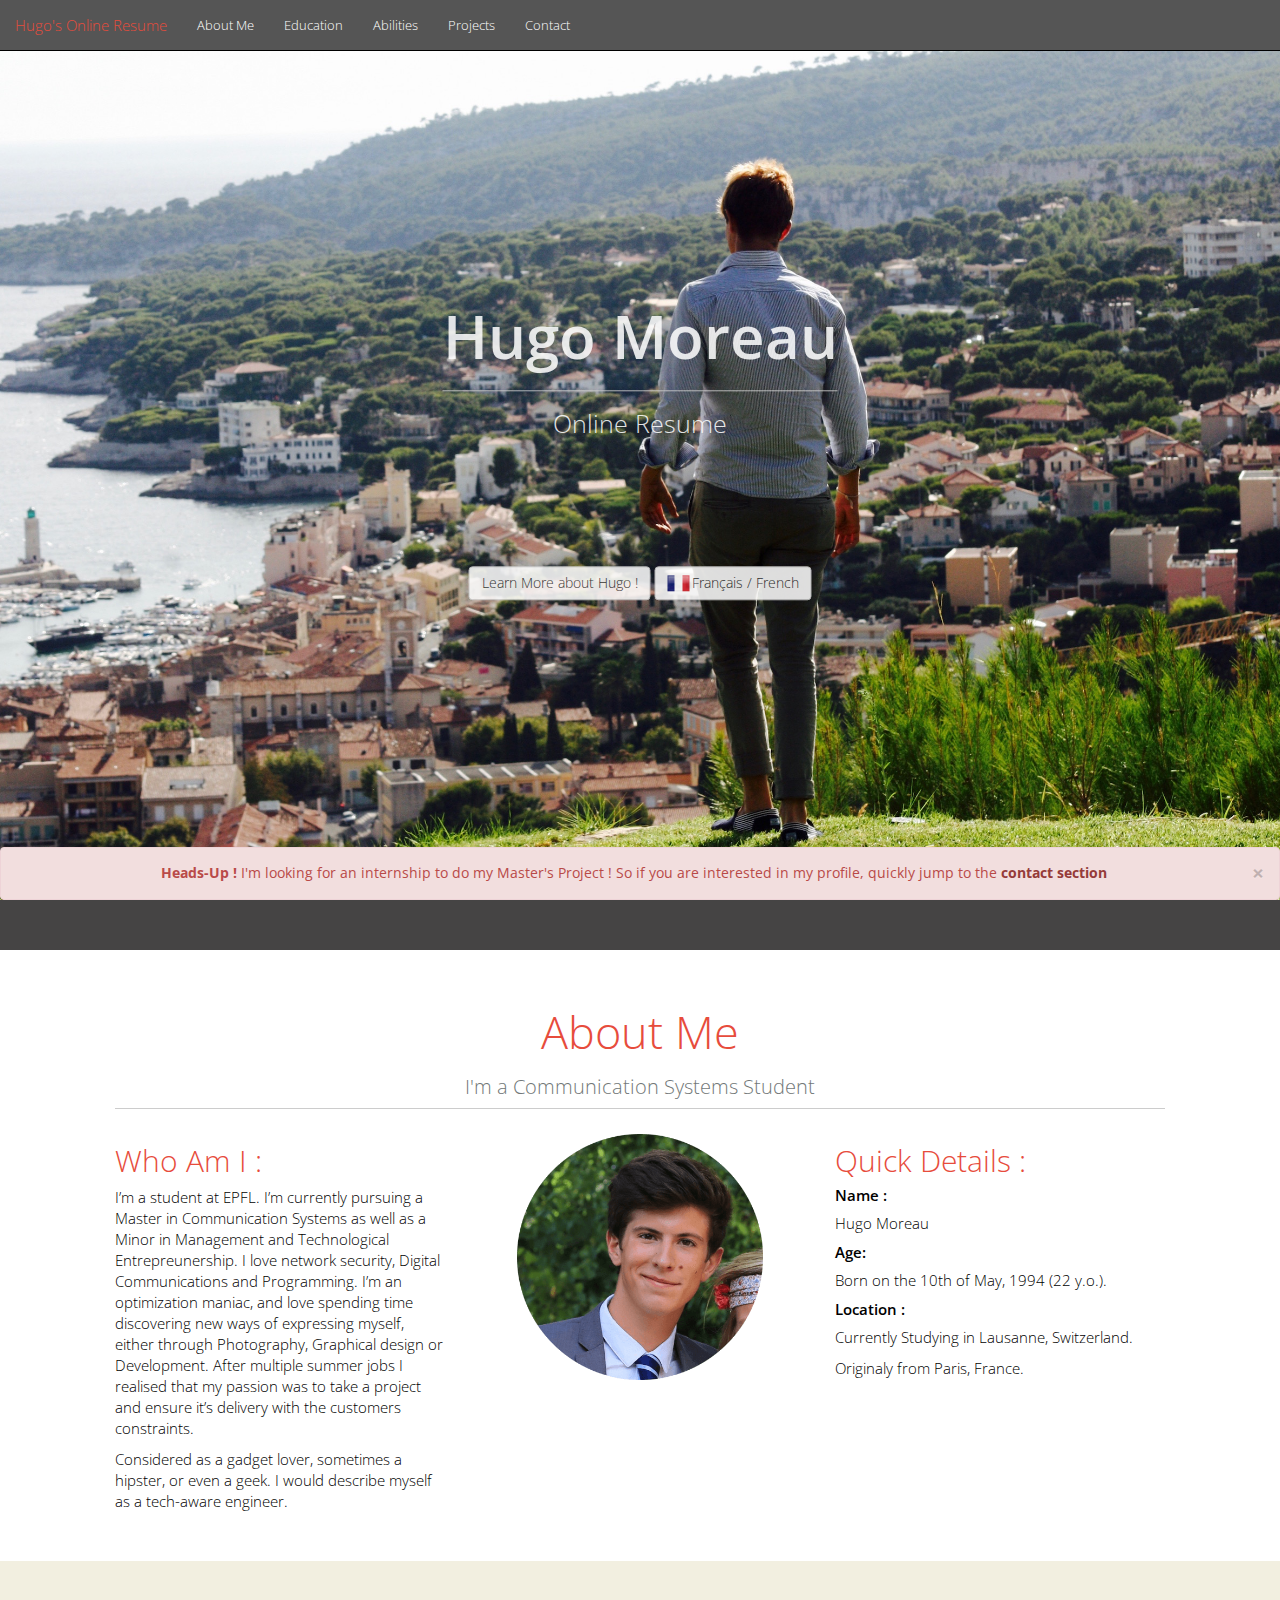
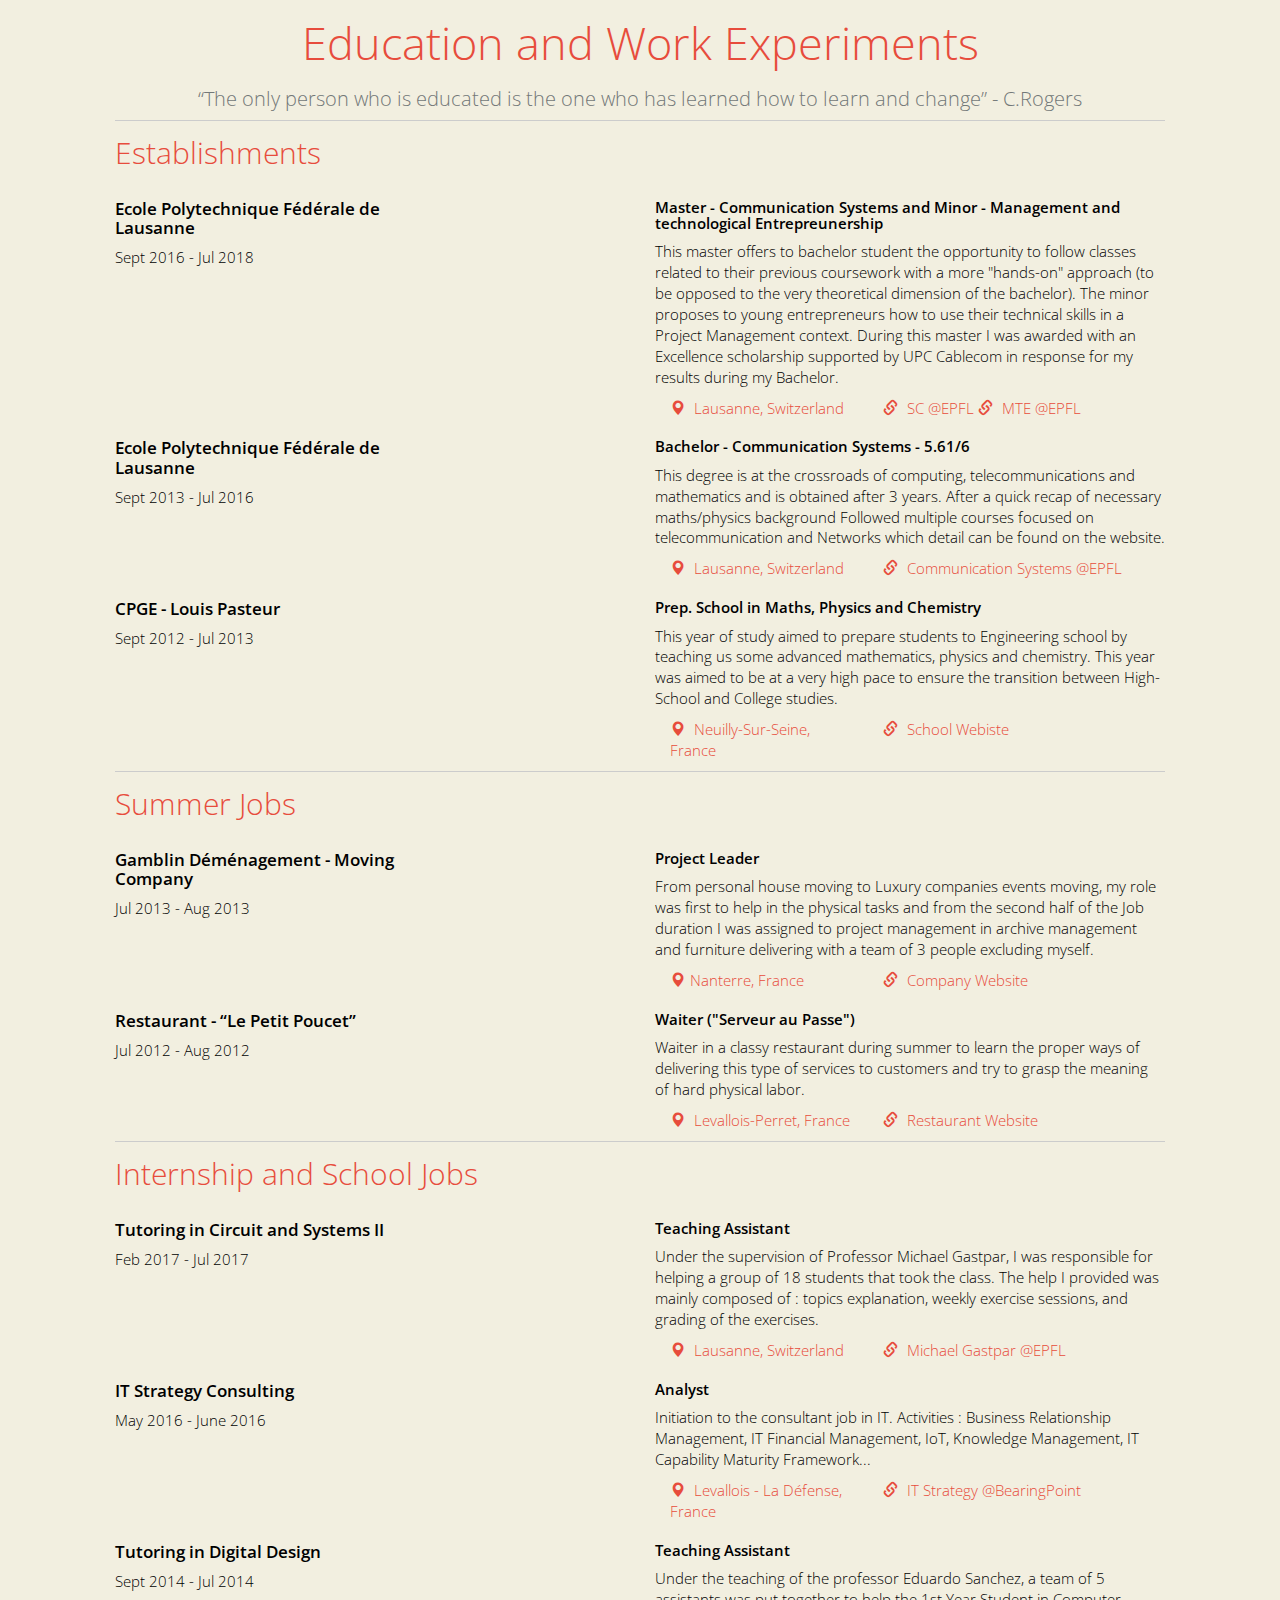
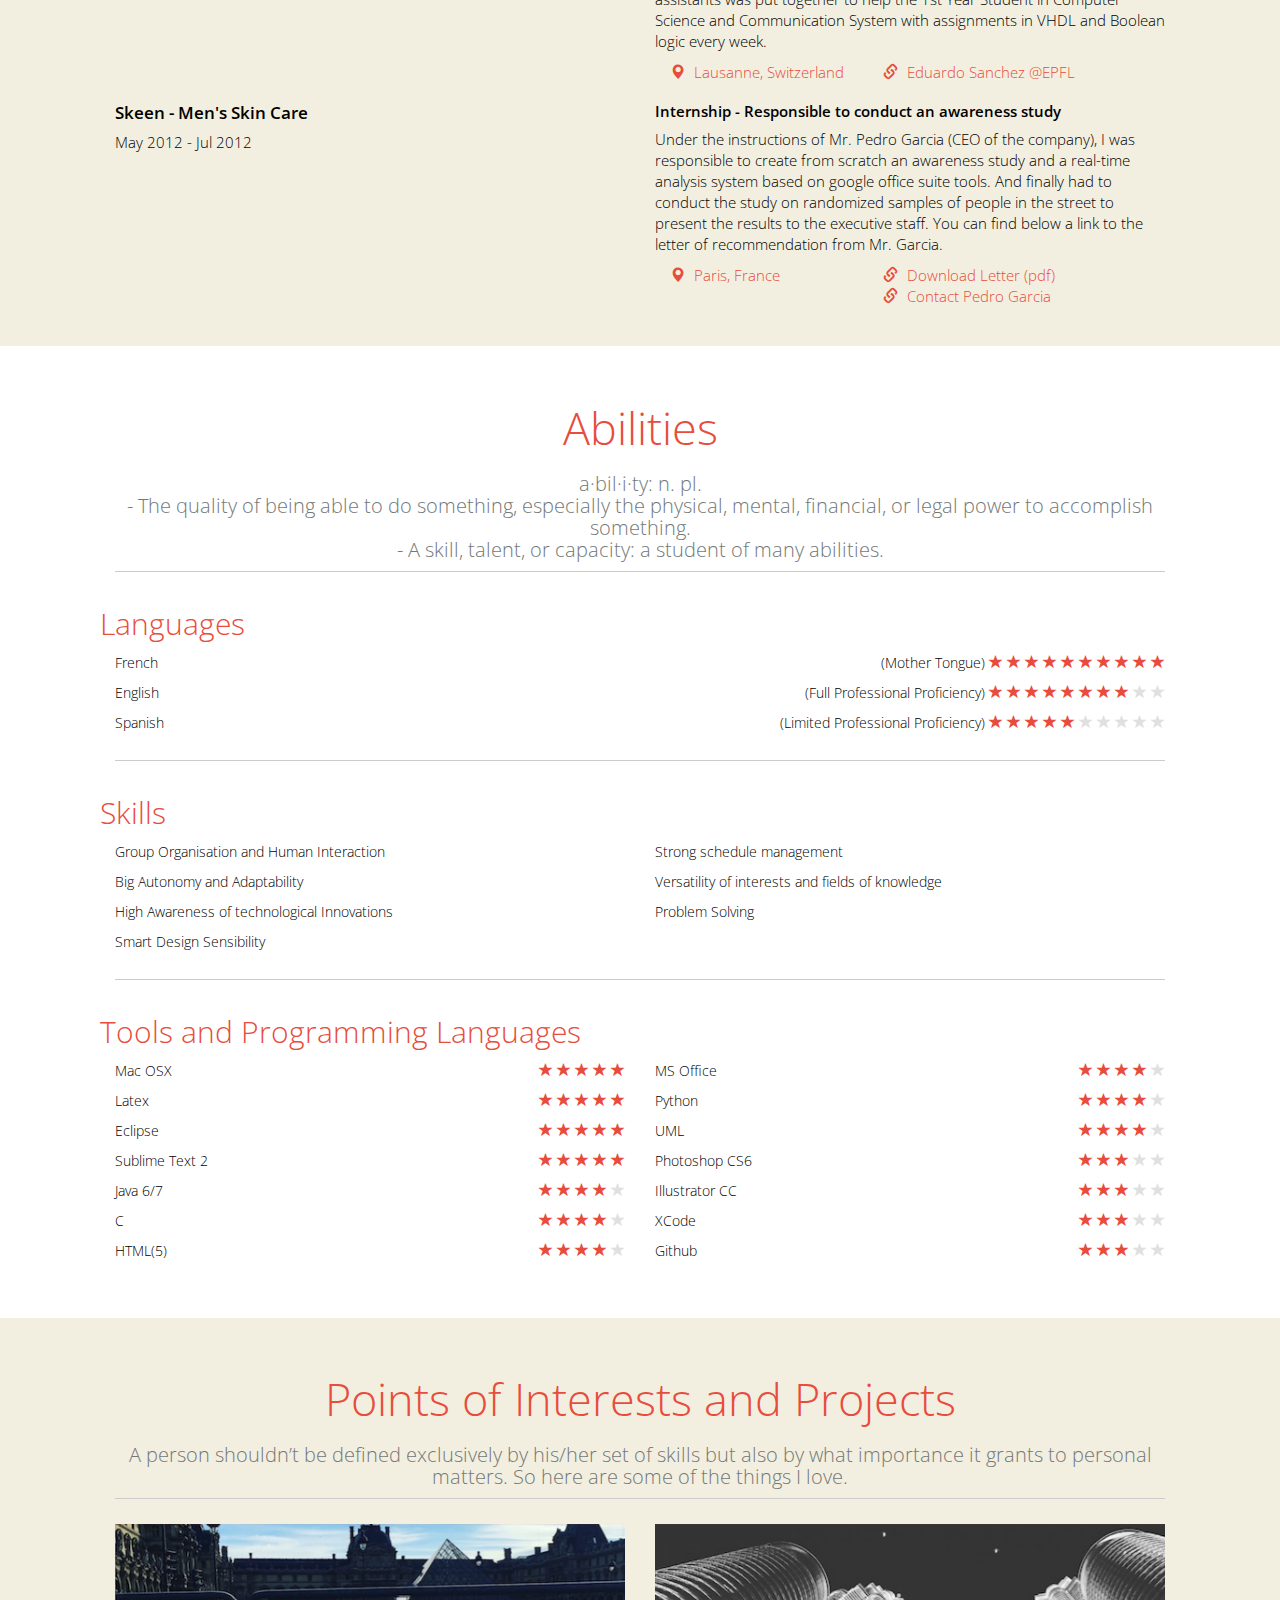
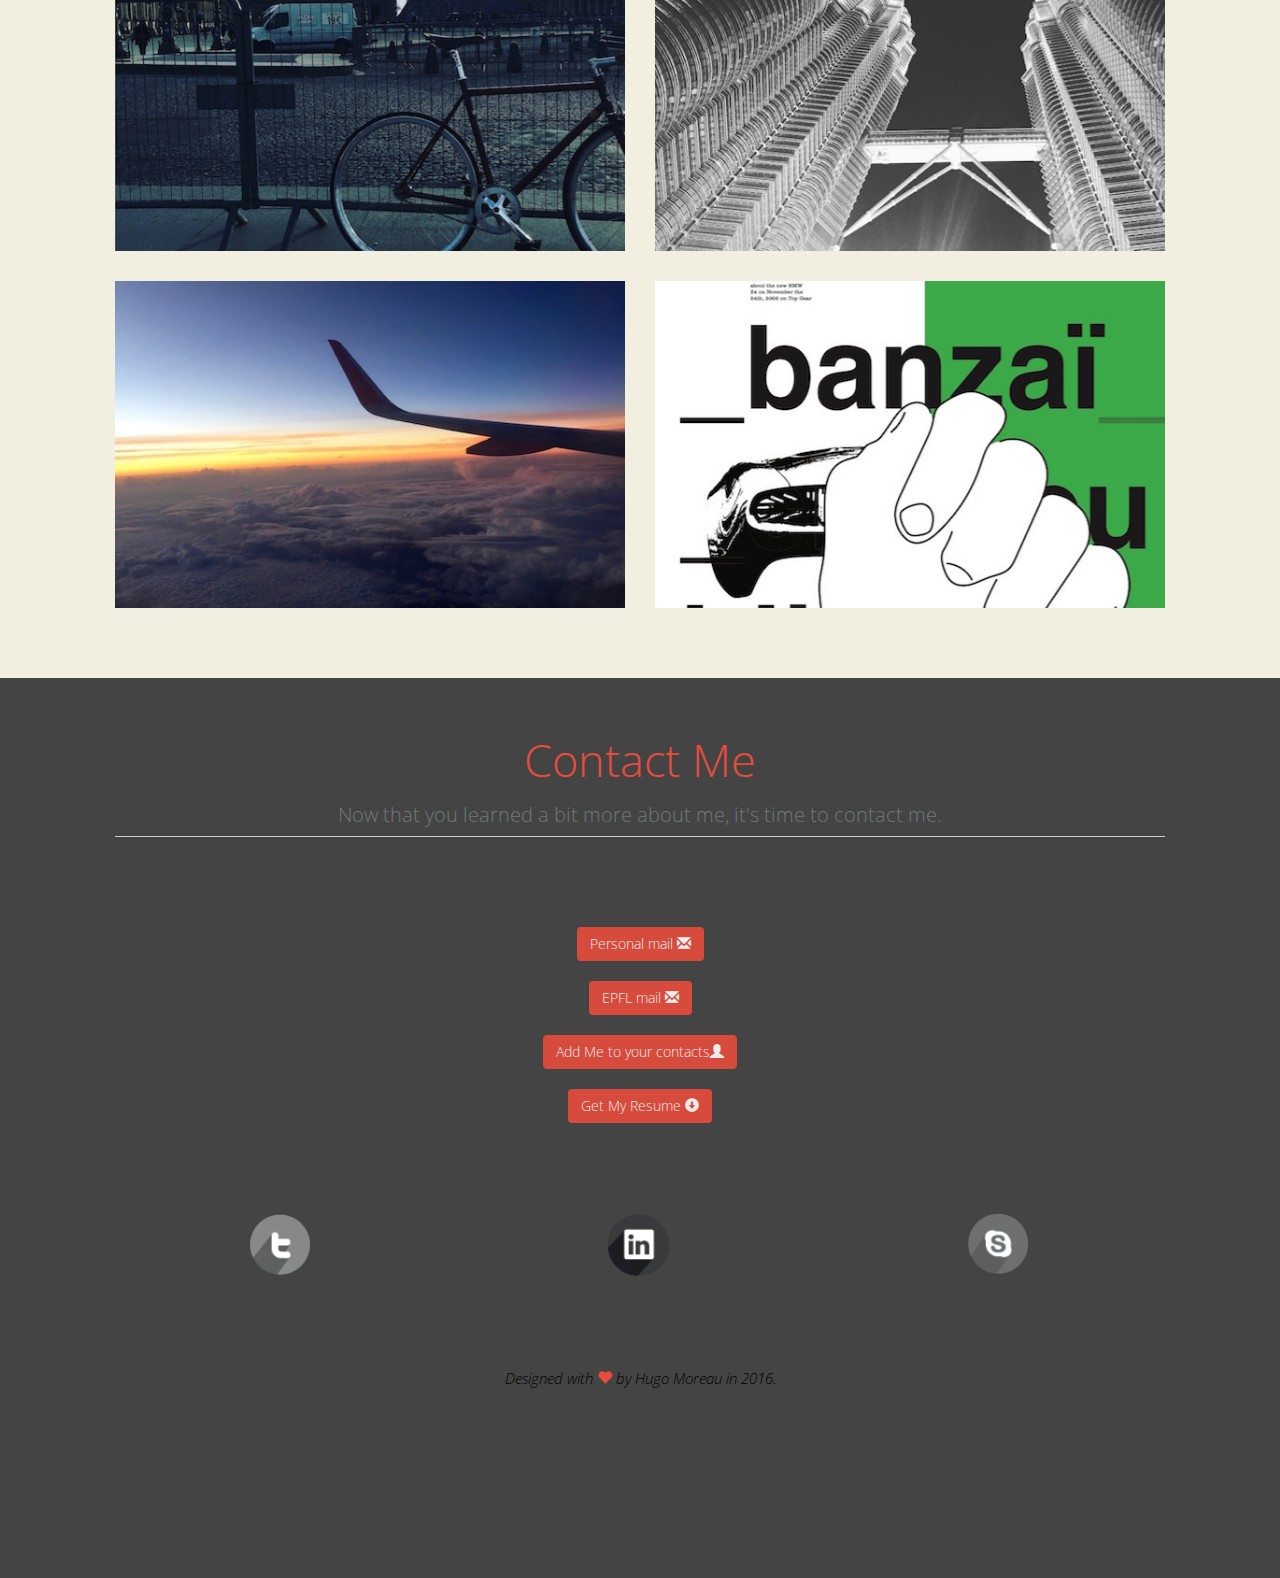
<file: index.html>
<!DOCTYPE html>
<html lang="en">
    <head>

         <meta name="viewport" content="width=device-width, initial-scale=1 maximum-scale=1"><!--To indicate to the browser that the page will adapt to any screensize-->
        
        
        <meta name="author" content="Hugo Moreau" />
        <meta name="description" content="I'm Hugo Moreau, tired of the usual resume format, trying to make my skills help me in my quest to originality." />
        <meta name="keywords" content="Hugo Moreau, Resume, EPFL, Communication Systems, Online, CV, " />
        <title>Hugo Moreau - Online Resume</title>
        <!--Bootstrap CSS-->
        <link rel="stylesheet" href="css/bootstrap.min.css" />
        <!--Custom CSS-->
        <link rel="stylesheet" href="css/custom.css" />
        <!-- Languages flag-->
        <link rel="stylesheet" href="css/languages.min.css"/>

        <!--Fonts-->
        <link href='https://fonts.googleapis.com/css?family=Open+Sans:300,600' rel='stylesheet' type='text/css'>
    </head>

    <body data-spy="scroll" data-target=".navbar">
        <div class="container-fluid alert alert-danger alert-dismissible" role="alert" style="text-align:center">
            <button type="button" class="close" data-dismiss="alert" aria-label="Close">
                <span aria-hidden="true">&times;</span>
            </button>
            <strong>Heads-Up !</strong> I'm looking for an internship to do my Master's Project ! So if you are interested in my profile, quickly jump to the 
            <a href="#contact" title="Go to contact section" class="alert-link">contact section</a>
        </div><!--/.alert-->
        
        <div class="page-section container-fluid" id="presentation">
            <div id = "centered-title">
                <div id = title-up>
                    Hugo Moreau 
                    <hr/>
                </div><!--/#title-up-->
                <div id = title-down>Online Resume</div><!--/#title-down--> 
                <div id="clickable">
                    <a class="btn btn-default" href="#about-me" title="scroll down to About me section" role="button">Learn More about Hugo !</a>
                    <a href = "fr/index.html" title="Go to the french version" class="btn btn-default">
                        <span class="lang-sm lang-lbl-full" lang="fr"></span> 
                   </a><!--/.btn-->
                </div><!--/#clickable-->
            </div><!--/#Centered-title-->
        </div><!--/#presentation-->
        
        <nav class="navbar navbar-default navbar-fixed-top">
             <div class="container-fluid">
                <div class="navbar-header">
                    <button type="button" id="nav-toggle" class="navbar-toggle" data-toggle="collapse" data-target="#main-nav">
                        <span class="sr-only">Toggle navigation</span>
                        <span class="icon-bar"></span>
                        <span class="icon-bar"></span>
                        <span class="icon-bar"></span>
                    </button>
                    
                    <a href="#presentation" title="Go to the first page (presentation page)" class="navbar-brand">Hugo's Online Resume</a>
                </div><!--/.navbar-header-->
               
                
                <div id="main-nav" class="collapse navbar-collapse">
                    <ul class="nav navbar-nav">
                        <li class="hidden active">
                            <a href="#presentation" title="Go to presentation"></a>
                        </li>
                        <li><a href="#about-me" title="Go to about me page">About Me</a></li>
                        <li><a href="#education" title="Go to education page">Education</a></li>
                        <li><a href="#abilities" title="Go to abilities page">Abilities</a></li>
                        <li><a href="#projects" title="Go to project page">Projects</a></li>
                        <li><a href="#contact" title="Go to contact page">Contact</a></li>
                    </ul>
                </div><!--/.navbar-collapse-->
            </div><!--/.container-fluid-->  
        </nav><!--/.navbar-->
    
   

        <div id="about-me" class="page-section container-fluid">
            <div class="container">
                <h1>About Me</h1>
                <h2>I'm a Communication Systems Student</h2>  
                <hr/>
                <div class = "row">
                    <div class = "col-md-4 text center">
                        <h3>
                            Who Am I :
                        </h3>
                        <p>I’m a student at EPFL. I’m currently pursuing a Master in Communication Systems as well as a Minor in Management and Technological Entrepreunership. I love network security, Digital Communications and Programming. I’m an optimization maniac, and love spending time discovering new ways of expressing myself, either through Photography, Graphical design or Development. After multiple summer jobs I realised that my passion was to take a project and ensure it’s delivery with the customers constraints.
                        </p>
                        <p>Considered as a gadget lover, sometimes a hipster, or even a geek. I would describe myself as a tech-aware engineer.
                        </p>                    
                    </div><!-- Left Section -->

                    <div class = "col-md-4 text-center">
                    <img src="images/rounded-pic.png" alt="Profile Picture" width="246" height="246">

                    </div><!-- Center Section-->

                    <div class = "col-md-4">
                        <h3>
                            Quick Details :
                        </h3>
                        <div class = "container-fluid">
                            <h5>Name : </h5>
                            <p>Hugo Moreau</p>
                            <h5>Age:</h5>
                            <p>Born on the 10th of May, 1994 (22 y.o.).</p>
                            <h5>Location : </h5>
                            <p>Currently Studying in Lausanne, Switzerland.
                            <p>Originaly from Paris, France.</p>
                        </div><!--End of the fluid container-->  
                    </div><!-- Right Division--> 
                </div><!--/#row-->   
            </div><!--/.container--> <!--Allows to reduce the witdth to 1080px max-->
            
        </div><!--/#about-me-->

        <div id="education" class="page-section">
            <div class="container">
                <h1>Education and Work Experiments</h1>
                <h2>“The only person who is educated is the one who has learned how to learn and change” - C.Rogers</h2>
                <hr/>
                <!--==========================--> 
                <!--========ESTABLISHMENTS====-->
                <!--==========================--> 
                <h3>
                    Establishments
                </h3>
                <!--One School-->
                <div class ="row">
                    <div class = "col-sm-4 no-padding text center">
                        <h4>
                            Ecole Polytechnique Fédérale de Lausanne
                        </h4>
                        <p>
                            Sept 2016 - Jul 2018
                        </p>
                    </div><!-- Left Section -->

                    <div class = "col-sm-6 no-padding col-sm-offset-2" >
                        <h5>
                            Master - Communication Systems and Minor - Management and technological Entrepreunership
                        </h5>
                        <div class="descriptions">
                            <p>
                            This master offers to bachelor student the opportunity to follow classes related to their previous coursework with a more "hands-on" approach (to be opposed to the very theoretical dimension of the bachelor). The minor proposes to young entrepreneurs how to use their technical skills in a Project Management context. During this master I was awarded with an Excellence scholarship supported by UPC Cablecom in response for my results during my Bachelor.
                            </p>
                        </div>
                        <div class="links col-sm-5 text center">
                            <span class="glyphicon glyphicon-map-marker"></span>
                            Lausanne, Switzerland 
                        </div>
                        <div class="links col-sm-7 text center">
                            <span class="glyphicon glyphicon-link"></span>
                            <a href="http://ic.epfl.ch/communication-systems" title="Access the website of EPFL about the communication systems section" target="_blank">SC @EPFL</a>
                            <span class="glyphicon glyphicon-link"></span>
                            <a href="http://cdm.epfl.ch/mte">MTE @EPFL</a>
                        </div>
                    </div><!--Right Section-->
                </div>


                <!--One School-->
                <div class ="row">
                    <div class = "col-sm-4 no-padding text center">
                        <h4>
                            Ecole Polytechnique Fédérale de Lausanne
                        </h4>
                        <p>
                            Sept 2013 - Jul 2016
                        </p>
                    </div><!-- Left Section -->

                    <div class = "col-sm-6 no-padding col-sm-offset-2" >
                        <h5>
                            Bachelor - Communication Systems - 5.61/6
                        </h5>
                        <div class="descriptions">
                            <p>
                            This degree is at the crossroads of computing, telecommunications and mathematics and is obtained after 3 years. After a quick recap of necessary maths/physics background  Followed multiple courses focused on telecommunication and Networks which detail can be found on the website.
                                </p>
                        </div>
                        <div class="links col-sm-5 text center">
                            <span class="glyphicon glyphicon-map-marker"></span>
                            Lausanne, Switzerland 
                        </div>
                        <div class="links col-sm-7 text center">
                            <span class="glyphicon glyphicon-link"></span>
                            <a href="http://ic.epfl.ch/communication-systems" title="Access the website of EPFL about the communication systems section" target="_blank">Communication Systems @EPFL</a>
                        </div>
                    </div><!--Right Section-->
                </div>

                 <!--One School-->
                <div class ="row">
                    <div class = "col-sm-4 no-padding  text center">
                        <h4>
                           CPGE - Louis Pasteur
                        </h4>
                        <p>
                            Sept 2012 - Jul 2013
                        </p>
                    </div><!-- Left Section -->

                    <div class = "col-sm-6 no-padding col-sm-offset-2" >
                        <h5>
                            Prep. School in Maths, Physics and Chemistry
                        </h5>
                        <div class="descriptions">
                            <p>
                            This year of study aimed to prepare students to Engineering school by teaching us some advanced mathematics, physics and chemistry. This year was aimed to be at a very high pace to ensure the transition between High-School and College studies.
                            </p>
                        </div>
                        <div class="links col-sm-5 text center">
                            <span class="glyphicon glyphicon-map-marker"></span>
                        Neuilly-Sur-Seine, France 
                        </div>
                        <div class="links col-sm-7 text center">
                            <span class="glyphicon glyphicon-link"></span>
                            <a href="http://www.lyc-pasteur-neuilly.ac-versailles.fr"  title="Access Website of Louis Pasteur" target="_blank">School Webiste</a>
                        </div>    
                    </div><!--Right Section-->
                </div><!--/.row-->
                <hr/>
                <!--==========================--> 
                <!--SUMMER JOBS-->
                <!--==========================--> 
                <h3>
                    Summer Jobs
                </h3>
                <!--One School-->
                <div class ="row">
                    <div class = "col-sm-4 no-padding text center">
                        <h4>
                            Gamblin Déménagement - Moving Company
                        </h4>
                        <p>
                            Jul 2013 - Aug 2013
                        </p>
                    </div><!-- Left Section -->

                    <div class = "col-sm-6 no-padding col-sm-offset-2" >
                        <h5>
                            Project Leader
                        </h5>
                        <div class="descriptions">
                            <p>
                            From personal house moving to Luxury companies events moving, my role was first to help in the physical tasks and from the second half of the Job duration I was assigned to project management in archive management and furniture delivering with a team of 3 people excluding myself.
                                </p>
                        </div>
                        <div class="links col-sm-5 text center">
                            <span class="glyphicon glyphicon-map-marker"></span>Nanterre, France
                        </div>
                        <div class="links col-sm-7 text center">
                            <span class="glyphicon glyphicon-link"></span>
                        <a href="http://www.gamblin.fr" title="Access the website of Gamblin Moving company" target="_blank">Company Website</a>
                        </div>
                    </div><!--Right Section-->
                </div><!--/.row-->

                <!--One School-->
                <div class ="row">
                    <div class = "col-sm-4 no-padding text center">
                        <h4>
                          Restaurant - “Le Petit Poucet”
                        </h4>
                        <p>
                            Jul 2012 - Aug 2012
                        </p>
                    </div><!-- Left Section -->

                    <div class = "col-sm-6 no-padding col-sm-offset-2" >
                        <h5>
                            Waiter ("Serveur au Passe")
                        </h5>
                        <div class="descriptions">
                            <p>
                            Waiter in a classy restaurant during summer to learn the proper ways of delivering this type of services to customers and try to grasp the meaning of hard physical labor.
                            </p>
                        </div>
                        <div class="links col-sm-5 text center">
                            <span class="glyphicon glyphicon-map-marker"></span>
                            Levallois-Perret, France
                        </div>
                        <div class="links col-sm-7 text center">
                            <span class="glyphicon glyphicon-link"></span>
                            <a href="http://www.le-petit-poucet.com" title="Access the restaurant's website" target="_blank">Restaurant Website</a>
                        </div>
                    </div><!--Right Section-->
                </div><!--/.row-->

                <hr />

                <!--==========================--> 
                <!--INTERNSHIP AND SCHOOL JOBS-->
                <!--==========================--> 
                <h3>
                    Internship and School Jobs
                </h3>
                <!--One School-->
                <div class ="row">
                    <div class = "col-sm-4 no-padding text center">
                        <h4>
                            Tutoring in Circuit and Systems II
                        </h4>
                        <p>
                            Feb 2017 - Jul 2017
                        </p>
                    </div><!-- Left Section -->

                    <div class = "col-sm-6 no-padding col-sm-offset-2" >
                        <h5>
                            Teaching Assistant
                        </h5>

                        <div class="descriptions">
                        <p>
                            Under the supervision of Professor Michael Gastpar, I was responsible for helping a group of 18 students that took the class. The help I provided was mainly composed of : topics explanation, weekly exercise sessions, and grading of the exercises.
                        </p>
                        </div>
                        <div class="links col-sm-5 text center">
                            <span class="glyphicon glyphicon-map-marker"></span>
                            Lausanne, Switzerland
                        </div>
                        <div class="links col-sm-7 text center">
                            <span class="glyphicon glyphicon-link"></span>
                            <a href="https://people.epfl.ch/michael.gastpar?lang=en" title=" Send an email to Eduardo Sanchez, teacher of Digital Design" target="_blank">Michael Gastpar @EPFL</a>
                        </div>
                    </div><!--Right Section-->
                </div><!--/.row-->
                
                <!--One School-->
                <div class ="row">
                    <div class = "col-sm-4 no-padding text center">
                        <h4>
                           IT Strategy Consulting
                        </h4>
                        <p>
                            May 2016 - June 2016
                        </p>
                    </div><!-- Left Section -->

                    <div class = "col-sm-6 no-padding col-sm-offset-2" >
                        <h5>
                            Analyst
                        </h5>

                        <div class="descriptions">
                        <p>
                            Initiation to the consultant job in IT. Activities : Business Relationship Management, IT Financial Management, IoT, Knowledge Management, IT Capability Maturity Framework...</p>
                        </div>
                        <div class="links col-sm-5 text center">
                            <span class="glyphicon glyphicon-map-marker"></span>
                            Levallois - La Défense, France
                        </div>
                        <div class="links col-sm-7 text center">
                            <span class="glyphicon glyphicon-link"></span>
                            <a href="http://www.bearingpoint.com/fr-fr/offres/votre-fonction/it-strategy/" title="Link to IT Strategy page from BearingPoint" target="_blank">IT Strategy @BearingPoint</a>
                        </div>
                    </div><!--Right Section-->
                </div><!--/.row-->
                
                <!--One School-->
                <div class ="row">
                    <div class = "col-sm-4 no-padding text center">
                        <h4>
                            Tutoring in Digital Design
                        </h4>
                        <p>
                            Sept 2014 - Jul 2014
                        </p>
                    </div><!-- Left Section -->

                    <div class = "col-sm-6 no-padding col-sm-offset-2" >
                        <h5>
                            Teaching Assistant
                        </h5>

                        <div class="descriptions">
                        <p>
                            Under the teaching of the professor Eduardo Sanchez, a team of 5 assistants was put together to help the 1st Year Student in Computer Science and Communication System with assignments in VHDL and Boolean logic every week. </p>
                        </div>
                        <div class="links col-sm-5 text center">
                            <span class="glyphicon glyphicon-map-marker"></span>
                            Lausanne, Switzerland
                        </div>
                        <div class="links col-sm-7 text center">
                            <span class="glyphicon glyphicon-link"></span>
                            <a href="http://people.epfl.ch/eduardo.sanchez?lang=en" title=" Send an email to Eduardo Sanchez, teacher of Digital Design" target="_blank">Eduardo Sanchez @EPFL</a>
                        </div>
                    </div><!--Right Section-->
                </div><!--/.row-->

                <!--One School-->
                <div class ="row">
                    <div class = "col-sm-4 no-padding text center">
                        <h4>
                            Skeen - Men's Skin Care
                        </h4>
                        <p>
                            May 2012 - Jul 2012
                        </p>
                    </div><!-- Left Section -->

                    <div class = "col-sm-6 no-padding col-sm-offset-2" >
                        <h5>
                            Internship - Responsible to conduct an awareness study
                        </h5>
                        <div class="descriptions">
                            <p>
                            Under the instructions of Mr. Pedro Garcia (CEO of the company), I was responsible to create from scratch an awareness study and a real-time analysis system based on google office suite tools. And finally had to conduct the study on randomized samples of people in the street to present the results to the executive staff. You can find below a link to the letter of recommendation from  Mr. Garcia. 
                                </p>
                        </div>
                        <div class="links col-sm-5 text center">
                            <span class="glyphicon glyphicon-map-marker"></span>
                            Paris, France
                        </div>
                        <div class="links col-sm-7 text center">
                            <span class="glyphicon glyphicon-link"></span>
                            <a href="files-dwnld/LettreRecommandationSkeen.pdf" title="View the recommendation letter" download="RecommandationLetter.pdf">Download Letter (pdf)</a><br/>
                            <span class="glyphicon glyphicon-link"></span>
                            <a href="mailto:pedrogarcia@skeen.fr" title="Send an email to Pedro Garcia">Contact Pedro Garcia</a>
                        </div>
                    </div><!--Right Section-->
                </div><!--/.row-->
            </div><!--Container--><!-- to allow reduction to ma 1080px-->
        </div><!--/#education-->

        <div id="abilities" class="page-section">
            <div class="container">
                <h1>Abilities</h1>
                <h2>
                a·bil·i·ty: n. pl.<br/>
            - The quality of being able to do something, especially the physical, mental, financial, or legal power to accomplish something.<br/>
            - A skill, talent, or capacity: a student of many abilities.
                </h2>
                <hr> 

                <!--==========================--> 
                <!--Languages-->
                <!--==========================--> 
                <div class="row" > 
                    <h3>
                        Languages
                    </h3>
                    <div class = "col-sm-12 text center">
                        <ul class ="no-bullets with-effects">
                        <li>
                            <span class="ability-title">French</span><!--/.ability-title -->
                            <span class="ability-score">
                                <span class="comments">(Mother Tongue)</span>
                                <span class="glyphicon glyphicon-star filled"></span>
                                <span class="glyphicon glyphicon-star filled"></span>
                                <span class="glyphicon glyphicon-star filled"></span>
                                <span class="glyphicon glyphicon-star filled"></span>
                                <span class="glyphicon glyphicon-star filled"></span>
                                <span class="glyphicon glyphicon-star filled"></span>
                                <span class="glyphicon glyphicon-star filled"></span>		
                                <span class="glyphicon glyphicon-star filled"></span>
                                <span class="glyphicon glyphicon-star filled"></span>
                                <span class="glyphicon glyphicon-star filled"></span>
                            </span><!--/.ability-score -->
                        </li>
                        <li>
                            <span class="ability-title">English</span><!--/.ability-title -->
                            <span class="ability-score">
                                <span class="comments">(Full Professional Proficiency)</span>

                                <span class="glyphicon glyphicon-star filled"></span>
                                <span class="glyphicon glyphicon-star filled"></span>
                                <span class="glyphicon glyphicon-star filled"></span>
                                <span class="glyphicon glyphicon-star filled"></span>
                                <span class="glyphicon glyphicon-star filled"></span>
                                <span class="glyphicon glyphicon-star filled"></span>
                                <span class="glyphicon glyphicon-star filled"></span>		
                                <span class="glyphicon glyphicon-star filled"></span>
                                <span class="glyphicon glyphicon-star "></span>
                                <span class="glyphicon glyphicon-star "></span>
                            </span><!--/.ability-score -->
                        </li>
                        <li>
                            <span class="ability-title">Spanish</span><!--/.ability-title -->
                            <span class="ability-score">
                                <span class="comments">(Limited Professional Proficiency)</span>
                                <span class="glyphicon glyphicon-star filled"></span>
                                <span class="glyphicon glyphicon-star filled"></span>
                                <span class="glyphicon glyphicon-star filled"></span>
                                <span class="glyphicon glyphicon-star filled"></span>
                                <span class="glyphicon glyphicon-star filled"></span>
                                <span class="glyphicon glyphicon-star "></span>
                                <span class="glyphicon glyphicon-star "></span>		
                                <span class="glyphicon glyphicon-star "></span>
                                <span class="glyphicon glyphicon-star "></span>
                                <span class="glyphicon glyphicon-star "></span>
                            </span><!--/.ability-score -->
                        </li>
                        </ul>
                    </div><!--/.col-sm-12-->

                </div><!--./row-->
                <hr />

                <!--==========================--> 
                <!--Skills-->
                <!--==========================--> 
                <div class = "row">
                    <h3>
                        Skills
                    </h3>
                    <div class = "col-sm-6 text center">
                        <ul class ="no-bullets">
                            <li>Group Organisation and Human Interaction</li>
                            <li>Big Autonomy and Adaptability</li>
                            <li>High Awareness of technological Innovations</li>
                            <li>Smart Design Sensibility</li>   
                        </ul>
                    </div><!--/.col-sm-6--> 

                    <div class = "col-sm-6 text center">
                        <ul class ="no-bullets">
                            <li>Strong schedule management</li>
                            <li>Versatility of interests and fields of knowledge</li>
                            <li>Problem Solving</li>
                        </ul>
                    </div><!--/.col-sm-6-->  
                </div><!--./row-->
                <hr />

                <!--==========================--> 
                <!--Tools-->
                <!--==========================--> 
                <div class="row" ><!--./row-->
                    <h3>
                    Tools and Programming Languages
                    </h3>

                    <div class = "col-md-6">
                        <ul class="no-bullets with-effects">
                            <li>
                                <span class="ability-title">Mac OSX</span><!--/.ability-title -->
                                <span class="ability-score">
                                    <span class="glyphicon glyphicon-star filled"></span>
                                    <span class="glyphicon glyphicon-star filled"></span>		
                                    <span class="glyphicon glyphicon-star filled"></span>
                                    <span class="glyphicon glyphicon-star filled"></span>
                                    <span class="glyphicon glyphicon-star filled"></span>
                                </span><!--/.ability-score -->
                            </li>
                            <li>
                                <span class="ability-title">Latex</span><!--/.ability-title -->
                                <span class="ability-score">
                                    <span class="glyphicon glyphicon-star filled"></span>
                                    <span class="glyphicon glyphicon-star filled"></span>		
                                    <span class="glyphicon glyphicon-star filled"></span>
                                    <span class="glyphicon glyphicon-star filled"></span>
                                    <span class="glyphicon glyphicon-star filled"></span>
                                </span><!--/.ability-score -->
                            </li>
                            <li>
                                <span class="ability-title">Eclipse</span><!--/.ability-title -->
                                <span class="ability-score">
                                    <span class="glyphicon glyphicon-star filled"></span>
                                    <span class="glyphicon glyphicon-star filled"></span>		
                                    <span class="glyphicon glyphicon-star filled"></span>
                                    <span class="glyphicon glyphicon-star filled"></span>
                                    <span class="glyphicon glyphicon-star filled"></span>
                                </span><!--/.ability-score -->
                            </li>
                            <li>
                                <span class="ability-title">Sublime Text 2</span><!--/.ability-title -->
                                <span class="ability-score">
                                    <span class="glyphicon glyphicon-star filled"></span>
                                    <span class="glyphicon glyphicon-star filled"></span>	
                                    <span class="glyphicon glyphicon-star filled"></span>
                                    <span class="glyphicon glyphicon-star filled"></span>
                                    <span class="glyphicon glyphicon-star filled"></span>
                                </span><!--/.ability-score -->
                            </li>
                            <li>
                                <span class="ability-title">Java 6/7</span><!--/.ability-title -->
                                <span class="ability-score">
                                    <span class="glyphicon glyphicon-star filled"></span>
                                    <span class="glyphicon glyphicon-star filled"></span>		
                                    <span class="glyphicon glyphicon-star filled"></span>
                                    <span class="glyphicon glyphicon-star filled"></span>
                                    <span class="glyphicon glyphicon-star "></span>
                                </span><!--/.ability-score -->
                            </li>
                            <li>
                                <span class="ability-title">C</span><!--/.ability-title -->
                                <span class="ability-score">
                                    <span class="glyphicon glyphicon-star filled"></span>
                                    <span class="glyphicon glyphicon-star filled"></span>		
                                    <span class="glyphicon glyphicon-star filled"></span>
                                    <span class="glyphicon glyphicon-star filled"></span>
                                    <span class="glyphicon glyphicon-star "></span>
                                </span><!--/.ability-score -->
                            </li>
                            <li>
                                <span class="ability-title">HTML(5)</span><!--/.ability-title -->
                                <span class="ability-score">
                                    <span class="glyphicon glyphicon-star filled"></span>
                                    <span class="glyphicon glyphicon-star filled"></span>		
                                    <span class="glyphicon glyphicon-star filled"></span>
                                    <span class="glyphicon glyphicon-star filled"></span>
                                    <span class="glyphicon glyphicon-star "></span>
                                </span><!--/.ability-score -->
                            </li>
                        </ul>
                    </div><!--./col-md-6-->
                    <div class = "col-md-6">
                        <ul class="no-bullets with-effects">
                            <li>
                                <span class="ability-title">MS Office</span><!--/.ability-title -->
                                <span class="ability-score">
                                    <span class="glyphicon glyphicon-star filled"></span>
                                    <span class="glyphicon glyphicon-star filled"></span>		
                                    <span class="glyphicon glyphicon-star filled"></span>
                                    <span class="glyphicon glyphicon-star filled"></span>
                                    <span class="glyphicon glyphicon-star "></span>
                                </span><!--/.ability-score -->
                            </li>
                            <li>
                                <span class="ability-title">Python</span><!--/.ability-title -->
                                <span class="ability-score">
                                    <span class="glyphicon glyphicon-star filled"></span>
                                    <span class="glyphicon glyphicon-star filled"></span>		
                                    <span class="glyphicon glyphicon-star filled"></span>
                                    <span class="glyphicon glyphicon-star filled"></span>
                                    <span class="glyphicon glyphicon-star "></span>
                                </span><!--/.ability-score -->
                            </li>
                            <li>
                                <span class="ability-title">UML</span><!--/.ability-title -->
                                <span class="ability-score">
                                    <span class="glyphicon glyphicon-star filled"></span>
                                    <span class="glyphicon glyphicon-star filled"></span>		
                                    <span class="glyphicon glyphicon-star filled"></span>
                                    <span class="glyphicon glyphicon-star filled"></span>
                                    <span class="glyphicon glyphicon-star "></span>
                                </span><!--/.ability-score -->
                            </li>
                            <li>
                                <span class="ability-title">Photoshop CS6</span><!--/.ability-title -->
                                <span class="ability-score">
                                    <span class="glyphicon glyphicon-star filled"></span>
                                    <span class="glyphicon glyphicon-star filled"></span>		
                                    <span class="glyphicon glyphicon-star filled"></span>
                                    <span class="glyphicon glyphicon-star "></span>
                                    <span class="glyphicon glyphicon-star "></span>
                                </span><!--/.ability-score -->
                            </li>
                            <li>
                                <span class="ability-title">Illustrator CC</span><!--/.ability-title -->
                                <span class="ability-score">
                                    <span class="glyphicon glyphicon-star filled"></span>
                                    <span class="glyphicon glyphicon-star filled"></span>		
                                    <span class="glyphicon glyphicon-star filled"></span>
                                    <span class="glyphicon glyphicon-star "></span>
                                    <span class="glyphicon glyphicon-star "></span>
                                </span><!--/.ability-score -->
                            </li>
                            <li>
                                <span class="ability-title">XCode</span><!--/.ability-title -->
                                <span class="ability-score">
                                    <span class="glyphicon glyphicon-star filled"></span>
                                    <span class="glyphicon glyphicon-star filled"></span>		
                                    <span class="glyphicon glyphicon-star filled"></span>
                                    <span class="glyphicon glyphicon-star "></span>
                                    <span class="glyphicon glyphicon-star "></span>
                                </span><!--/.ability-score -->
                            </li>
                            <li>
                                <span class="ability-title">Github</span><!--/.ability-title -->
                                <span class="ability-score">
                                    <span class="glyphicon glyphicon-star filled"></span>
                                    <span class="glyphicon glyphicon-star filled"></span>	
                                    <span class="glyphicon glyphicon-star filled"></span>
                                    <span class="glyphicon glyphicon-star "></span>
                                    <span class="glyphicon glyphicon-star "></span>
                                </span><!--/.ability-score -->
                            </li>
                        </ul>
                    </div><!--./col-md-6-->
                </div>   
            </div><!--/.container-->
        </div><!--/#abilities-->

        <div id="projects" class="page-section">
            <div class="container">
                <h1>Points of Interests and Projects</h1>
                <h2>A person shouldn’t be defined exclusively by his/her set of skills but also by what importance it grants to personal matters. So here are some of the things I love.</h2>
                <hr/> 
                <div class="row hidden-phone">
                    <div class="col-md-6 col-sm-12 col-xs-12">
                        <figure class="effect">
                            <img src="/images/IMG_0004.JPG" alt="fixed gear picture" />
                            <figcaption>
                                <h5>Fixed Gear Riding</h5>
                                <p>The first big items I bought and owned, I’ve been enjoying to ride this bike through Paris and Lausanne since 2012 as a sport or simply a way of releasing pressure after a long week.</p>   

                                 <a class="btn btn-red" href="https://www.strava.com/athletes/2288693" title="Link toward my Strava Profile" target="_blank" role="button">Link To Strava</a>
                            </figcaption> 
                        </figure>
                    </div><!--/.col-->
                    <div class="col-md-6 col-sm-12 col-xs-12">
                        <figure class="effect">
                            <img src="/images/IMG_0261.jpg" alt="Petronas Towers Pictures" />
                            <figcaption>
                                <h5>Photography - Amateur</h5>
                                <p>My travels allowed me to start taking pictures around the globe and more specifically in Southeast Asia. This was a way for me to keep track of all my experiences and share them.</p>
                               <a class="btn btn-red" href="http://superhmoreauthings.tumblr.com" title="Link toward my Tumblr" target="_blank" role="button">See My Tumblr</a>
                                <a class="btn btn-red" href=" https://www.instagram.com/hugollin/" title="Link toward my Instagram profile" target="_blank" role="button">See My Instagram</a>
                            </figcaption> 
                        </figure>
                    </div><!--/.col-->
                    <div class="col-md-6 col-sm-12 col-xs-12">
                        <figure class="effect">
                            <img src="/images/IMG_1494.jpg" alt="Plane in The sunset" />
                            <figcaption>
                                <h5>Exchange Year In Singapore :</h5>
                                <p>I spent my entire third year of bachelor in Singapore at Nanyang Technological University. This was a rich experiment, on a human perspective. It allowed me to do multiple travels.</p>
                                 <a class="btn btn-red" href="https://www.dropbox.com/s/bmhap1cubynwqtq/Rapport%20Echange.pages?dl=0" title="Link toward my exchange report" target="_blank" role="button">See Report</a>
                            </figcaption> 
                        </figure>
                    </div><!--/.col-->
                    <div class="col-md-6 col-sm-12 col-xs-12">
                        <figure class="effect">
                            <img src="/images/final.jpg" alt="Graphical Design final Year Poster" />
                            <figcaption>
                                <h5>Graphical Design</h5>
                                <p>In 2nd year of Bachelor, EPFL offered us to follow a Graphical Design course as a Social and Humanities Science in partnership with ECAL. This allowed me to get a hand on Adobe Illustrator. It also provided me with basics of design.</p> 
                                <a class="btn btn-red" href="https://www.dropbox.com/s/0llf9qaujjz03tq/printA0%20copy.pdf?dl=0" title="Link toward my Graphical Design Project" target="_blank" role="button">See Project</a>
                                <a class="btn btn-red" href="http://www.ecal.ch/fr/100/homepage" title="Link towards ECAL school" target="_blank" role="button">Link To Ecal</a>
                            </figcaption> 
                        </figure>
                    </div><!--/.col-->
                </div><!--/.hidden-phone-->
                <div class="row hidden-desktop">
                    <div class="col-md-6 col-sm-12 col-xs-12">
                        <h5>Fixed Gear Riding</h5>
                        <p>The first big items I bought and owned, I’ve been enjoying to ride this bike through Paris and Lausanne since 2012 as a sport or simply a way of releasing pressure after a long week.</p>   
                        <figure>
                            <img src="/images/IMG_0004.JPG" alt="fixed gear picture" />
                            <figcaption>
                                <h5>
                                <a class="btn btn-white" href="https://www.strava.com/athletes/2288693" title="Link towards my Strava Profile" target="_blank" role="button">Follow Me On Strava</a>
                                </h5>
                            </figcaption>
                        </figure>
                    </div><!--/.col-->
                    <div class="col-md-6 col-sm-12 col-xs-12"><!--/.col-->
                        <h5>Photography - Amateur</h5>
                        <p>My travels allowed me to start taking pictures around the globe and more specifically in Southeast Asia. This was a way for me to keep track of all my experiences and share them.</p>
                        <figure>
                            <img src="/images/IMG_0261.jpg" alt="Petronas Towers Pictures" />
                            <figcaption>
                                <h5>
                                    <a class="btn btn-white" href="http://superhmoreauthings.tumblr.com" title="Link towards my Tumblr" target="_blank" role="button">See My Tumblr</a>
                                    <a class="btn btn-white" href=" https://www.instagram.com/hugollin/" title="Link towards my Instagram account" target="_blank" role="button">See My Instagram</a>
                                </h5>
                            </figcaption> 
                        </figure>
                    </div><!--/.col-->
                    <div class="col-md-6 col-sm-12 col-xs-12">
                        <h5>Exchange Year In Singapore :</h5>
                        <p>I spent my entire third year of bachelor in Singapore at Nanyang Technological University. This was a rich experiment, on a human perspective. It allowed me to do multiple travels.</p>
                        <figure>
                            <img src="/images/IMG_1494.jpg" alt="Plane in The sunset" />
                            <figcaption>
                                <h5>
                                    <a class="btn btn-white" href="https://www.dropbox.com/s/bmhap1cubynwqtq/Rapport%20Echange.pages?dl=0" title="Link toward my exchange report" target="_blank" role="button">See Report</a>                          </h5>
                            </figcaption> 
                        </figure>
                    </div><!--/.col-->
                    <div class="col-md-6 col-sm-12 col-xs-12">
                        <h5>Graphical Design</h5>
                        <p>In 2nd year of Bachelor, EPFL offered us to follow a Graphical Design course as a Social and Humanities Science in partnership with ECAL. This allowed me to get a hand on Adobe Illustrator. It also provided me with basics of design.</p> 
                        <figure>
                            <img src="/images/final.jpg" alt="Graphical Design final Year Poster" />
                            <figcaption>
                                <h5>
                                    <a class="btn btn-white" href="https://www.dropbox.com/s/0llf9qaujjz03tq/printA0%20copy.pdf?dl=0" title=" Link towards my Graphicak design project" target="_blank" role="button">See Project</a>
                                    <a class="btn btn-white" href="http://www.ecal.ch/fr/100/homepage" title = "Link toward ECAL school" target="_blank" role="button">Link To Ecal</a>
                                </h5>
                            </figcaption> 
                        </figure>
                    </div><!--/.col-->
                 </div><!--/.hidden-desktop-->
            </div>
        </div><!--/#projects-->

        <div id="contact" class="page-section">
            <div class="container">
                <h1>Contact Me</h1>
                <h2>Now that you learned a bit more about me, it's time to contact me.</h2>
                <hr/>
                <div class="mail-container">
                    <!--
                    <div class="row text-center">
                        <a class="btn btn-white" href="/files-dwnld/HugoMoreau-GPGKey.asc" title="Send me an email on my personal email">
                            PGP key <span class="glyphicon glyphicon-circle-arrow-down"></span>
                        </a>
                    </div>
                    -->
                    <div class="row text-center">
                        <a class="btn btn-white" href="mailto:moreauhugo@me.com" title="Send me an email on my personal email">
                            Personal mail <span class="glyphicon glyphicon-envelope"></span>
                        </a>
                    </div>
                    <div class="row text-center">
                        <a class="btn btn-white" href="mailto:hugo.moreau@epfl.ch" title = "Send me an email on my EPFL email">
                            EPFL mail <span class="glyphicon glyphicon-envelope"></span>
                        </a>
                    </div>
                    <div class="row text-center">
                        <a class="btn btn-white" href="/images/%20vcard-Hugo.vcf" title="Download my VCard">
                            Add Me to your contacts<span class="glyphicon glyphicon-user"></span>
                        </a>
                    </div>
                     <div class="row text-center">
                          <a class="btn btn-white" href="/files-dwnld/Curriculum_Vitae__English_Version_.pdf" title="Download my Resume in PDF format" download="CV-HugoMoreau.pdf" role="button">Get My Resume <span class="glyphicon glyphicon-circle-arrow-down"></span></a>
                    </div>
                </div>

                
                <div class="row">
                    <div class="col-xs-4 text-center">
                        <a href="https://twitter.com/moreau_hugo" title="Link toward my twitter profile" target="_blank">
                            <img src="images/Twitter.png" alt="Twitter icon" width="70" height="70">
                        </a>
                    </div>
                    <div class="col-xs-4 text-center">
                        <a href="https://sg.linkedin.com/in/hugo-moreau-9898b6105" title="Link toward my Linked In"  target="_blank">
                            <img src="images/Linkedin.png" alt="LinkedIn icon" width="70" height="70">
                        </a>
                    </div>
                    <div class="col-xs-4 text-center">
                        <a href="skype:moreauhugo94?add" title="Add me on skype">
                            <img src="images/Skype.png" alt="Skype icon" width="70" height="70">
                        </a>
                    </div>
                    
                    
                </div>
                
                
                
                
            </div><!--/.container-->   
            <div class = "signature">
                    <!--<p>PGP Key Fingerprint : A774 47CC 27E0 1569 15C2 F1EA 85E2 7955 3442 5A7A</p>--> 
                    <p><em>Designed with <span class = "glyphicon glyphicon-heart" style  ="color:#e74c3c;"></span> by Hugo Moreau in 2016. </em></p>
                </div>
        </div><!--/#contact-->
            


            
        <!-- Load JavaScript -->
        <script src="http://ajax.googleapis.com/ajax/libs/jquery/1.10.2/jquery.min.js" type="text/javascript"></script>
        <!-- Bootstrap Core JavaScript -->
        <script src="js/bootstrap.min.js" type="text/javascript"></script>
        <!-- Scrolling Nav JavaScript -->
        <script src="js/custom.js"  type="text/javascript"></script>
    </body>
</html>
</file>
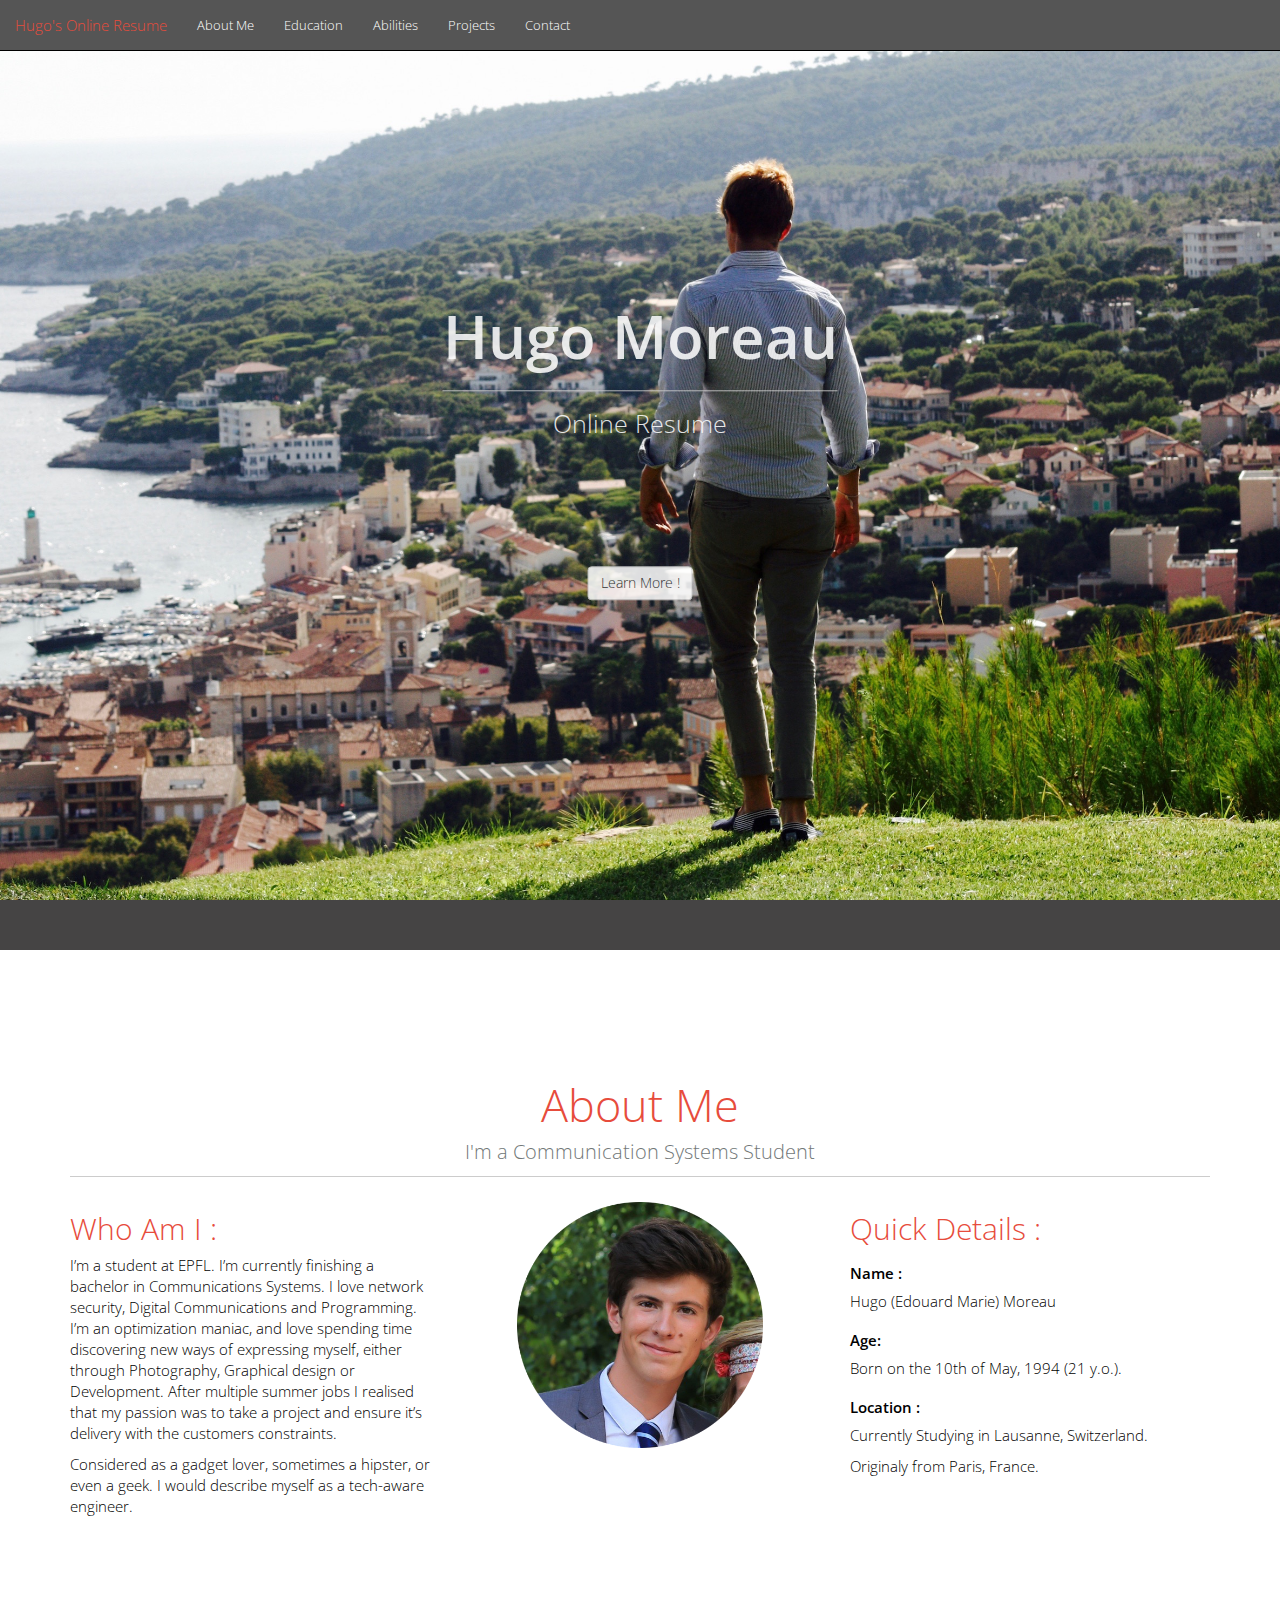
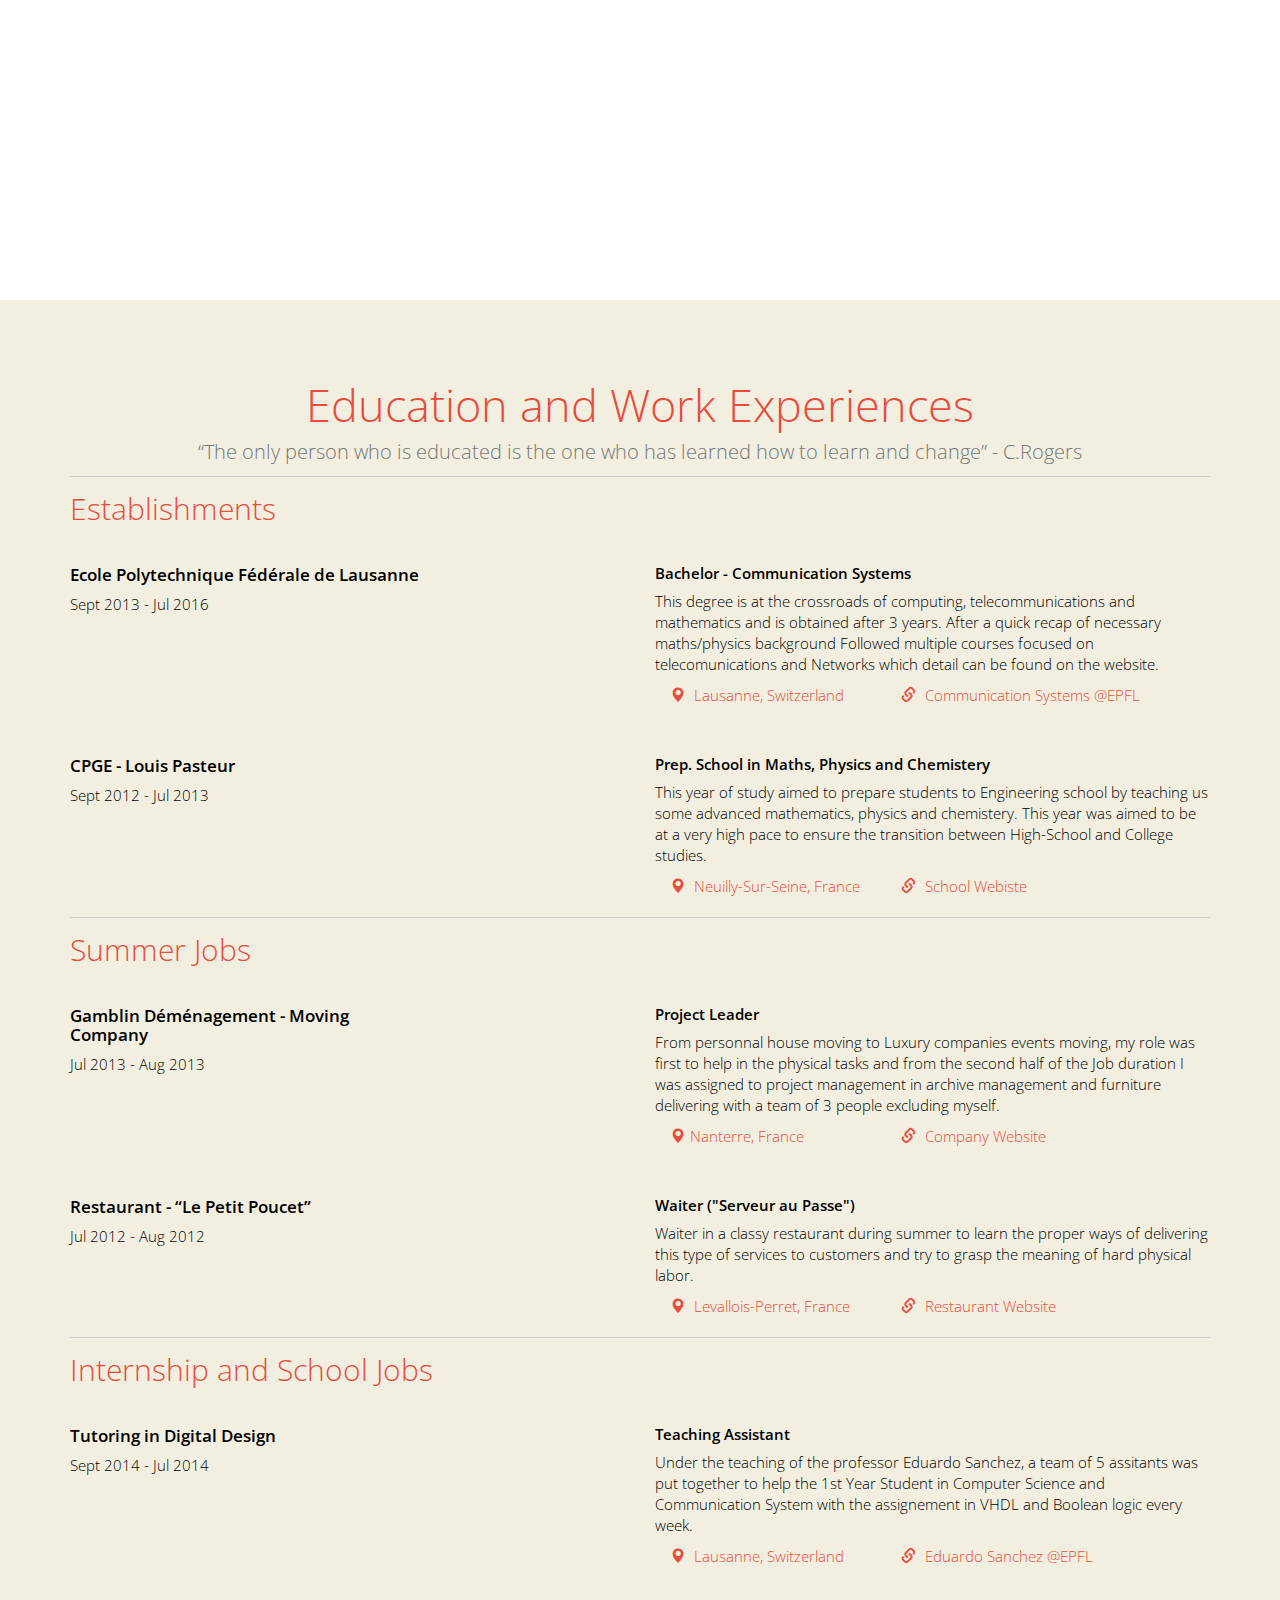
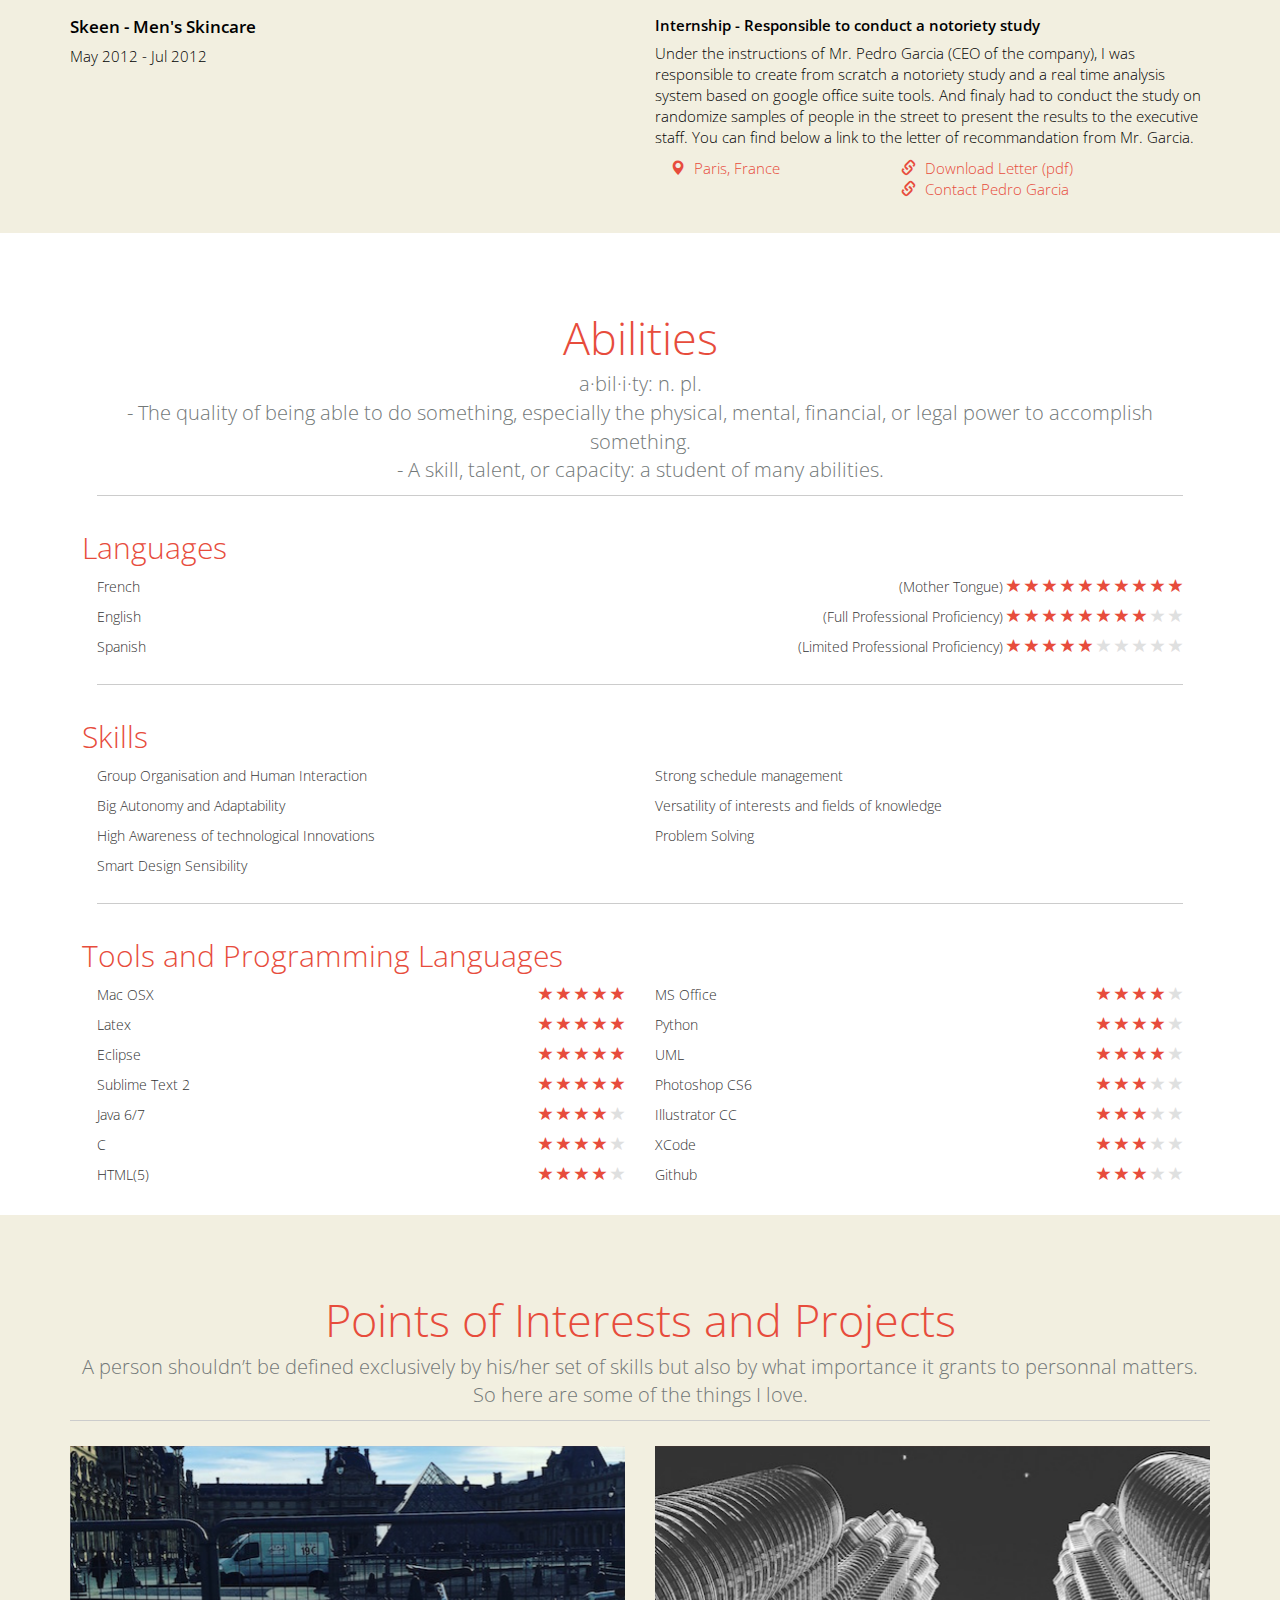
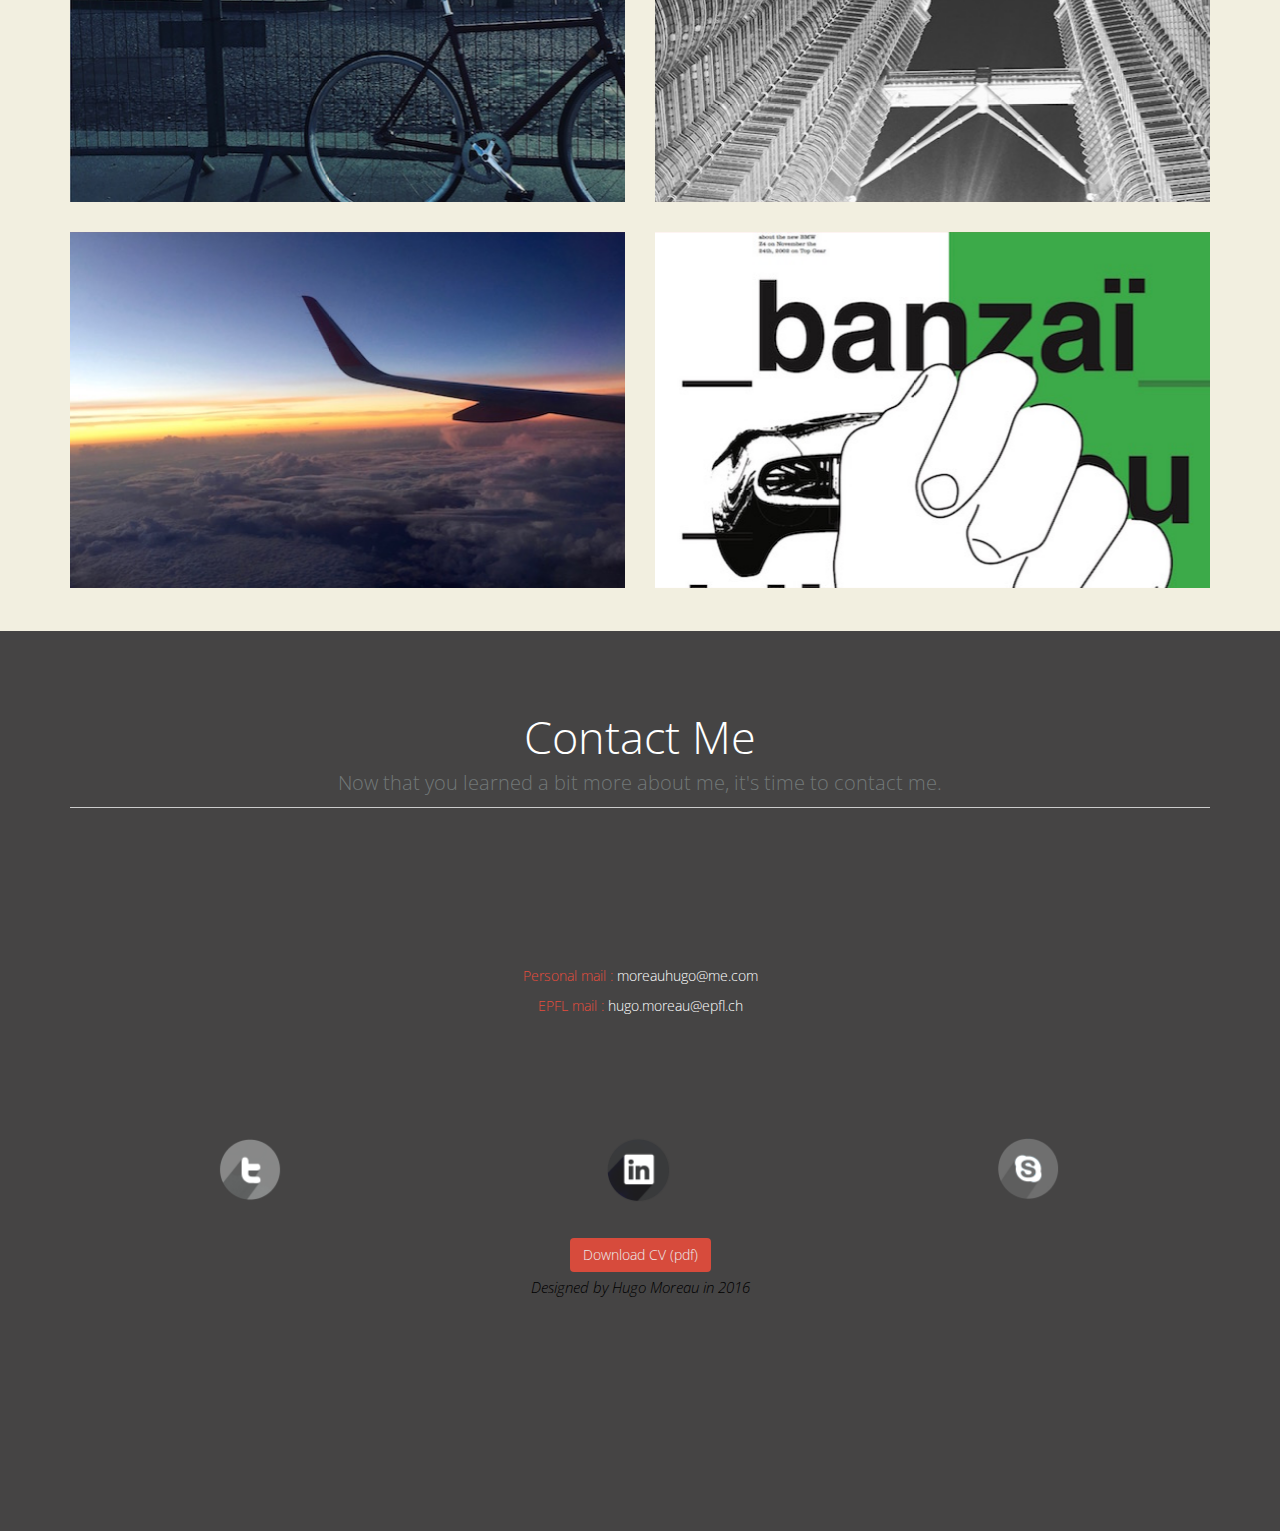
<file: Backup Older Versions/Backup-OnePageScrollWorking/index.html>
<!DOCTYPE html>
<html lang="en">
    <head>
        
        <meta http-equiv="content-type" content="text/html; charset=UTF-8" />
        <meta http-equiv="content-script-type" content="text/javascript" />
        <meta http-equiv="content-style-type" content="text/css" />
		<meta http-equiv="content-language" content="en" />

         <meta name="viewport" content="width=device-width, initial-scale=1 maximum-scale=1"><!--To indicate to the browser that the page will adapt to any screensize-->
        
        
        <meta name="author" content="Hugo Moreau" />
        <title>Hugo Moreau - Online Resume</title>
        <!--try-->
        <!--Bootstrap CSS-->
        <link rel="stylesheet" href="css/bootstrap.min.css" />
        <!--Custom CSS-->
        <link rel="stylesheet" href="css/custom.css" />
        <!--Fonts-->
        <link href='https://fonts.googleapis.com/css?family=Open+Sans:300,600,400,700,300italic' rel='stylesheet' type='text/css'>
    </head>

    	 
    
    <body data-spy="scroll" data-target=".navbar">
        
        <div class="page-section container-fluid" id="presentation">
            <div id = "centered-title">
                <div id = title-up>
                Hugo Moreau 
                <hr/>
                </div>
                <div id = title-down>Online Resume</div> 
                <div id="clickable"><a class="btn btn-default" href="#about-me" role="button">Learn More !</a></div>
            </div>
            
        </div><!--/#presentation-->
        
        <nav class="navbar navbar-default navbar-fixed-top" role="navigation">
             <div class="container-fluid">
                <div class="navbar-header">
                    <button type="button" id="nav-toggle" class="navbar-toggle" data-toggle="collapse" data-target="#main-nav">
                        <span class="sr-only">Toggle navigation</span>
                        <span class="icon-bar"></span>
                        <span class="icon-bar"></span>
                        <span class="icon-bar"></span>
                    </button>
                    
                    <a href="#presentation" class="navbar-brand">Hugo's Online Resume</a>
                </div><!--/.navbar-header-->
               
                
                <div id="main-nav" class="collapse navbar-collapse">
                    <ul class="nav navbar-nav">
                        <li class="hidden active">
                            <a href="#presentation"></a>
                        </li>
                        <li><a href="#about-me">About Me</a></li>
                        <li><a href="#education">Education</a></li>
                        <li><a href="#abilities">Abilities</a></li>
                        <li><a href="#projects">Projects</a></li>
                        <li><a href="#contact">Contact</a></li>
                    </ul>
                </div><!--/.navbar-collapse-->
                
            </div><!--/.container-fluid-->  
        </nav><!--/.navbar-->

        <!------------------------------------------------------------------->
        <!------------------Beginning of the different views----------------->
        <!------------------------------------------------------------------->
        
        
        

        <div id="about-me" class="page-section container-fluid">
            <div class="container">

            <div id ="title">About Me</div>   
            <div id ="subtitle">I'm a Communication Systems Student</div>
            <hr/>
            <div class = "row">
                <div class = "col-md-4 text center">
                    <h1>
                        Who Am I :
                    </h1>
                    <p>I’m a student at EPFL. I’m currently finishing a bachelor in Communications Systems. I love network security, Digital Communications and Programming. I’m an optimization maniac, and love spending time discovering new ways of expressing myself, either through Photography, Graphical design or Development. After multiple summer jobs I realised that my passion was to take a project and ensure it’s delivery with the customers constraints.
                    </p>
                    <p>Considered as a gadget lover, sometimes a hipster, or even a geek. I would describe myself as a tech-aware engineer.
                    </p>                    
                </div><!-- Left Section -->

                <div class = "col-md-4 text-center">
                <img src="images/rounded-pic.png" alt="Profile Picture" width="246" height="246">

                </div><!-- Center Section-->

                <div class = "col-md-4">
                    <h1>
                        Quick Details :
                    </h1>
                    <div class = "container-fluid">
                        <h3>Name : </h3>
                        <p>Hugo (Edouard Marie) Moreau</p>
                        <h3>Age:</h3>
                        <p>Born on the 10th of May, 1994 (21 y.o.).</p>
                        <h3>Location : </h3>
                        <p>Currently Studying in Lausanne, Switzerland.
                        <p>Originaly from Paris, France.</p>
                    </div><!--End of the fluid container-->  
                </div><!-- Right Division--> 
            </div><!--End of the fluid container-->   
        
            </div><!--/.container-->
        </div><!--/#about-me-->

        <div id="education" class="page-section container-fluid">
            <div class="container">
                <div id ="title">
                    Education and Work Experiences
                </div><!--/#title-->
                <div id ="subtitle">
                    “The only person who is educated is the one who has learned how to learn and change” - C.Rogers
                </div><!--/#subtitle-->
                <hr/>
                <!------------------------------> 
                <!----------ESTABLISHMENTS------>
                <!------------------------------> 
                <h1>
                    Establishments
                </h1>

                <!--One School-->
                <div class ="row" id="element-wrapper">
                    <div class = "col-sm-4 no-padding text center">
                        <h2>
                            Ecole Polytechnique Fédérale de Lausanne
                        </h2>
                        <p>
                            Sept 2013 - Jul 2016
                        </p>
                    </div><!-- Left Section -->

                    <div class = "col-sm-6 no-padding col-sm-offset-2" >
                        <h3>
                            Bachelor - Communication Systems
                        </h3>
                        <div class="descriptions">
                            <p>
                            This degree is at the crossroads of computing, telecommunications and mathematics and is obtained after 3 years. After a quick recap of necessary maths/physics background  Followed multiple courses focused on telecomunications and Networks which detail can be found on the website.
                                </p>
                        </div>
                        <div class="links col-sm-5 text center">
                            <span class="glyphicon glyphicon-map-marker"></span>
                            Lausanne, Switzerland 
                        </div>
                        <div class="links col-sm-7 text center">
                            <span class="glyphicon glyphicon-link"></span>
                            <a href="http://ic.epfl.ch/communication-systems" target="_blank">Communication Systems @EPFL</a>
                        </div>
                    </div><!--Right Section-->
                </div>

                 <!--One School-->
                <div class ="row" id="element-wrapper">
                    <div class = "col-sm-4 no-padding  text center">
                        <h2>
                           CPGE - Louis Pasteur
                        </h2>
                        <p>
                            Sept 2012 - Jul 2013
                        </p>
                    </div><!-- Left Section -->

                    <div class = "col-sm-6 no-padding col-sm-offset-2" >
                        <h3>
                            Prep. School in Maths, Physics and Chemistery
                        </h3>
                        <div class="descriptions">
                            <p>
                            This year of study aimed to prepare students to Engineering school by teaching us some advanced mathematics, physics and chemistery. This year was aimed to be at a very high pace to ensure the transition between High-School and College studies.
                            </p>
                        </div>
                        <div class="links col-sm-5 text center">
                            <span class="glyphicon glyphicon-map-marker"></span>
                        Neuilly-Sur-Seine, France 
                        </div>
                        <div class="links col-sm-7 text center">
                            <span class="glyphicon glyphicon-link"></span>
                            <a href="http://www.lyc-pasteur-neuilly.ac-versailles.fr" target="_blank">School Webiste</a>
                        </div>    
                    </div><!--Right Section-->
                </div><!--/#element-wrapper-->
                <hr/>
                <!------------------------------> 
                <!----------SUMMER JOBS--------->
                <!------------------------------> 
                <h1>
                    Summer Jobs
                </h1>
                <!--One School-->
                <div class ="row" id="element-wrapper">
                    <div class = "col-sm-4 no-padding text center">
                        <h2>
                            Gamblin Déménagement - Moving Company
                        </h2>
                        <p>
                            Jul 2013 - Aug 2013
                        </p>
                    </div><!-- Left Section -->

                    <div class = "col-sm-6 no-padding col-sm-offset-2" >
                        <h3>
                            Project Leader
                        </h3>
                        <div class="descriptions">
                            <p>
                            From personnal house moving to Luxury companies events moving, my role was first to help in the physical tasks and from the second half of the Job duration I was assigned to project management in archive management and furniture delivering with a team of 3 people excluding myself.
                                </p>
                        </div>
                        <div class="links col-sm-5 text center">
                            <span class="glyphicon glyphicon-map-marker"></span>Nanterre, France
                        </div>
                        <div class="links col-sm-7 text center">
                            <span class="glyphicon glyphicon-link"></span>
                        <a href="http://www.gamblin.fr" target="_blank">Company Website</a>
                        </div>
                    </div><!--Right Section-->
                </div><!--/#element-wrapper-->

                <!--One School-->
                <div class ="row" id="element-wrapper">
                    <div class = "col-sm-4 no-padding text center">
                        <h2>
                          Restaurant - “Le Petit Poucet”
                        </h2>
                        <p>
                            Jul 2012 - Aug 2012
                        </p>
                    </div><!-- Left Section -->

                    <div class = "col-sm-6 no-padding col-sm-offset-2" >
                        <h3>
                            Waiter ("Serveur au Passe")
                        </h3>
                        <div class="descriptions">
                            <p>
                            Waiter in a classy restaurant during summer to learn the proper ways of delivering this type of services to customers and try to grasp the meaning of hard physical labor.
                            </p>
                        </div>
                        <div class="links col-sm-5 text center">
                            <span class="glyphicon glyphicon-map-marker"></span>
                            Levallois-Perret, France
                        </div>
                        <div class="links col-sm-7 text center">
                            <span class="glyphicon glyphicon-link"></span>
                            <a href="http://www.le-petit-poucet.com" target="_blank">Restaurant Website</a>
                        </div>
                    </div><!--Right Section-->
                </div><!--/#element-wrapper-->
                
                <hr />
                
                <!------------------------------> 
                <!--INTERNSHIP AND SCHOOL JOBS-->
                <!------------------------------> 
                <h1>
                    Internship and School Jobs
                </h1>
                <!--One School-->
                <div class ="row" id="element-wrapper">
                    <div class = "col-sm-4 no-padding text center">
                        <h2>
                            Tutoring in Digital Design
                        </h2>
                        <p>
                            Sept 2014 - Jul 2014
                        </p>
                    </div><!-- Left Section -->

                    <div class = "col-sm-6 no-padding col-sm-offset-2" >
                        <h3>
                            Teaching Assistant
                        </h3>
                        
                        <div class="descriptions">
                        <p>
                            Under the teaching of the professor Eduardo Sanchez, a team of 5 assitants was put together to help the 1st Year Student in Computer Science and Communication System with the assignement in VHDL and Boolean logic every week. </p>
                        </div>
                        <div class="links col-sm-5 text center">
                            <span class="glyphicon glyphicon-map-marker"></span>
                            Lausanne, Switzerland
                        </div>
                        <div class="links col-sm-7 text center">
                            <span class="glyphicon glyphicon-link"></span>
                            <a href="http://people.epfl.ch/eduardo.sanchez?lang=en" target="_blank">Eduardo Sanchez @EPFL</a>
                        </div>
                    </div><!--Right Section-->
                </div><!--/#element-wrapper-->

                <!--One School-->
                <div class ="row" id="element-wrapper">
                    <div class = "col-sm-4 no-padding text center">
                        <h2>
                            Skeen - Men's Skincare
                        </h2>
                        <p>
                            May 2012 - Jul 2012
                        </p>
                    </div><!-- Left Section -->

                    <div class = "col-sm-6 no-padding col-sm-offset-2" >
                        <h3>
                            Internship - Responsible to conduct a notoriety study
                        </h3>
                        <div class="descriptions">
                            <p>
                            Under the instructions of Mr. Pedro Garcia (CEO of the company), I was responsible to create from scratch a notoriety study and a real time analysis system based on google office suite tools. And finaly had to conduct the study on randomize samples of people in the street to present the results to the executive staff. You can find below a link to the letter of recommandation from  Mr. Garcia. 
                                </p>
                        </div>
                        <div class="links col-sm-5 text center">
                            <span class="glyphicon glyphicon-map-marker"></span>
                            Paris, France
                        </div>
                        <div class="links col-sm-7 text center">
                            <span class="glyphicon glyphicon-link"></span>
                            <a href="files-dwnld/LettreRecommandationSkeen.pdf" download="RecommandationLetter.pdf">Download Letter (pdf)</a><br/>
                            <span class="glyphicon glyphicon-link"></span>
                            <a href="mailto:pedrogarcia@skeen.fr">Contact Pedro Garcia</a>
                        </div>
                    </div><!--Right Section-->
                </div><!--/#element-wrapper-->
            </div><!--/#container-->
        </div><!--/#education-->

        <div id="abilities" class="page-section container">
            <div class ="container">
                <div id ="title">
                    Abilities
                </div>   
                <div id ="subtitle">
                    a·bil·i·ty: n. pl.<br/>

            - The quality of being able to do something, especially the physical, mental, financial, or legal power to accomplish something.<br/>
            - A skill, talent, or capacity: a student of many abilities.
                </div>
                <hr> 

                <!------------------------------> 
                <!----------Languages----------->
                <!------------------------------> 
                <div class="row" > 
                    <h1>
                        Languages
                    </h1>
                    <div class = "col-sm-12 text center">
                        <ul class ="no-bullets with-effects">
                        <li>
                            <span class="ability-title">French</span>
                            <span class="ability-score">
                                <span class="comments">(Mother Tongue)</span>
                                <span class="glyphicon glyphicon-star filled"></span>
                                <span class="glyphicon glyphicon-star filled"></span>
                                <span class="glyphicon glyphicon-star filled"></span>
                                <span class="glyphicon glyphicon-star filled"></span>
                                <span class="glyphicon glyphicon-star filled"></span>
                                <span class="glyphicon glyphicon-star filled"></span>
                                <span class="glyphicon glyphicon-star filled"></span>		
                                <span class="glyphicon glyphicon-star filled"></span>
                                <span class="glyphicon glyphicon-star filled"></span>
                                <span class="glyphicon glyphicon-star filled"></span>
                            </span>
                        </li>
                        <li>
                            <span class="ability-title">English</span>
                            <span class="ability-score">
                                <span class="comments">(Full Professional Proficiency)</span>
                                
                                <span class="glyphicon glyphicon-star filled"></span>
                                <span class="glyphicon glyphicon-star filled"></span>
                                <span class="glyphicon glyphicon-star filled"></span>
                                <span class="glyphicon glyphicon-star filled"></span>
                                <span class="glyphicon glyphicon-star filled"></span>
                                <span class="glyphicon glyphicon-star filled"></span>
                                <span class="glyphicon glyphicon-star filled"></span>		
                                <span class="glyphicon glyphicon-star filled"></span>
                                <span class="glyphicon glyphicon-star "></span>
                                <span class="glyphicon glyphicon-star "></span>
                            </span>
                        </li>
                        <li>
                            <span class="ability-title">Spanish</span>
                            <span class="ability-score">
                                <span class="comments">(Limited Professional Proficiency)</span>
                                <span class="glyphicon glyphicon-star filled"></span>
                                <span class="glyphicon glyphicon-star filled"></span>
                                <span class="glyphicon glyphicon-star filled"></span>
                                <span class="glyphicon glyphicon-star filled"></span>
                                <span class="glyphicon glyphicon-star filled"></span>
                                <span class="glyphicon glyphicon-star "></span>
                                <span class="glyphicon glyphicon-star "></span>		
                                <span class="glyphicon glyphicon-star "></span>
                                <span class="glyphicon glyphicon-star "></span>
                                <span class="glyphicon glyphicon-star "></span>
                            </span>
                    </ul>
                    </div>
                    
                </div>
               <hr />

                <!------------------------------> 
                <!----------Skills-------------->
                <!------------------------------>       
                <div class = "row">
                    <h1>
                        Skills
                    </h1>
                    <div class = "col-sm-6 text center">
                        <ul class ="no-bullets">
                            <li>Group Organisation and Human Interaction</li>
                            <li>Big Autonomy and Adaptability</li>
                            <li>High Awareness of technological Innovations</li>
                            <li>Smart Design Sensibility</li>   
                        </ul>
                    </div><!--/.col-sm-6--> 

                    <div class = "col-sm-6 text center">
                        <ul class ="no-bullets">
                            <li>Strong schedule management</li>
                            <li>Versatility of interests and fields of knowledge</li>
                            <li>Problem Solving</li>
                    </div><!--/.col-sm-6-->  
                </div>
                <hr />

                <!------------------------------> 
                <!-----------Tools-------------->
                <!------------------------------>
                <div class="row" >
                    <h1>
                    Tools and Programming Languages
                    </h1>

                    <div class = "col-md-6">
                        <ul class="no-bullets with-effects">
                            <li>
                                <span class="ability-title">Mac OSX</span>
                                <span class="ability-score">
                                    <span class="glyphicon glyphicon-star filled"></span>
                                    <span class="glyphicon glyphicon-star filled"></span>		
                                    <span class="glyphicon glyphicon-star filled"></span>
                                    <span class="glyphicon glyphicon-star filled"></span>
                                    <span class="glyphicon glyphicon-star filled"></span>
                                </span>
                            </li>
                            <li>
                                <span class="ability-title">Latex</span>
                                <span class="ability-score">
                                    <span class="glyphicon glyphicon-star filled"></span>
                                    <span class="glyphicon glyphicon-star filled"></span>		
                                    <span class="glyphicon glyphicon-star filled"></span>
                                    <span class="glyphicon glyphicon-star filled"></span>
                                    <span class="glyphicon glyphicon-star filled"></span>
                                </span>
                            </li>
                            <li>
                                <span class="ability-title">Eclipse</span>
                                <span class="ability-score">
                                    <span class="glyphicon glyphicon-star filled"></span>
                                    <span class="glyphicon glyphicon-star filled"></span>		
                                    <span class="glyphicon glyphicon-star filled"></span>
                                    <span class="glyphicon glyphicon-star filled"></span>
                                    <span class="glyphicon glyphicon-star filled"></span>
                                </span>
                            </li>
                            <li>
                                <span class="ability-title">Sublime Text 2</span>
                                <span class="ability-score">
                                    <span class="glyphicon glyphicon-star filled"></span>
                                    <span class="glyphicon glyphicon-star filled"></span>	
                                    <span class="glyphicon glyphicon-star filled"></span>
                                    <span class="glyphicon glyphicon-star filled"></span>
                                    <span class="glyphicon glyphicon-star filled"></span>
                                </span>
                            </li>
                            <li>
                                <span class="ability-title">Java 6/7</span>
                                <span class="ability-score">
                                    <span class="glyphicon glyphicon-star filled"></span>
                                    <span class="glyphicon glyphicon-star filled"></span>		
                                    <span class="glyphicon glyphicon-star filled"></span>
                                    <span class="glyphicon glyphicon-star filled"></span>
                                    <span class="glyphicon glyphicon-star "></span>
                                </span>
                            </li>
                            <li>
                                <span class="ability-title">C</span>
                                <span class="ability-score">
                                    <span class="glyphicon glyphicon-star filled"></span>
                                    <span class="glyphicon glyphicon-star filled"></span>		
                                    <span class="glyphicon glyphicon-star filled"></span>
                                    <span class="glyphicon glyphicon-star filled"></span>
                                    <span class="glyphicon glyphicon-star "></span>
                                </span>
                            </li>
                            <li>
                                <span class="ability-title">HTML(5)</span>
                                <span class="ability-score">
                                    <span class="glyphicon glyphicon-star filled"></span>
                                    <span class="glyphicon glyphicon-star filled"></span>		
                                    <span class="glyphicon glyphicon-star filled"></span>
                                    <span class="glyphicon glyphicon-star filled"></span>
                                    <span class="glyphicon glyphicon-star "></span>
                                </span>
                            </li>
                        </ul>
                    </div>
                    <div class = "col-md-6">
                        <ul class="no-bullets with-effects">
                            <li>
                                <span class="ability-title">MS Office</span>
                                <span class="ability-score">
                                    <span class="glyphicon glyphicon-star filled"></span>
                                    <span class="glyphicon glyphicon-star filled"></span>		
                                    <span class="glyphicon glyphicon-star filled"></span>
                                    <span class="glyphicon glyphicon-star filled"></span>
                                    <span class="glyphicon glyphicon-star "></span>
                                </span>
                            </li>
                            <li>
                                <span class="ability-title">Python</span>
                                <span class="ability-score">
                                    <span class="glyphicon glyphicon-star filled"></span>
                                    <span class="glyphicon glyphicon-star filled"></span>		
                                    <span class="glyphicon glyphicon-star filled"></span>
                                    <span class="glyphicon glyphicon-star filled"></span>
                                    <span class="glyphicon glyphicon-star "></span>
                                </span>
                            </li>
                            <li>
                                <span class="ability-title">UML</span>
                                <span class="ability-score">
                                    <span class="glyphicon glyphicon-star filled"></span>
                                    <span class="glyphicon glyphicon-star filled"></span>		
                                    <span class="glyphicon glyphicon-star filled"></span>
                                    <span class="glyphicon glyphicon-star filled"></span>
                                    <span class="glyphicon glyphicon-star "></span>
                                </span>
                            </li>
                            <li>
                                <span class="ability-title">Photoshop CS6</span>
                                <span class="ability-score">
                                    <span class="glyphicon glyphicon-star filled"></span>
                                    <span class="glyphicon glyphicon-star filled"></span>		
                                    <span class="glyphicon glyphicon-star filled"></span>
                                    <span class="glyphicon glyphicon-star "></span>
                                    <span class="glyphicon glyphicon-star "></span>
                                </span>
                            </li>
                            <li>
                                <span class="ability-title">Illustrator CC</span>
                                <span class="ability-score">
                                    <span class="glyphicon glyphicon-star filled"></span>
                                    <span class="glyphicon glyphicon-star filled"></span>		
                                    <span class="glyphicon glyphicon-star filled"></span>
                                    <span class="glyphicon glyphicon-star "></span>
                                    <span class="glyphicon glyphicon-star "></span>
                                </span>
                            </li>
                            <li>
                                <span class="ability-title">XCode</span>
                                <span class="ability-score">
                                    <span class="glyphicon glyphicon-star filled"></span>
                                    <span class="glyphicon glyphicon-star filled"></span>		
                                    <span class="glyphicon glyphicon-star filled"></span>
                                    <span class="glyphicon glyphicon-star "></span>
                                    <span class="glyphicon glyphicon-star "></span>
                                </span>
                            </li>
                            <li>
                                <span class="ability-title">Github</span>
                                <span class="ability-score">
                                    <span class="glyphicon glyphicon-star filled"></span>
                                    <span class="glyphicon glyphicon-star filled"></span>	
                                    <span class="glyphicon glyphicon-star filled"></span>
                                    <span class="glyphicon glyphicon-star "></span>
                                    <span class="glyphicon glyphicon-star "></span>
                                </span>
                            </li>
                        </ul>
                    </div> 
                </div>   
            </div>
        </div><!--/#abilities-->

        <div id="projects" class="page-section">
            <div class="container">
               <div id ="title">Points of Interests and Projects</div>  
                <div id ="subtitle">
                 A person shouldn’t be defined exclusively by his/her set of skills but also by what importance it grants to personnal matters. So here are some of the things I love.
                </div>
                <hr/> 

                <!------------------------------> 
                <!---Beginning of Pictures------>
                <!------------------------------>

                <div class="row hidden-phone">
                    <div class="col-md-6 col-sm-12 col-xs-12">
                        <figure class="effect">
                            <img src="/images/IMG_0004.JPG" alt="fixed gear picture" />
                            <figcaption>
                                <h3>Fixed Gear Riding</h3>
                                <p>The first big items I bought and owned, I’ve been enjoying to ride this bike through Paris and Lausanne since 2012 as a sport or simply a way of releasing pressure after a long week.</p>   

                                 <a class="btn btn-red" href="https://www.strava.com/athletes/2288693" target="_blank" role="button">Link To Strava</a>
                            </figcaption> 
                        </figure>
                    </div>

                    <div class="col-md-6 col-sm-12 col-xs-12">
                        <figure class="effect">
                            <img src="/images/IMG_0261.jpg" alt="Petronas Towers Pictures" />
                            <figcaption>
                                <h3>Photography - Amateur</h3>
                                <p>My travels allowed me to start taking pictures around the globe and more specificaly in Southeast Asia. This was a way for me to keep track of all my experiences and share them.</p>
                               <a class="btn btn-red" href="http://superhmoreauthings.tumblr.com" target="_blank" role="button">See My Tumblr</a>
                                <a class="btn btn-red" href=" https://www.instagram.com/hugollin/" target="_blank" role="button">See My Instagram</a>
                            </figcaption> 
                        </figure>
                    </div>


                    <div class="col-md-6 col-sm-12 col-xs-12">
                        <figure class="effect">
                            <img src="/images/IMG_1494.jpg" alt="Plane in The sunset" />
                            <figcaption>
                                <h3>Exchange Year In Singapore :</h3>
                                <p>I spent my entire third year of bachelor in Singapore at Nanyang Technological University. This was a rich expirement, on a human perspective. It allowed me to do multiple travels.</p>
                                 <a class="btn btn-red" href="https://www.dropbox.com/s/bmhap1cubynwqtq/Rapport%20Echange.pages?dl=0" target="_blank" role="button">See Report</a>
                            </figcaption> 
                        </figure>
                    </div>

                    <div class="col-md-6 col-sm-12 col-xs-12">
                        <figure class="effect">
                            <img src="/images/final.jpg" alt="Graphical Design final Year Poster" />
                            <figcaption>
                                <h3>Graphical Design</h3>
                                <p>In 2nd year of Bachelor, EPFL offered us to follow a Graphical Design course as a Social and Humanities Science in partnership with ECAL. This allowed me to get a hand on Adobe Illustrator. It also provided me with basics of design.</p> 
                                <a class="btn btn-red" href="https://www.dropbox.com/s/0llf9qaujjz03tq/printA0%20copy.pdf?dl=0" target="_blank" role="button">See Project</a>
                                <a class="btn btn-red" href="http://www.ecal.ch/fr/100/homepage" target="_blank" role="button">Link To Ecal</a>

                            </figcaption> 
                        </figure>
                    </div>

                </div>
                <div class="row hidden-desktop">
                    <div class="col-md-6 col-sm-12 col-xs-12">
                        <h3>Fixed Gear Riding</h3>
                        <p>The first big items I bought and owned, I’ve been enjoying to ride this bike through Paris and Lausanne since 2012 as a sport or simply a way of releasing pressure after a long week.</p>   
                        <figure>
                            <img src="/images/IMG_0004.JPG" alt="fixed gear picture" />
                            <figcaption>
                                <h3>
                                <a class="btn btn-white" href="https://www.strava.com/athletes/2288693" target="_blank" role="button">Follow Me On Strava</a>
                                </h3>
                            </figcaption>
                        </figure>

                    </div>

                    <div class="col-md-6 col-sm-12 col-xs-12">
                        <h3>Photography - Amateur</h3>
                        <p>My travels allowed me to start taking pictures around the globe and more specificaly in Southeast Asia. This was a way for me to keep track of all my experiences and share them.</p>
                        <figure>
                            <img src="/images/IMG_0261.jpg" alt="Petronas Towers Pictures" />
                            <figcaption>
                                <h3>
                                    <a class="btn btn-white" href="http://superhmoreauthings.tumblr.com" target="_blank" role="button">See My Tumblr</a>
                                    <a class="btn btn-white" href=" https://www.instagram.com/hugollin/" target="_blank" role="button">See My Instagram</a>
                                </h3>
                            </figcaption> 
                        </figure>
                    </div>


                    <div class="col-md-6 col-sm-12 col-xs-12">
                        <h3>Exchange Year In Singapore :</h3>
                        <p>I spent my entire third year of bachelor in Singapore at Nanyang Technological University. This was a rich expirement, on a human perspective. It allowed me to do multiple travels.</p>
                        <figure>
                            <img src="/images/IMG_1494.jpg" alt="Plane in The sunset" />
                            <figcaption>
                                <h3>
                                    <a class="btn btn-white" href="https://www.dropbox.com/s/bmhap1cubynwqtq/Rapport%20Echange.pages?dl=0" target="_blank" role="button">See Report</a>                          </h3>
                            </figcaption> 
                        </figure>
                    </div>

                    <div class="col-md-6 col-sm-12 col-xs-12">
                        <h3>Graphical Design</h3>
                        <p>In 2nd year of Bachelor, EPFL offered us to follow a Graphical Design course as a Social and Humanities Science in partnership with ECAL. This allowed me to get a hand on Adobe Illustrator. It also provided me with basics of design.</p> 
                        <figure>
                            <img src="/images/final.jpg" alt="Graphical Design final Year Poster" />
                            <figcaption>
                                <h3>
                                    <a class="btn btn-white" href="https://www.dropbox.com/s/0llf9qaujjz03tq/printA0%20copy.pdf?dl=0" target="_blank" role="button">See Project</a>
                                    <a class="btn btn-white" href="http://www.ecal.ch/fr/100/homepage" target="_blank" role="button">Link To Ecal</a>
                                </h3>
                            </figcaption> 
                        </figure>
                    </div>
                 </div>
            </div>
        </div><!--/#projects-->

        <div id="contact" class="page-section">
            <div class="container">
                <div id ="title">Contact Me</div><!--/#title-->
                <div id ="subtitle">
                 Now that you learned a bit more about me, it's time to contact me.
                </div><!--/#subtitle-->
                <hr/> 
                <div class="mail-container">
                    <ul class=no-bullets>
                        <li><span class = "red">Personal mail :</span> <span class = "mail" ><a href="mailto:moreauhugo@me.com">moreauhugo@me.com</a></span></li>
                        <li><span class = "red">EPFL mail :</span> <span class = "mail" ><a href="mailto:hugo.moreau@epfl.ch">hugo.moreau@epfl.ch</a></span></li>
                    </ul>
                </div>
                
                <div class="row">
                    <div class="col-xs-4 text-center">
                        <a href="https://twitter.com/moreau_hugo">
                        <img src="images/Twitter.png" alt="Twitter icon" width="70" height="70">
                        </a>
                    </div>
                    <div class="col-xs-4 text-center">
                        <a href="https://sg.linkedin.com/in/hugo-moreau-9898b6105" target="_blank">
                            <img src="images/Linkedin.png" alt="LinkedIn icon" width="70" height="70">
                        </a>
                    </div>
                    <div class="col-xs-4 text-center">
                        <a href="skype:moreauhugo94?add">
                            <img src="images/Skype.png" alt="Skype icon" width="70" height="70">
                        </a>
                    </div>
                    
                    
                </div>
                
                <div class = "signature">
                    <a class="btn btn-white" href="/files-dwnld/Curriculum_Vitae.pdf" download="CV-HugoMoreau.pdf" role="button">Download CV (pdf)</a>
                    <p><em>Designed by Hugo Moreau in 2016</em></p>
                </div>
                
                
            </div><!--/.container-->    
        </div><!--/#contact-->

        <script src="http://ajax.googleapis.com/ajax/libs/jquery/1.10.2/jquery.min.js" type="text/javascript"></script>
        <!-- Bootstrap Core JavaScript -->
        <script src="js/bootstrap.min.js" type="text/javascript"></script>
        <!-- Scrolling Nav JavaScript -->
        <script src="js/custom.js"  type="text/javascript"></script>
    </body>
</html>
</file>
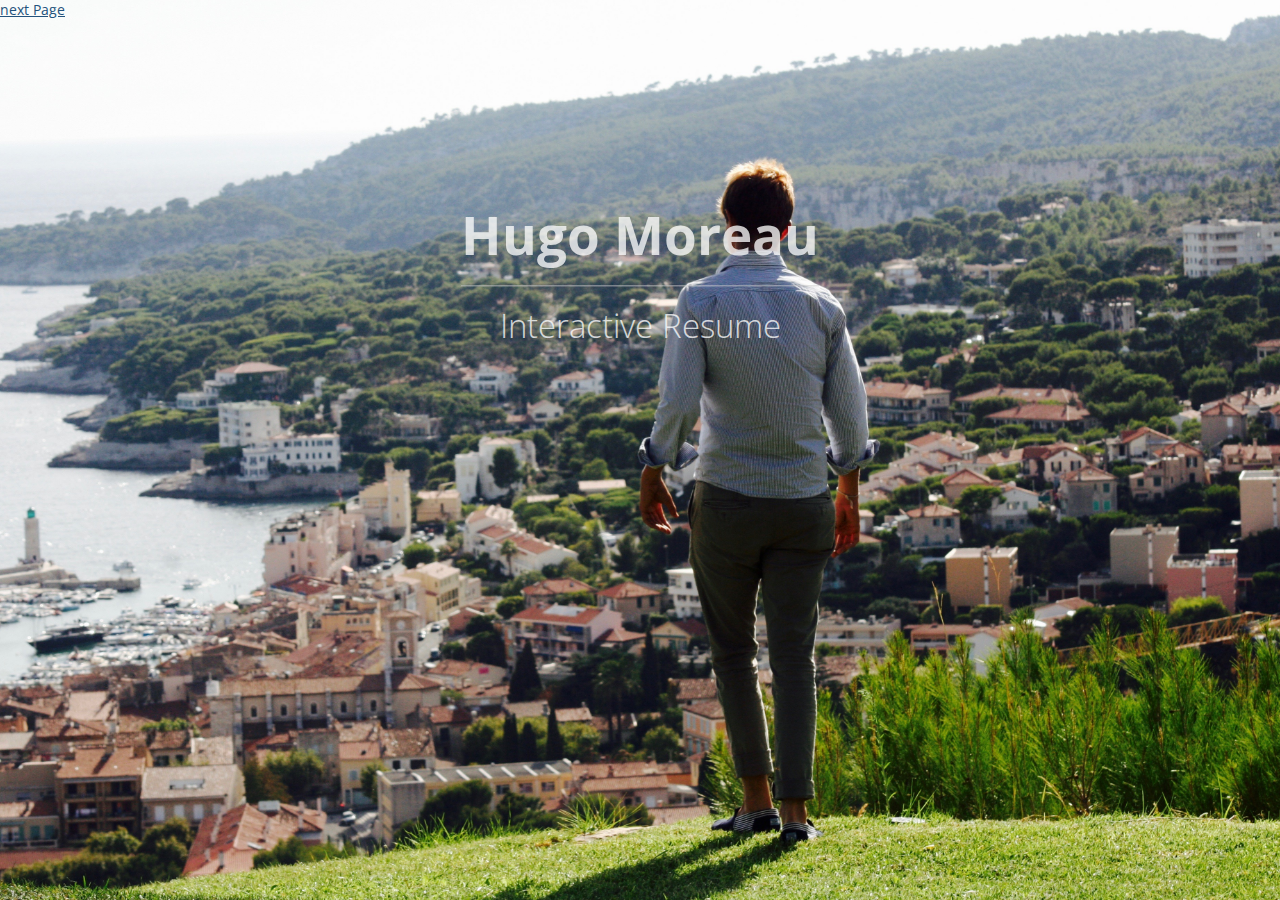
<file: Backup Older Versions/Backup-SeparateFiles/index.html>
<!DOCTYPE html>

<html>

<head>
    <meta name="viewport" content="width=device-width, initial-scale=1">

    <!-- To link the css and our custom css -->
    <link rel="stylesheet" href="css/bootstrap.min.css">
    <link rel="stylesheet" href="css/custom_presentationPage.css">
    
    <link href='https://fonts.googleapis.com/css?family=Open+Sans:300,600,400,700,300italic' rel='stylesheet' type='text/css'>

    <!-- To link to jquery -->
    <script src="http://code.jquery.com/jquery-1.10.2.min.js"></script>
    <!-- To link the bootstrap javascript -->
    <script src="js/bootstrap.min.js"></script>

    <title>Hugo Moreau - Interactive Resume</title>
</head>

<body>
    <div id = "centered-title">
        <h1>Hugo Moreau</h1>    
        <hr/>
        <h2>Interactive Resume</h2>
    </div>
    <div><a href="about-me.html">next Page</a></div>
    
</body>

</html>
</file>
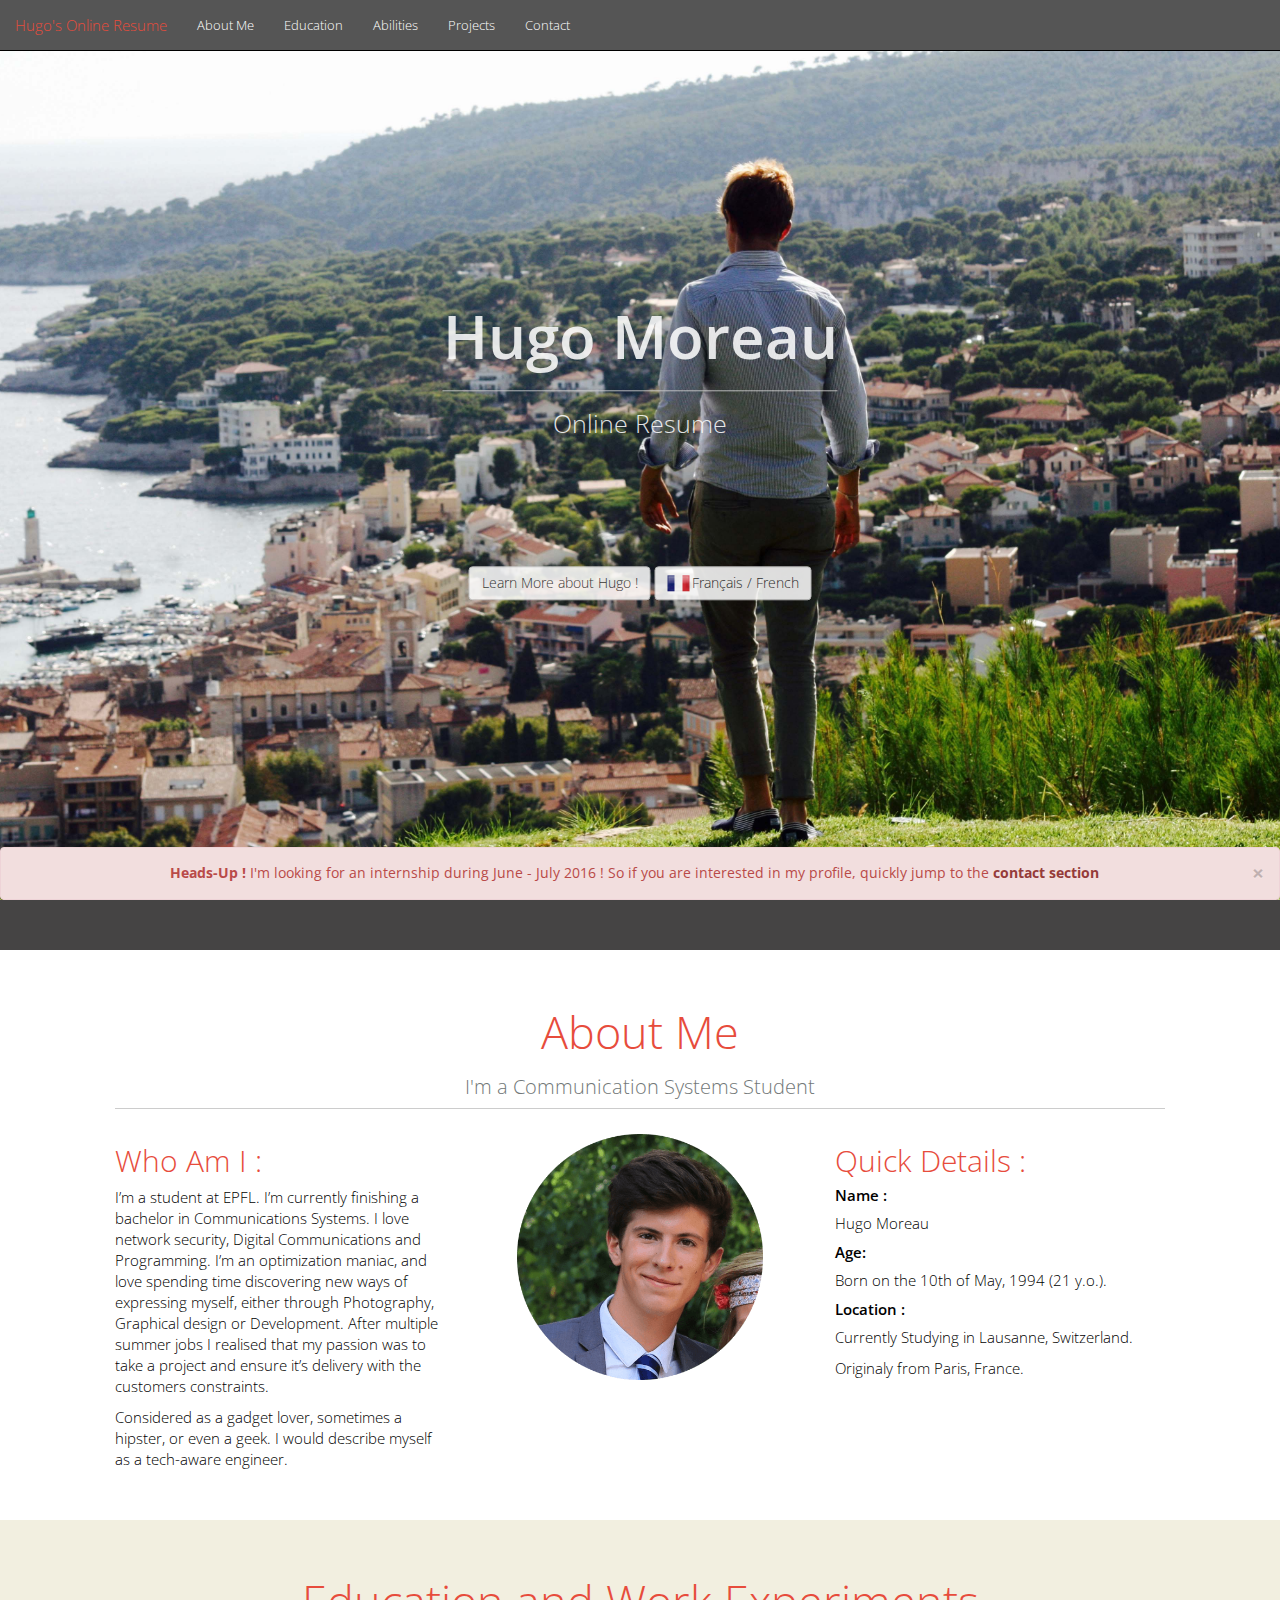
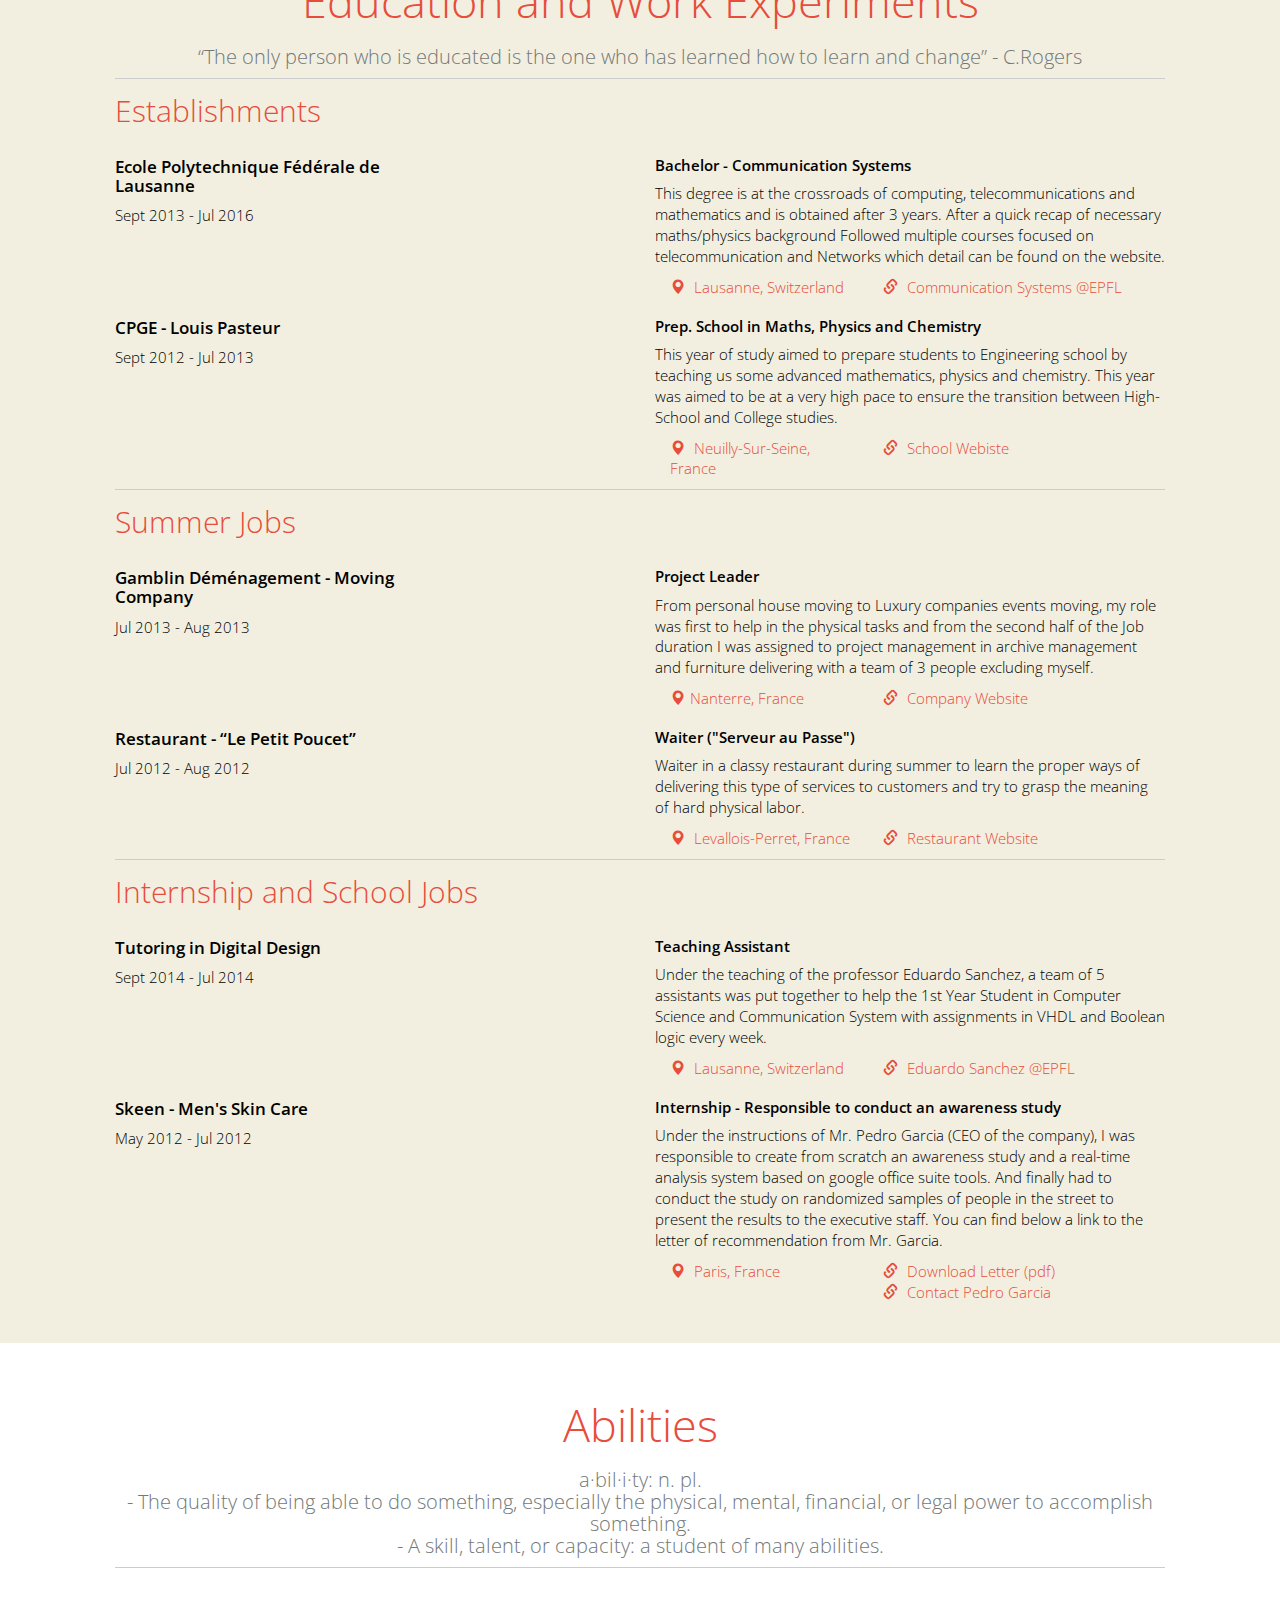
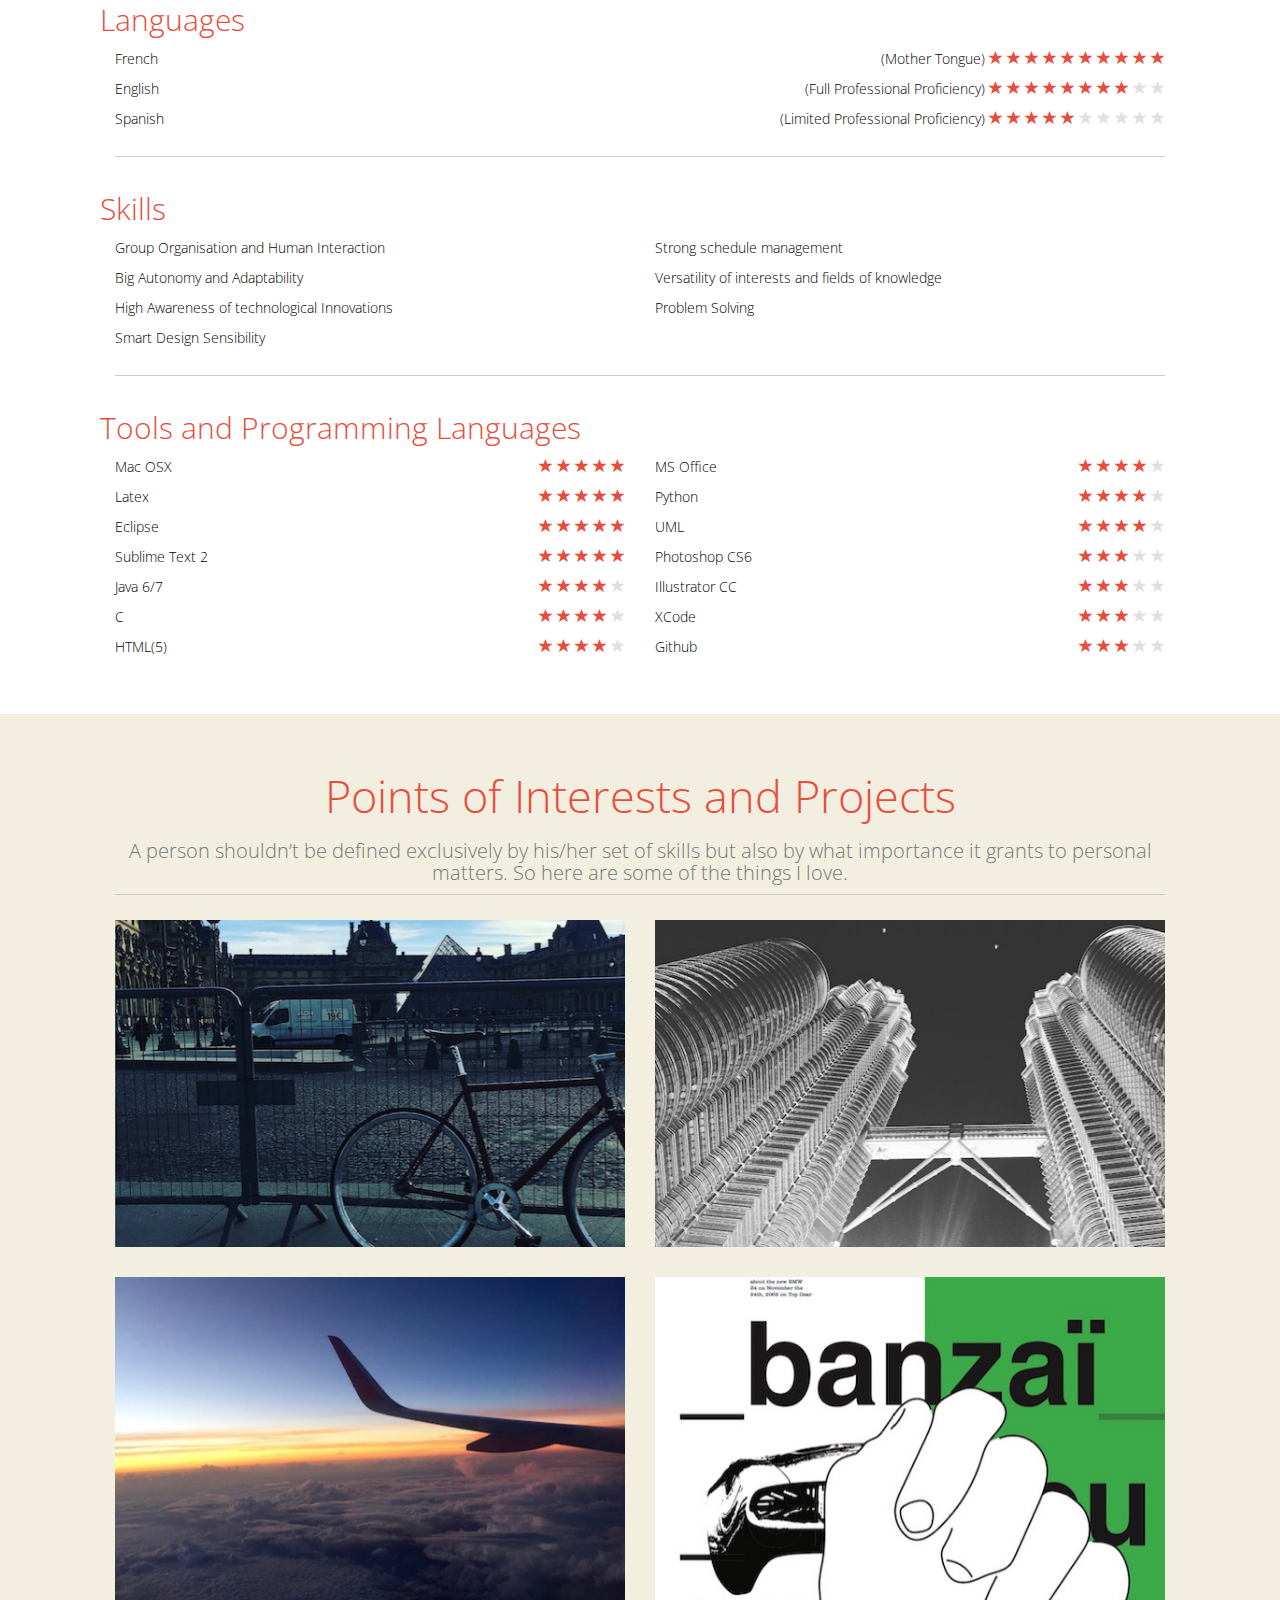
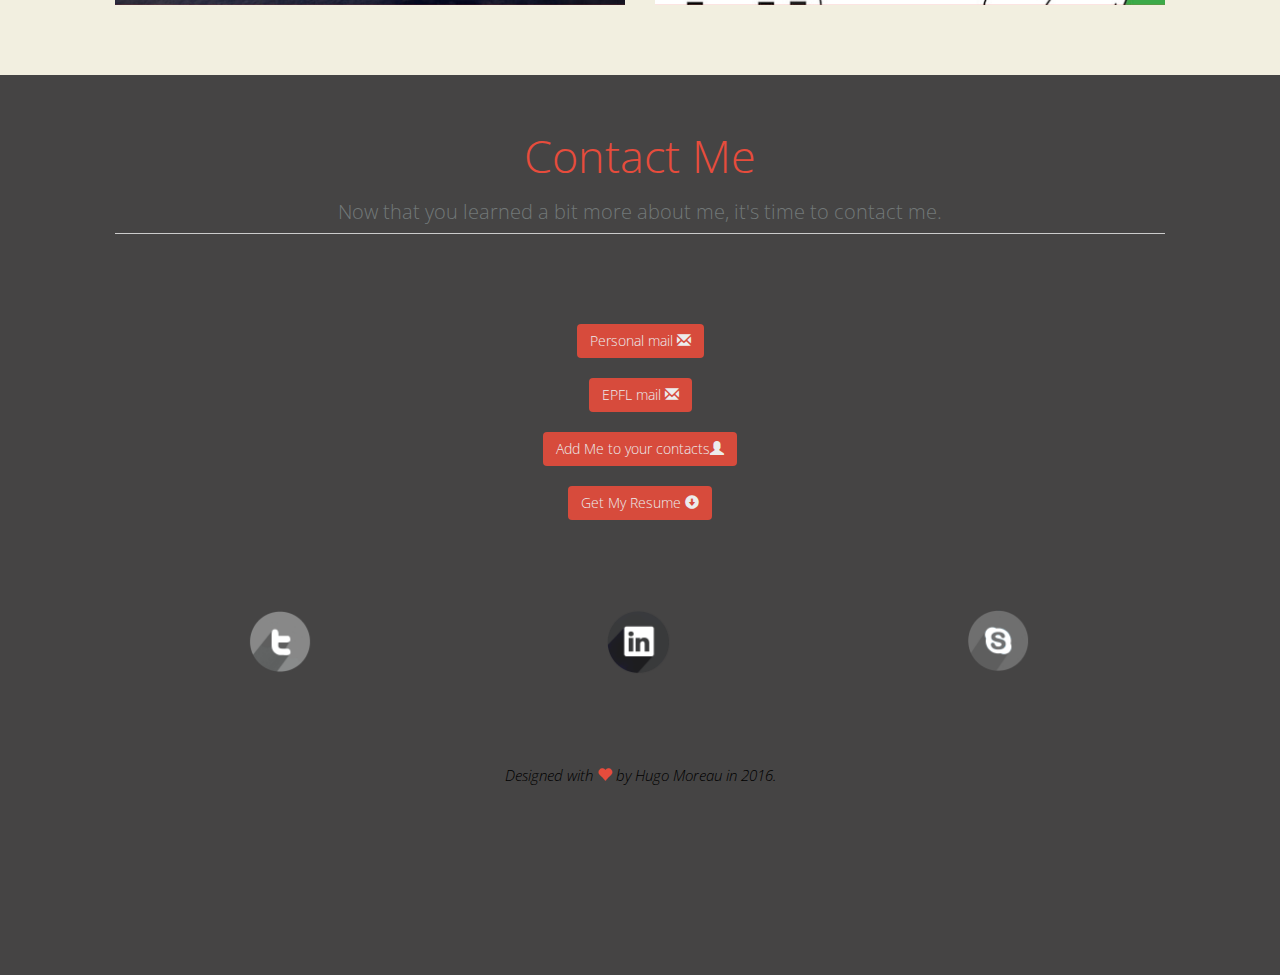
<file: Backup Older Versions/BeforeMinifier/index.html>
<!DOCTYPE html>
<html lang="en">
    <head>

         <meta name="viewport" content="width=device-width, initial-scale=1 maximum-scale=1"><!--To indicate to the browser that the page will adapt to any screensize-->
        
        
        <meta name="author" content="Hugo Moreau" />
        <meta name="description" content="I'm Hugo Moreau, tired of the usual resume format, trying to make my skills help me in my quest to originality." />
        <meta name="keywords" content="Hugo Moreau, Resume, EPFL, Communication Systems, Online, CV, " />
        <title>Hugo Moreau - Online Resume</title>
        <!--Bootstrap CSS-->
        <link rel="stylesheet" href="css/bootstrap.min.css" />
        <!--Custom CSS-->
        <link rel="stylesheet" href="css/custom.css" />
        <!-- Languages flag-->
        <link rel="stylesheet" href="css/languages.min.css"/>

        <!--Fonts-->
        <link href='https://fonts.googleapis.com/css?family=Open+Sans:300,600' rel='stylesheet' type='text/css'>
    </head>

    <body data-spy="scroll" data-target=".navbar">
        <div class="container-fluid alert alert-danger alert-dismissible" role="alert" style="text-align:center">
            <button type="button" class="close" data-dismiss="alert" aria-label="Close">
                <span aria-hidden="true">&times;</span>
            </button>
            <strong>Heads-Up !</strong> I'm looking for an internship during June - July 2016 ! So if you are interested in my profile, quickly jump to the 
            <a href="#contact" title="Go to contact section" class="alert-link">contact section</a>
        </div><!--/.alert-->
        
        <div class="page-section container-fluid" id="presentation">
            <div id = "centered-title">
                <div id = title-up>
                    Hugo Moreau 
                    <hr/>
                </div><!--/#title-up-->
                <div id = title-down>Online Resume</div><!--/#title-down--> 
                <div id="clickable">
                    <a class="btn btn-default" href="#about-me" title="scroll down to About me section" role="button">Learn More about Hugo !</a>
                    <a href = "fr/index.html" title="Go to the french version" class="btn btn-default">
                        <span class="lang-sm lang-lbl-full" lang="fr"></span> 
                   </a><!--/.btn-->
                </div><!--/#clickable-->
            </div><!--/#Centered-title-->
        </div><!--/#presentation-->
        
        <nav class="navbar navbar-default navbar-fixed-top">
             <div class="container-fluid">
                <div class="navbar-header">
                    <button type="button" id="nav-toggle" class="navbar-toggle" data-toggle="collapse" data-target="#main-nav">
                        <span class="sr-only">Toggle navigation</span>
                        <span class="icon-bar"></span>
                        <span class="icon-bar"></span>
                        <span class="icon-bar"></span>
                    </button>
                    
                    <a href="#presentation" title="Go to the first page (presentation page)" class="navbar-brand">Hugo's Online Resume</a>
                </div><!--/.navbar-header-->
               
                
                <div id="main-nav" class="collapse navbar-collapse">
                    <ul class="nav navbar-nav">
                        <li class="hidden active">
                            <a href="#presentation" title="Go to presentation"></a>
                        </li>
                        <li><a href="#about-me" title="Go to about me page">About Me</a></li>
                        <li><a href="#education" title="Go to education page">Education</a></li>
                        <li><a href="#abilities" title="Go to abilities page">Abilities</a></li>
                        <li><a href="#projects" title="Go to project page">Projects</a></li>
                        <li><a href="#contact" title="Go to contact page">Contact</a></li>
                    </ul>
                </div><!--/.navbar-collapse-->
            </div><!--/.container-fluid-->  
        </nav><!--/.navbar-->
    
   

        <div id="about-me" class="page-section container-fluid">
            <div class="container">
                <h1>About Me</h1>
                <h2>I'm a Communication Systems Student</h2>  
                <hr/>
                <div class = "row">
                    <div class = "col-md-4 text center">
                        <h3>
                            Who Am I :
                        </h3>
                        <p>I’m a student at EPFL. I’m currently finishing a bachelor in Communications Systems. I love network security, Digital Communications and Programming. I’m an optimization maniac, and love spending time discovering new ways of expressing myself, either through Photography, Graphical design or Development. After multiple summer jobs I realised that my passion was to take a project and ensure it’s delivery with the customers constraints.
                        </p>
                        <p>Considered as a gadget lover, sometimes a hipster, or even a geek. I would describe myself as a tech-aware engineer.
                        </p>                    
                    </div><!-- Left Section -->

                    <div class = "col-md-4 text-center">
                    <img src="images/rounded-pic.png" alt="Profile Picture" width="246" height="246">

                    </div><!-- Center Section-->

                    <div class = "col-md-4">
                        <h3>
                            Quick Details :
                        </h3>
                        <div class = "container-fluid">
                            <h5>Name : </h5>
                            <p>Hugo Moreau</p>
                            <h5>Age:</h5>
                            <p>Born on the 10th of May, 1994 (21 y.o.).</p>
                            <h5>Location : </h5>
                            <p>Currently Studying in Lausanne, Switzerland.
                            <p>Originaly from Paris, France.</p>
                        </div><!--End of the fluid container-->  
                    </div><!-- Right Division--> 
                </div><!--/#row-->   
            </div><!--/.container--> <!--Allows to reduce the witdth to 1080px max-->
            
        </div><!--/#about-me-->

        <div id="education" class="page-section">
            <div class="container">
                <h1>Education and Work Experiments</h1>
                <h2>“The only person who is educated is the one who has learned how to learn and change” - C.Rogers</h2>
                <hr/>
                <!--==========================--> 
                <!--========ESTABLISHMENTS====-->
                <!--==========================--> 
                <h3>
                    Establishments
                </h3>

                <!--One School-->
                <div class ="row">
                    <div class = "col-sm-4 no-padding text center">
                        <h4>
                            Ecole Polytechnique Fédérale de Lausanne
                        </h4>
                        <p>
                            Sept 2013 - Jul 2016
                        </p>
                    </div><!-- Left Section -->

                    <div class = "col-sm-6 no-padding col-sm-offset-2" >
                        <h5>
                            Bachelor - Communication Systems
                        </h5>
                        <div class="descriptions">
                            <p>
                            This degree is at the crossroads of computing, telecommunications and mathematics and is obtained after 3 years. After a quick recap of necessary maths/physics background  Followed multiple courses focused on telecommunication and Networks which detail can be found on the website.
                                </p>
                        </div>
                        <div class="links col-sm-5 text center">
                            <span class="glyphicon glyphicon-map-marker"></span>
                            Lausanne, Switzerland 
                        </div>
                        <div class="links col-sm-7 text center">
                            <span class="glyphicon glyphicon-link"></span>
                            <a href="http://ic.epfl.ch/communication-systems" title="Access the website of EPFL about the communication systems section" target="_blank">Communication Systems @EPFL</a>
                        </div>
                    </div><!--Right Section-->
                </div>

                 <!--One School-->
                <div class ="row">
                    <div class = "col-sm-4 no-padding  text center">
                        <h4>
                           CPGE - Louis Pasteur
                        </h4>
                        <p>
                            Sept 2012 - Jul 2013
                        </p>
                    </div><!-- Left Section -->

                    <div class = "col-sm-6 no-padding col-sm-offset-2" >
                        <h5>
                            Prep. School in Maths, Physics and Chemistry
                        </h5>
                        <div class="descriptions">
                            <p>
                            This year of study aimed to prepare students to Engineering school by teaching us some advanced mathematics, physics and chemistry. This year was aimed to be at a very high pace to ensure the transition between High-School and College studies.
                            </p>
                        </div>
                        <div class="links col-sm-5 text center">
                            <span class="glyphicon glyphicon-map-marker"></span>
                        Neuilly-Sur-Seine, France 
                        </div>
                        <div class="links col-sm-7 text center">
                            <span class="glyphicon glyphicon-link"></span>
                            <a href="http://www.lyc-pasteur-neuilly.ac-versailles.fr"  title="Access Website of Louis Pasteur" target="_blank">School Webiste</a>
                        </div>    
                    </div><!--Right Section-->
                </div><!--/.row-->
                <hr/>
                <!--==========================--> 
                <!--SUMMER JOBS-->
                <!--==========================--> 
                <h3>
                    Summer Jobs
                </h3>
                <!--One School-->
                <div class ="row">
                    <div class = "col-sm-4 no-padding text center">
                        <h4>
                            Gamblin Déménagement - Moving Company
                        </h4>
                        <p>
                            Jul 2013 - Aug 2013
                        </p>
                    </div><!-- Left Section -->

                    <div class = "col-sm-6 no-padding col-sm-offset-2" >
                        <h5>
                            Project Leader
                        </h5>
                        <div class="descriptions">
                            <p>
                            From personal house moving to Luxury companies events moving, my role was first to help in the physical tasks and from the second half of the Job duration I was assigned to project management in archive management and furniture delivering with a team of 3 people excluding myself.
                                </p>
                        </div>
                        <div class="links col-sm-5 text center">
                            <span class="glyphicon glyphicon-map-marker"></span>Nanterre, France
                        </div>
                        <div class="links col-sm-7 text center">
                            <span class="glyphicon glyphicon-link"></span>
                        <a href="http://www.gamblin.fr" title="Access the website of Gamblin Moving company" target="_blank">Company Website</a>
                        </div>
                    </div><!--Right Section-->
                </div><!--/.row-->

                <!--One School-->
                <div class ="row">
                    <div class = "col-sm-4 no-padding text center">
                        <h4>
                          Restaurant - “Le Petit Poucet”
                        </h4>
                        <p>
                            Jul 2012 - Aug 2012
                        </p>
                    </div><!-- Left Section -->

                    <div class = "col-sm-6 no-padding col-sm-offset-2" >
                        <h5>
                            Waiter ("Serveur au Passe")
                        </h5>
                        <div class="descriptions">
                            <p>
                            Waiter in a classy restaurant during summer to learn the proper ways of delivering this type of services to customers and try to grasp the meaning of hard physical labor.
                            </p>
                        </div>
                        <div class="links col-sm-5 text center">
                            <span class="glyphicon glyphicon-map-marker"></span>
                            Levallois-Perret, France
                        </div>
                        <div class="links col-sm-7 text center">
                            <span class="glyphicon glyphicon-link"></span>
                            <a href="http://www.le-petit-poucet.com" title="Access the restaurant's website" target="_blank">Restaurant Website</a>
                        </div>
                    </div><!--Right Section-->
                </div><!--/.row-->

                <hr />

                <!--==========================--> 
                <!--INTERNSHIP AND SCHOOL JOBS-->
                <!--==========================--> 
                <h3>
                    Internship and School Jobs
                </h3>
                <!--One School-->
                <div class ="row">
                    <div class = "col-sm-4 no-padding text center">
                        <h4>
                            Tutoring in Digital Design
                        </h4>
                        <p>
                            Sept 2014 - Jul 2014
                        </p>
                    </div><!-- Left Section -->

                    <div class = "col-sm-6 no-padding col-sm-offset-2" >
                        <h5>
                            Teaching Assistant
                        </h5>

                        <div class="descriptions">
                        <p>
                            Under the teaching of the professor Eduardo Sanchez, a team of 5 assistants was put together to help the 1st Year Student in Computer Science and Communication System with assignments in VHDL and Boolean logic every week. </p>
                        </div>
                        <div class="links col-sm-5 text center">
                            <span class="glyphicon glyphicon-map-marker"></span>
                            Lausanne, Switzerland
                        </div>
                        <div class="links col-sm-7 text center">
                            <span class="glyphicon glyphicon-link"></span>
                            <a href="http://people.epfl.ch/eduardo.sanchez?lang=en" title=" Send an email to Eduardo Sanchez, teacher of Digital Design" target="_blank">Eduardo Sanchez @EPFL</a>
                        </div>
                    </div><!--Right Section-->
                </div><!--/.row-->

                <!--One School-->
                <div class ="row">
                    <div class = "col-sm-4 no-padding text center">
                        <h4>
                            Skeen - Men's Skin Care
                        </h4>
                        <p>
                            May 2012 - Jul 2012
                        </p>
                    </div><!-- Left Section -->

                    <div class = "col-sm-6 no-padding col-sm-offset-2" >
                        <h5>
                            Internship - Responsible to conduct an awareness study
                        </h5>
                        <div class="descriptions">
                            <p>
                            Under the instructions of Mr. Pedro Garcia (CEO of the company), I was responsible to create from scratch an awareness study and a real-time analysis system based on google office suite tools. And finally had to conduct the study on randomized samples of people in the street to present the results to the executive staff. You can find below a link to the letter of recommendation from  Mr. Garcia. 
                                </p>
                        </div>
                        <div class="links col-sm-5 text center">
                            <span class="glyphicon glyphicon-map-marker"></span>
                            Paris, France
                        </div>
                        <div class="links col-sm-7 text center">
                            <span class="glyphicon glyphicon-link"></span>
                            <a href="files-dwnld/LettreRecommandationSkeen.pdf" title="View the recommendation letter" download="RecommandationLetter.pdf">Download Letter (pdf)</a><br/>
                            <span class="glyphicon glyphicon-link"></span>
                            <a href="mailto:pedrogarcia@skeen.fr" title="Send an email to Pedro Garcia">Contact Pedro Garcia</a>
                        </div>
                    </div><!--Right Section-->
                </div><!--/.row-->
            </div><!--Container--><!-- to allow reduction to ma 1080px-->
        </div><!--/#education-->

        <div id="abilities" class="page-section">
            <div class="container">
                <h1>Abilities</h1>
                <h2>
                a·bil·i·ty: n. pl.<br/>
            - The quality of being able to do something, especially the physical, mental, financial, or legal power to accomplish something.<br/>
            - A skill, talent, or capacity: a student of many abilities.
                </h2>
                <hr> 

                <!--==========================--> 
                <!--Languages-->
                <!--==========================--> 
                <div class="row" > 
                    <h3>
                        Languages
                    </h3>
                    <div class = "col-sm-12 text center">
                        <ul class ="no-bullets with-effects">
                        <li>
                            <span class="ability-title">French</span><!--/.ability-title -->
                            <span class="ability-score">
                                <span class="comments">(Mother Tongue)</span>
                                <span class="glyphicon glyphicon-star filled"></span>
                                <span class="glyphicon glyphicon-star filled"></span>
                                <span class="glyphicon glyphicon-star filled"></span>
                                <span class="glyphicon glyphicon-star filled"></span>
                                <span class="glyphicon glyphicon-star filled"></span>
                                <span class="glyphicon glyphicon-star filled"></span>
                                <span class="glyphicon glyphicon-star filled"></span>		
                                <span class="glyphicon glyphicon-star filled"></span>
                                <span class="glyphicon glyphicon-star filled"></span>
                                <span class="glyphicon glyphicon-star filled"></span>
                            </span><!--/.ability-score -->
                        </li>
                        <li>
                            <span class="ability-title">English</span><!--/.ability-title -->
                            <span class="ability-score">
                                <span class="comments">(Full Professional Proficiency)</span>

                                <span class="glyphicon glyphicon-star filled"></span>
                                <span class="glyphicon glyphicon-star filled"></span>
                                <span class="glyphicon glyphicon-star filled"></span>
                                <span class="glyphicon glyphicon-star filled"></span>
                                <span class="glyphicon glyphicon-star filled"></span>
                                <span class="glyphicon glyphicon-star filled"></span>
                                <span class="glyphicon glyphicon-star filled"></span>		
                                <span class="glyphicon glyphicon-star filled"></span>
                                <span class="glyphicon glyphicon-star "></span>
                                <span class="glyphicon glyphicon-star "></span>
                            </span><!--/.ability-score -->
                        </li>
                        <li>
                            <span class="ability-title">Spanish</span><!--/.ability-title -->
                            <span class="ability-score">
                                <span class="comments">(Limited Professional Proficiency)</span>
                                <span class="glyphicon glyphicon-star filled"></span>
                                <span class="glyphicon glyphicon-star filled"></span>
                                <span class="glyphicon glyphicon-star filled"></span>
                                <span class="glyphicon glyphicon-star filled"></span>
                                <span class="glyphicon glyphicon-star filled"></span>
                                <span class="glyphicon glyphicon-star "></span>
                                <span class="glyphicon glyphicon-star "></span>		
                                <span class="glyphicon glyphicon-star "></span>
                                <span class="glyphicon glyphicon-star "></span>
                                <span class="glyphicon glyphicon-star "></span>
                            </span><!--/.ability-score -->
                        </li>
                        </ul>
                    </div><!--/.col-sm-12-->

                </div><!--./row-->
                <hr />

                <!--==========================--> 
                <!--Skills-->
                <!--==========================--> 
                <div class = "row">
                    <h3>
                        Skills
                    </h3>
                    <div class = "col-sm-6 text center">
                        <ul class ="no-bullets">
                            <li>Group Organisation and Human Interaction</li>
                            <li>Big Autonomy and Adaptability</li>
                            <li>High Awareness of technological Innovations</li>
                            <li>Smart Design Sensibility</li>   
                        </ul>
                    </div><!--/.col-sm-6--> 

                    <div class = "col-sm-6 text center">
                        <ul class ="no-bullets">
                            <li>Strong schedule management</li>
                            <li>Versatility of interests and fields of knowledge</li>
                            <li>Problem Solving</li>
                        </ul>
                    </div><!--/.col-sm-6-->  
                </div><!--./row-->
                <hr />

                <!--==========================--> 
                <!--Tools-->
                <!--==========================--> 
                <div class="row" ><!--./row-->
                    <h3>
                    Tools and Programming Languages
                    </h3>

                    <div class = "col-md-6">
                        <ul class="no-bullets with-effects">
                            <li>
                                <span class="ability-title">Mac OSX</span><!--/.ability-title -->
                                <span class="ability-score">
                                    <span class="glyphicon glyphicon-star filled"></span>
                                    <span class="glyphicon glyphicon-star filled"></span>		
                                    <span class="glyphicon glyphicon-star filled"></span>
                                    <span class="glyphicon glyphicon-star filled"></span>
                                    <span class="glyphicon glyphicon-star filled"></span>
                                </span><!--/.ability-score -->
                            </li>
                            <li>
                                <span class="ability-title">Latex</span><!--/.ability-title -->
                                <span class="ability-score">
                                    <span class="glyphicon glyphicon-star filled"></span>
                                    <span class="glyphicon glyphicon-star filled"></span>		
                                    <span class="glyphicon glyphicon-star filled"></span>
                                    <span class="glyphicon glyphicon-star filled"></span>
                                    <span class="glyphicon glyphicon-star filled"></span>
                                </span><!--/.ability-score -->
                            </li>
                            <li>
                                <span class="ability-title">Eclipse</span><!--/.ability-title -->
                                <span class="ability-score">
                                    <span class="glyphicon glyphicon-star filled"></span>
                                    <span class="glyphicon glyphicon-star filled"></span>		
                                    <span class="glyphicon glyphicon-star filled"></span>
                                    <span class="glyphicon glyphicon-star filled"></span>
                                    <span class="glyphicon glyphicon-star filled"></span>
                                </span><!--/.ability-score -->
                            </li>
                            <li>
                                <span class="ability-title">Sublime Text 2</span><!--/.ability-title -->
                                <span class="ability-score">
                                    <span class="glyphicon glyphicon-star filled"></span>
                                    <span class="glyphicon glyphicon-star filled"></span>	
                                    <span class="glyphicon glyphicon-star filled"></span>
                                    <span class="glyphicon glyphicon-star filled"></span>
                                    <span class="glyphicon glyphicon-star filled"></span>
                                </span><!--/.ability-score -->
                            </li>
                            <li>
                                <span class="ability-title">Java 6/7</span><!--/.ability-title -->
                                <span class="ability-score">
                                    <span class="glyphicon glyphicon-star filled"></span>
                                    <span class="glyphicon glyphicon-star filled"></span>		
                                    <span class="glyphicon glyphicon-star filled"></span>
                                    <span class="glyphicon glyphicon-star filled"></span>
                                    <span class="glyphicon glyphicon-star "></span>
                                </span><!--/.ability-score -->
                            </li>
                            <li>
                                <span class="ability-title">C</span><!--/.ability-title -->
                                <span class="ability-score">
                                    <span class="glyphicon glyphicon-star filled"></span>
                                    <span class="glyphicon glyphicon-star filled"></span>		
                                    <span class="glyphicon glyphicon-star filled"></span>
                                    <span class="glyphicon glyphicon-star filled"></span>
                                    <span class="glyphicon glyphicon-star "></span>
                                </span><!--/.ability-score -->
                            </li>
                            <li>
                                <span class="ability-title">HTML(5)</span><!--/.ability-title -->
                                <span class="ability-score">
                                    <span class="glyphicon glyphicon-star filled"></span>
                                    <span class="glyphicon glyphicon-star filled"></span>		
                                    <span class="glyphicon glyphicon-star filled"></span>
                                    <span class="glyphicon glyphicon-star filled"></span>
                                    <span class="glyphicon glyphicon-star "></span>
                                </span><!--/.ability-score -->
                            </li>
                        </ul>
                    </div><!--./col-md-6-->
                    <div class = "col-md-6">
                        <ul class="no-bullets with-effects">
                            <li>
                                <span class="ability-title">MS Office</span><!--/.ability-title -->
                                <span class="ability-score">
                                    <span class="glyphicon glyphicon-star filled"></span>
                                    <span class="glyphicon glyphicon-star filled"></span>		
                                    <span class="glyphicon glyphicon-star filled"></span>
                                    <span class="glyphicon glyphicon-star filled"></span>
                                    <span class="glyphicon glyphicon-star "></span>
                                </span><!--/.ability-score -->
                            </li>
                            <li>
                                <span class="ability-title">Python</span><!--/.ability-title -->
                                <span class="ability-score">
                                    <span class="glyphicon glyphicon-star filled"></span>
                                    <span class="glyphicon glyphicon-star filled"></span>		
                                    <span class="glyphicon glyphicon-star filled"></span>
                                    <span class="glyphicon glyphicon-star filled"></span>
                                    <span class="glyphicon glyphicon-star "></span>
                                </span><!--/.ability-score -->
                            </li>
                            <li>
                                <span class="ability-title">UML</span><!--/.ability-title -->
                                <span class="ability-score">
                                    <span class="glyphicon glyphicon-star filled"></span>
                                    <span class="glyphicon glyphicon-star filled"></span>		
                                    <span class="glyphicon glyphicon-star filled"></span>
                                    <span class="glyphicon glyphicon-star filled"></span>
                                    <span class="glyphicon glyphicon-star "></span>
                                </span><!--/.ability-score -->
                            </li>
                            <li>
                                <span class="ability-title">Photoshop CS6</span><!--/.ability-title -->
                                <span class="ability-score">
                                    <span class="glyphicon glyphicon-star filled"></span>
                                    <span class="glyphicon glyphicon-star filled"></span>		
                                    <span class="glyphicon glyphicon-star filled"></span>
                                    <span class="glyphicon glyphicon-star "></span>
                                    <span class="glyphicon glyphicon-star "></span>
                                </span><!--/.ability-score -->
                            </li>
                            <li>
                                <span class="ability-title">Illustrator CC</span><!--/.ability-title -->
                                <span class="ability-score">
                                    <span class="glyphicon glyphicon-star filled"></span>
                                    <span class="glyphicon glyphicon-star filled"></span>		
                                    <span class="glyphicon glyphicon-star filled"></span>
                                    <span class="glyphicon glyphicon-star "></span>
                                    <span class="glyphicon glyphicon-star "></span>
                                </span><!--/.ability-score -->
                            </li>
                            <li>
                                <span class="ability-title">XCode</span><!--/.ability-title -->
                                <span class="ability-score">
                                    <span class="glyphicon glyphicon-star filled"></span>
                                    <span class="glyphicon glyphicon-star filled"></span>		
                                    <span class="glyphicon glyphicon-star filled"></span>
                                    <span class="glyphicon glyphicon-star "></span>
                                    <span class="glyphicon glyphicon-star "></span>
                                </span><!--/.ability-score -->
                            </li>
                            <li>
                                <span class="ability-title">Github</span><!--/.ability-title -->
                                <span class="ability-score">
                                    <span class="glyphicon glyphicon-star filled"></span>
                                    <span class="glyphicon glyphicon-star filled"></span>	
                                    <span class="glyphicon glyphicon-star filled"></span>
                                    <span class="glyphicon glyphicon-star "></span>
                                    <span class="glyphicon glyphicon-star "></span>
                                </span><!--/.ability-score -->
                            </li>
                        </ul>
                    </div><!--./col-md-6-->
                </div>   
            </div><!--/.container-->
        </div><!--/#abilities-->

        <div id="projects" class="page-section">
            <div class="container">
                <h1>Points of Interests and Projects</h1>
                <h2>A person shouldn’t be defined exclusively by his/her set of skills but also by what importance it grants to personal matters. So here are some of the things I love.</h2>
                <hr/> 
                <div class="row hidden-phone">
                    <div class="col-md-6 col-sm-12 col-xs-12">
                        <figure class="effect">
                            <img src="/images/IMG_0004.JPG" alt="fixed gear picture" />
                            <figcaption>
                                <h5>Fixed Gear Riding</h5>
                                <p>The first big items I bought and owned, I’ve been enjoying to ride this bike through Paris and Lausanne since 2012 as a sport or simply a way of releasing pressure after a long week.</p>   

                                 <a class="btn btn-red" href="https://www.strava.com/athletes/2288693" title="Link toward my Strava Profile" target="_blank" role="button">Link To Strava</a>
                            </figcaption> 
                        </figure>
                    </div><!--/.col-->
                    <div class="col-md-6 col-sm-12 col-xs-12">
                        <figure class="effect">
                            <img src="/images/IMG_0261.jpg" alt="Petronas Towers Pictures" />
                            <figcaption>
                                <h5>Photography - Amateur</h5>
                                <p>My travels allowed me to start taking pictures around the globe and more specifically in Southeast Asia. This was a way for me to keep track of all my experiences and share them.</p>
                               <a class="btn btn-red" href="http://superhmoreauthings.tumblr.com" title="Link toward my Tumblr" target="_blank" role="button">See My Tumblr</a>
                                <a class="btn btn-red" href=" https://www.instagram.com/hugollin/" title="Link toward my Instagram profile" target="_blank" role="button">See My Instagram</a>
                            </figcaption> 
                        </figure>
                    </div><!--/.col-->
                    <div class="col-md-6 col-sm-12 col-xs-12">
                        <figure class="effect">
                            <img src="/images/IMG_1494.jpg" alt="Plane in The sunset" />
                            <figcaption>
                                <h5>Exchange Year In Singapore :</h5>
                                <p>I spent my entire third year of bachelor in Singapore at Nanyang Technological University. This was a rich experiment, on a human perspective. It allowed me to do multiple travels.</p>
                                 <a class="btn btn-red" href="https://www.dropbox.com/s/bmhap1cubynwqtq/Rapport%20Echange.pages?dl=0" title="Link toward my exchange report" target="_blank" role="button">See Report</a>
                            </figcaption> 
                        </figure>
                    </div><!--/.col-->
                    <div class="col-md-6 col-sm-12 col-xs-12">
                        <figure class="effect">
                            <img src="/images/final.jpg" alt="Graphical Design final Year Poster" />
                            <figcaption>
                                <h5>Graphical Design</h5>
                                <p>In 2nd year of Bachelor, EPFL offered us to follow a Graphical Design course as a Social and Humanities Science in partnership with ECAL. This allowed me to get a hand on Adobe Illustrator. It also provided me with basics of design.</p> 
                                <a class="btn btn-red" href="https://www.dropbox.com/s/0llf9qaujjz03tq/printA0%20copy.pdf?dl=0" title="Link toward my Graphical Design Project" target="_blank" role="button">See Project</a>
                                <a class="btn btn-red" href="http://www.ecal.ch/fr/100/homepage" title="Link towards ECAL school" target="_blank" role="button">Link To Ecal</a>
                            </figcaption> 
                        </figure>
                    </div><!--/.col-->
                </div><!--/.hidden-phone-->
                <div class="row hidden-desktop">
                    <div class="col-md-6 col-sm-12 col-xs-12">
                        <h5>Fixed Gear Riding</h5>
                        <p>The first big items I bought and owned, I’ve been enjoying to ride this bike through Paris and Lausanne since 2012 as a sport or simply a way of releasing pressure after a long week.</p>   
                        <figure>
                            <img src="/images/IMG_0004.JPG" alt="fixed gear picture" />
                            <figcaption>
                                <h5>
                                <a class="btn btn-white" href="https://www.strava.com/athletes/2288693" title="Link towards my Strava Profile" target="_blank" role="button">Follow Me On Strava</a>
                                </h5>
                            </figcaption>
                        </figure>
                    </div><!--/.col-->
                    <div class="col-md-6 col-sm-12 col-xs-12"><!--/.col-->
                        <h5>Photography - Amateur</h5>
                        <p>My travels allowed me to start taking pictures around the globe and more specifically in Southeast Asia. This was a way for me to keep track of all my experiences and share them.</p>
                        <figure>
                            <img src="/images/IMG_0261.jpg" alt="Petronas Towers Pictures" />
                            <figcaption>
                                <h5>
                                    <a class="btn btn-white" href="http://superhmoreauthings.tumblr.com" title="Link towards my Tumblr" target="_blank" role="button">See My Tumblr</a>
                                    <a class="btn btn-white" href=" https://www.instagram.com/hugollin/" title="Link towards my Instagram account" target="_blank" role="button">See My Instagram</a>
                                </h5>
                            </figcaption> 
                        </figure>
                    </div><!--/.col-->
                    <div class="col-md-6 col-sm-12 col-xs-12">
                        <h5>Exchange Year In Singapore :</h5>
                        <p>I spent my entire third year of bachelor in Singapore at Nanyang Technological University. This was a rich experiment, on a human perspective. It allowed me to do multiple travels.</p>
                        <figure>
                            <img src="/images/IMG_1494.jpg" alt="Plane in The sunset" />
                            <figcaption>
                                <h5>
                                    <a class="btn btn-white" href="https://www.dropbox.com/s/bmhap1cubynwqtq/Rapport%20Echange.pages?dl=0" title="Link toward my exchange report" target="_blank" role="button">See Report</a>                          </h5>
                            </figcaption> 
                        </figure>
                    </div><!--/.col-->
                    <div class="col-md-6 col-sm-12 col-xs-12">
                        <h5>Graphical Design</h5>
                        <p>In 2nd year of Bachelor, EPFL offered us to follow a Graphical Design course as a Social and Humanities Science in partnership with ECAL. This allowed me to get a hand on Adobe Illustrator. It also provided me with basics of design.</p> 
                        <figure>
                            <img src="/images/final.jpg" alt="Graphical Design final Year Poster" />
                            <figcaption>
                                <h5>
                                    <a class="btn btn-white" href="https://www.dropbox.com/s/0llf9qaujjz03tq/printA0%20copy.pdf?dl=0" title=" Link towards my Graphicak design project" target="_blank" role="button">See Project</a>
                                    <a class="btn btn-white" href="http://www.ecal.ch/fr/100/homepage" title = "Link toward ECAL school" target="_blank" role="button">Link To Ecal</a>
                                </h5>
                            </figcaption> 
                        </figure>
                    </div><!--/.col-->
                 </div><!--/.hidden-desktop-->
            </div>
        </div><!--/#projects-->

        <div id="contact" class="page-section">
            <div class="container">
                <h1>Contact Me</h1>
                <h2>Now that you learned a bit more about me, it's time to contact me.</h2>
                <hr/>
                <div class="mail-container">
                    <div class="row text-center">
                        <a class="btn btn-white" href="mailto:moreauhugo@me.com" title="Send me an email on my personal email">
                            Personal mail <span class="glyphicon glyphicon-envelope"></span>
                        </a>
                    </div>
                    <div class="row text-center">
                        <a class="btn btn-white" href="mailto:hugo.moreau@epfl.ch" title = "Send me an email on my EPFL email">
                            EPFL mail <span class="glyphicon glyphicon-envelope"></span>
                        </a>
                    </div>
                    <div class="row text-center">
                        <a class="btn btn-white" href="/images/%20vcard-Hugo.vcf" title="Download my VCard">
                            Add Me to your contacts<span class="glyphicon glyphicon-user"></span>
                        </a>
                    </div>
                     <div class="row text-center">
                          <a class="btn btn-white" href="/files-dwnld/Curriculum_Vitae.pdf" title="Download my Resume in PDF format" download="CV-HugoMoreau.pdf" role="button">Get My Resume <span class="glyphicon glyphicon-circle-arrow-down"></span></a>
                    </div>
                </div>

                
                <div class="row">
                    <div class="col-xs-4 text-center">
                        <a href="https://twitter.com/moreau_hugo" title="Link toward my twitter profile" target="_blank">
                            <img src="images/Twitter.png" alt="Twitter icon" width="70" height="70">
                        </a>
                    </div>
                    <div class="col-xs-4 text-center">
                        <a href="https://sg.linkedin.com/in/hugo-moreau-9898b6105" title="Link toward my Linked In"  target="_blank">
                            <img src="images/Linkedin.png" alt="LinkedIn icon" width="70" height="70">
                        </a>
                    </div>
                    <div class="col-xs-4 text-center">
                        <a href="skype:moreauhugo94?add" title="Add me on skype">
                            <img src="images/Skype.png" alt="Skype icon" width="70" height="70">
                        </a>
                    </div>
                    
                    
                </div>
                
                
                
                
            </div><!--/.container-->   
            <div class = "signature">
                    <p><em>Designed with <span class = "glyphicon glyphicon-heart" style  ="color:#e74c3c;"></span> by Hugo Moreau in 2016. </em></p>
                </div>
        </div><!--/#contact-->
            


            
        <!-- Load JavaScript -->
        <script src="http://ajax.googleapis.com/ajax/libs/jquery/1.10.2/jquery.min.js" type="text/javascript"></script>
        <!-- Bootstrap Core JavaScript -->
        <script src="js/bootstrap.min.js" type="text/javascript"></script>
        <!-- Scrolling Nav JavaScript -->
        <script src="js/custom.js"  type="text/javascript"></script>
    </body>
</html>
</file>
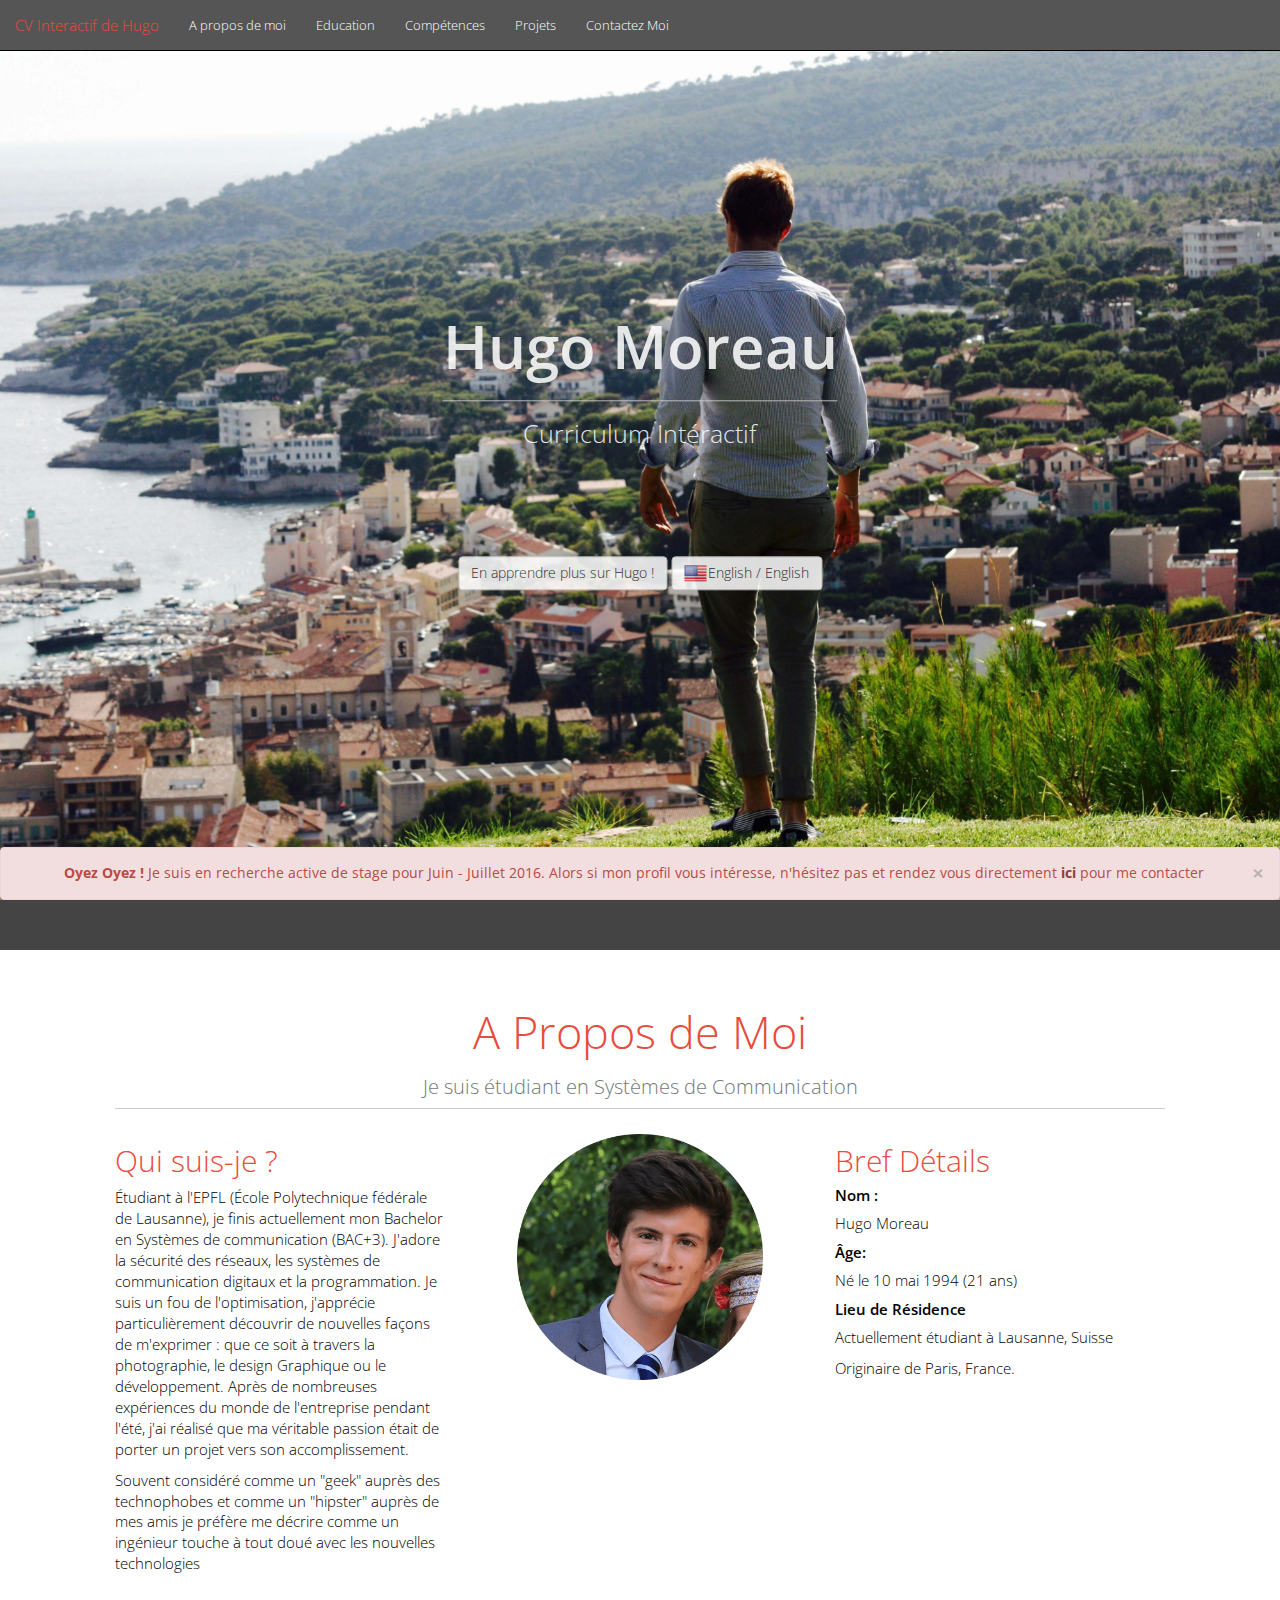
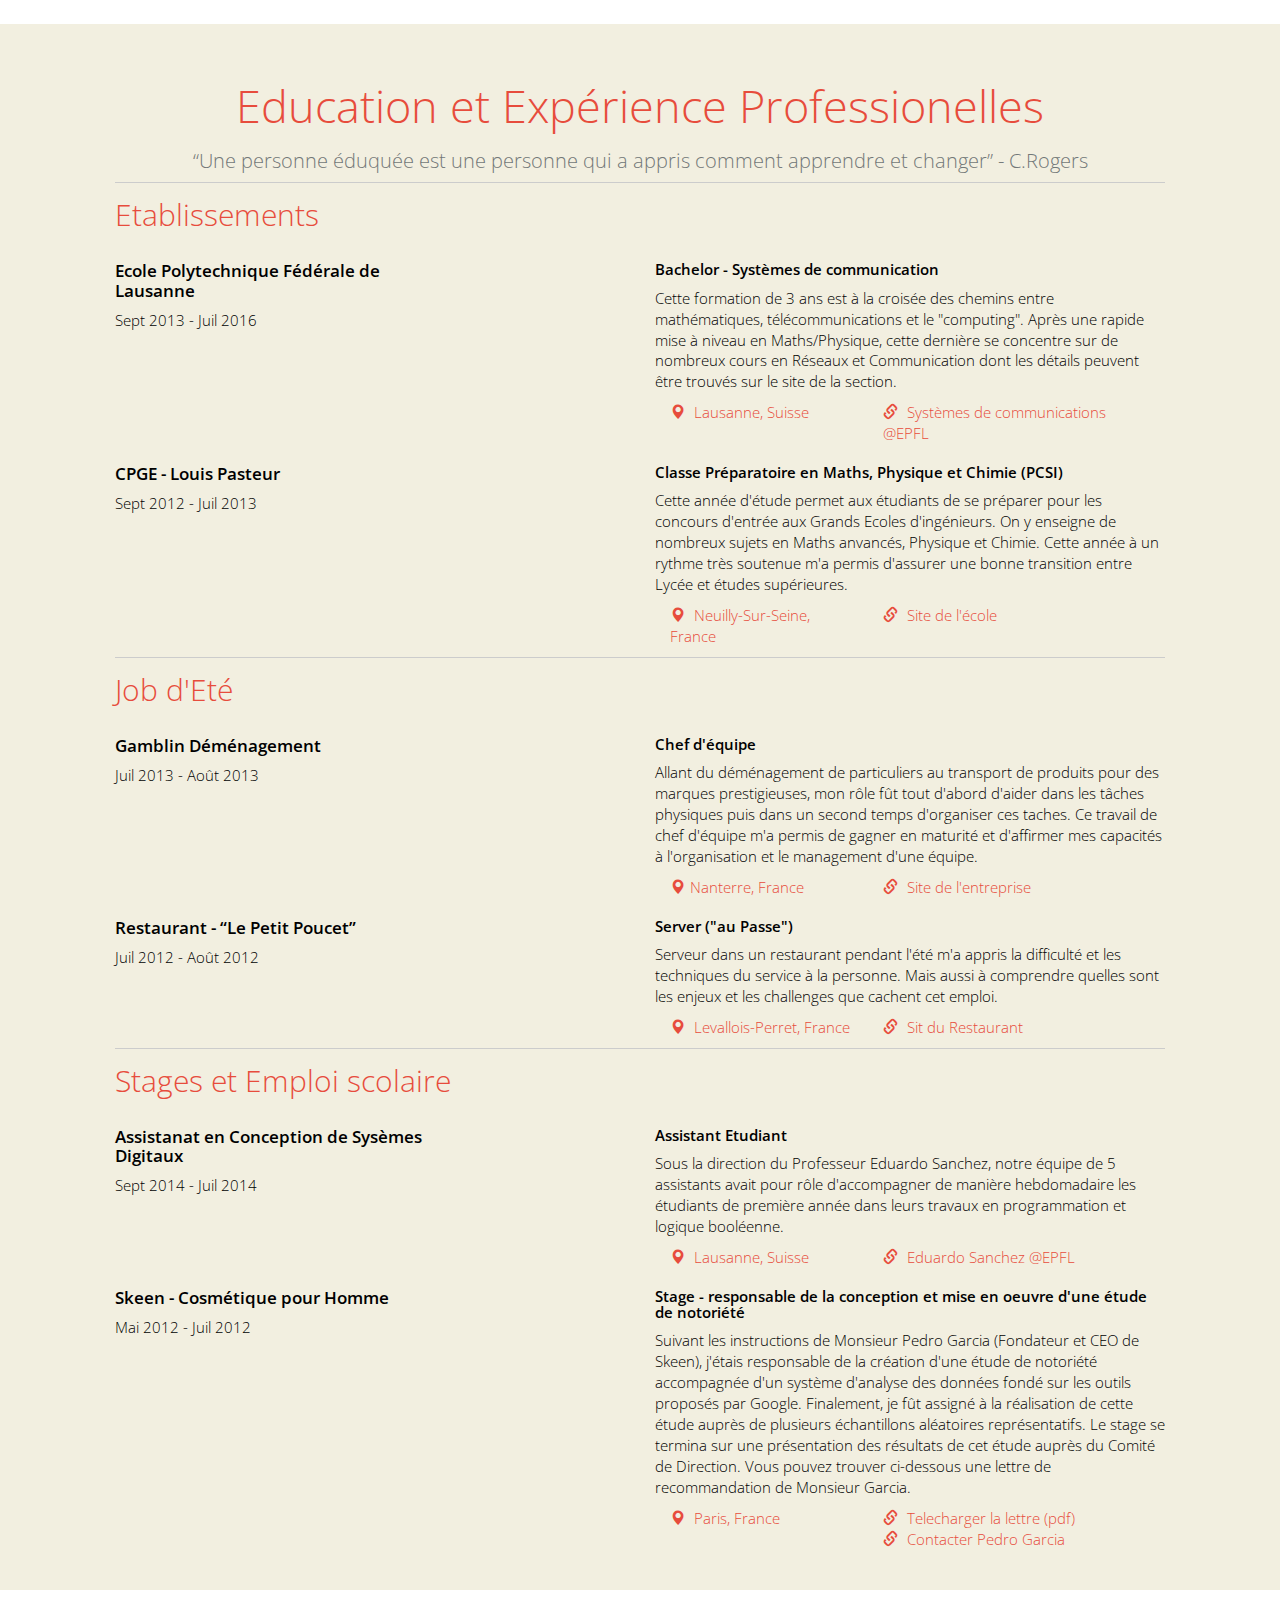
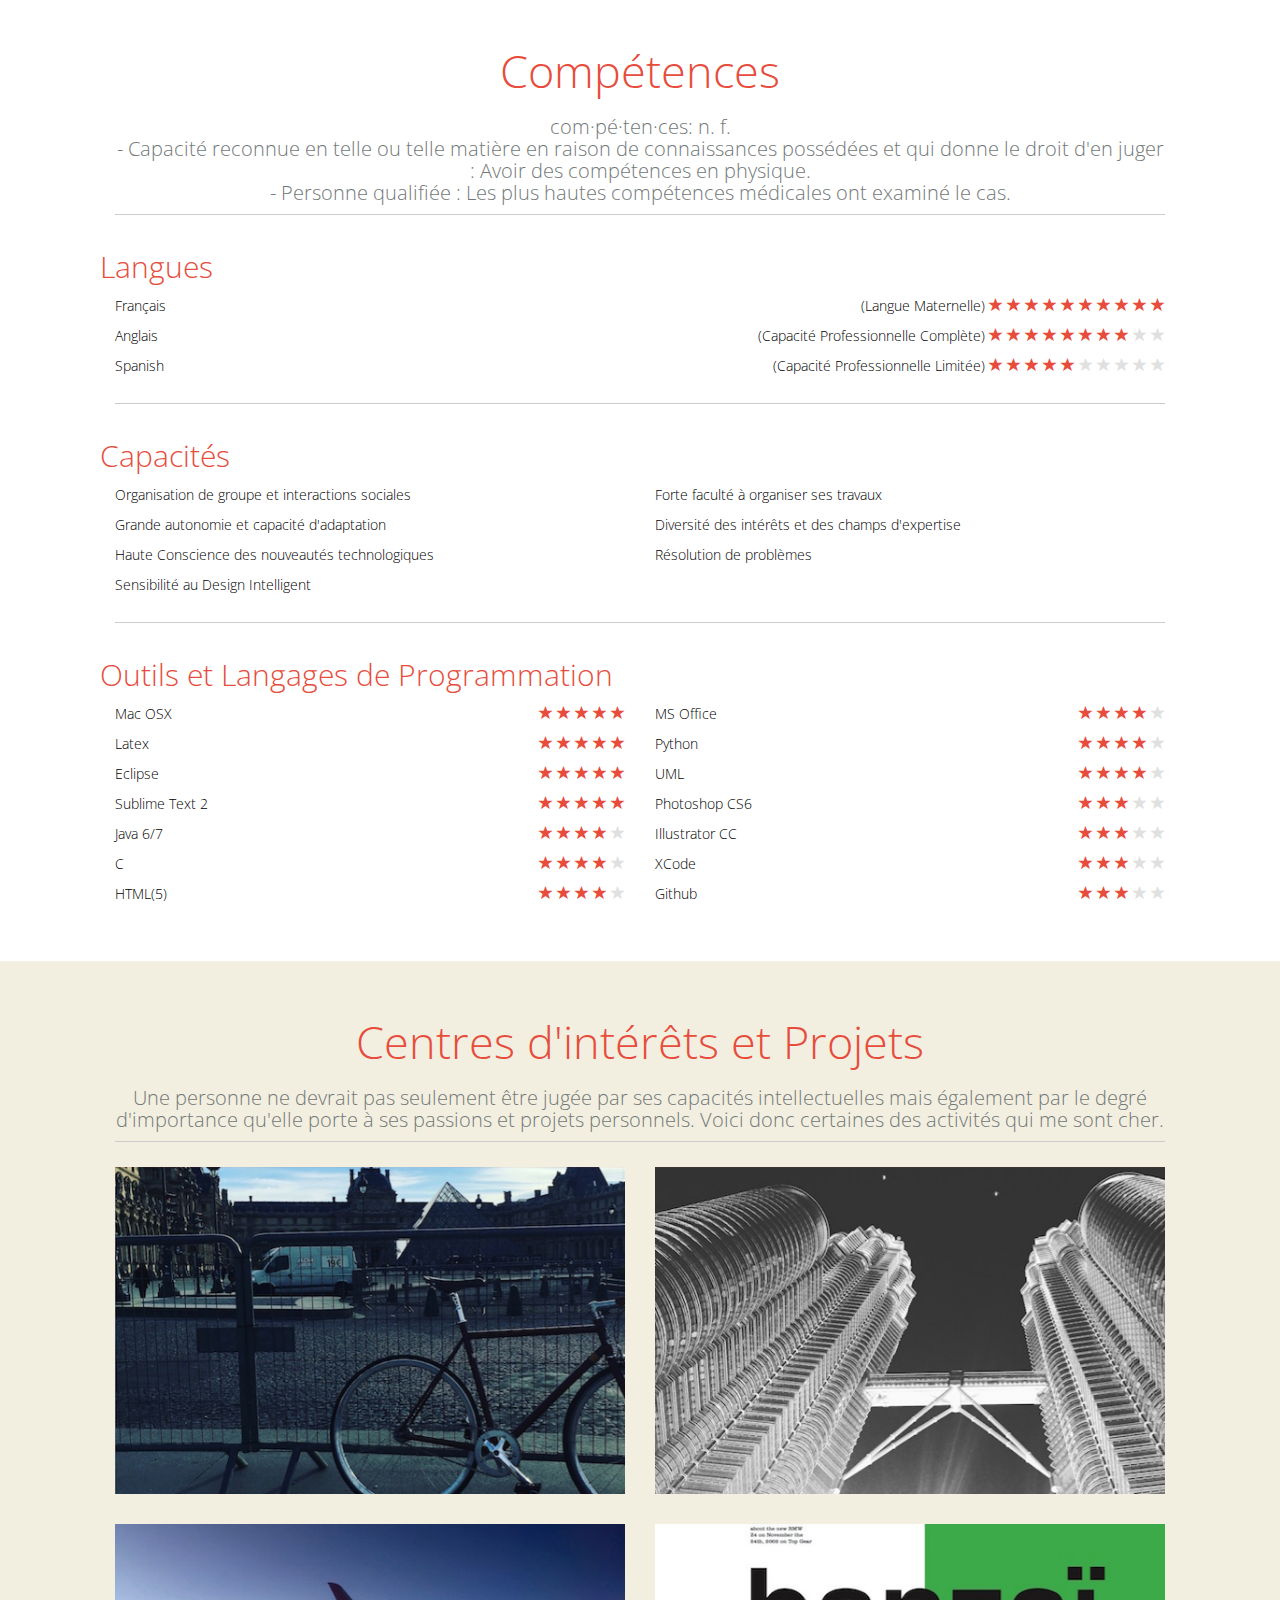
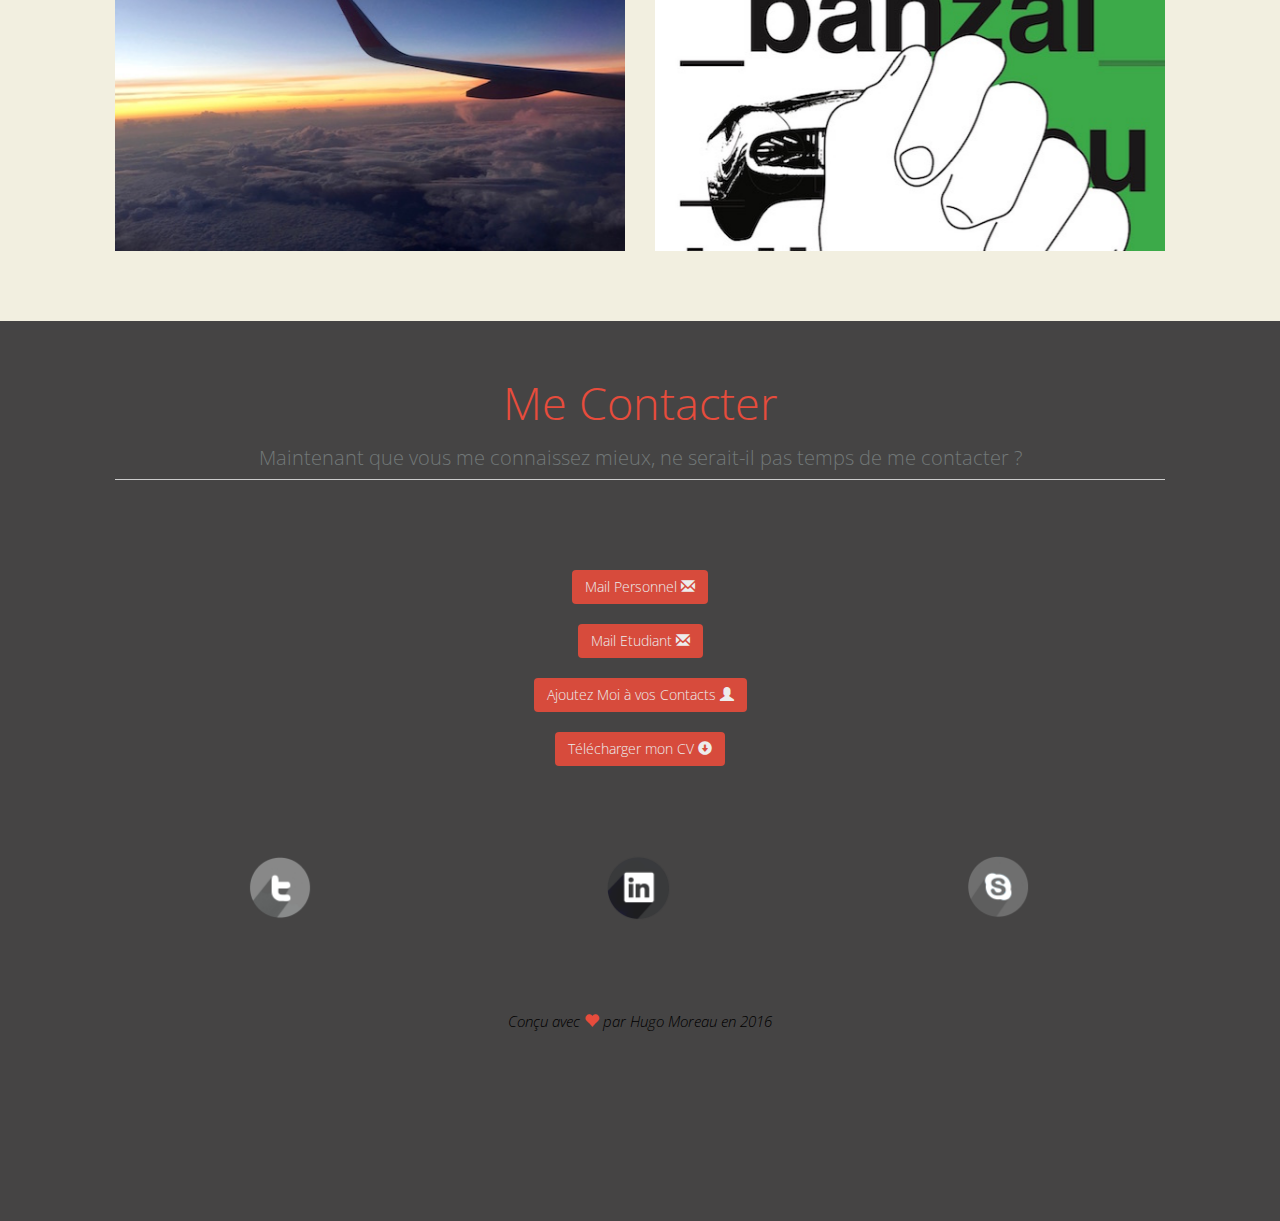
<file: Backup Older Versions/BeforeMinifier/fr/index.html>
<!DOCTYPE html>
<html lang="fr">
    <head>
         <meta name="viewport" content="width=device-width, initial-scale=1 maximum-scale=1"><!--To indicate to the browser that the page will adapt to any screensize-->
        
        
        <meta name="author" content="Hugo Moreau" />
        <meta name="description" content="I'm Hugo Moreau, tired of the usual resume format, trying to make my skills help me in my quest to originality." />
        <meta name="keywords" content="Hugo Moreau, Resume, EPFL, Communication Systems, Online, CV, " />
        <title>Hugo Moreau - Curriculum Intéractif</title>
        <!--Bootstrap CSS-->
        <link rel="stylesheet" href="../css/bootstrap.min.css" />
        <!--Custom CSS-->
        <link rel="stylesheet" href="../css/custom.css" />
        <!-- Languages flag-->
        <link rel="stylesheet" href="../css/languages.min.css"/>

        <!--Fonts-->
        <link href='https://fonts.googleapis.com/css?family=Open+Sans:300,600' rel='stylesheet' type='text/css'>
    </head>

    <body data-spy="scroll" data-target=".navbar">
        <div class="container-fluid alert alert-danger alert-dismissible" role="alert" style="text-align:center">
            <button type="button" class="close" data-dismiss="alert" aria-label="Close">
                <span aria-hidden="true">&times;</span>
            </button>
            <strong>Oyez Oyez !</strong> Je suis en recherche active de stage pour Juin - Juillet 2016. Alors si mon profil vous intéresse, n'hésitez pas et rendez vous directement
            <a href="#contact" class="alert-link"> ici</a> pour me contacter
        </div><!--/.alert-->
        <div class="page-section container-fluid" id="presentation">
            <div id = "centered-title">
                <div id = title-up>
                    Hugo Moreau 
                    <hr/>
                </div><!--/#title-up-->
                <div id = title-down>Curriculum Intéractif</div><!--/#title-down-->
                
                <div id="clickable">
                    <a class="btn btn-default" href="#about-me" role="button">En apprendre plus sur Hugo !</a>
                    <a href = "../index.html" class="btn btn-default">
                        <span class="lang-sm lang-lbl-full" lang="en"></span>
                    </a><!--/.btn-->
                </div><!--/#clickable-->
                
            </div><!--/#Centered-title-->
        </div><!--/#presentation-->
        
        <nav class="navbar navbar-default navbar-fixed-top">
             <div class="container-fluid">
                <div class="navbar-header">
                    <button type="button" id="nav-toggle" class="navbar-toggle" data-toggle="collapse" data-target="#main-nav">
                        <span class="sr-only">Toggle navigation</span>
                        <span class="icon-bar"></span>
                        <span class="icon-bar"></span>
                        <span class="icon-bar"></span>
                    </button>
                    
                    <a href="#presentation" class="navbar-brand">CV Interactif de Hugo</a>
                </div><!--/.navbar-header-->
               
                
                <div id="main-nav" class="collapse navbar-collapse">
                    <ul class="nav navbar-nav">
                        <li class="hidden active">
                            <a href="#presentation"></a>
                        </li>
                        <li><a href="#about-me">A propos de moi</a></li>
                        <li><a href="#education">Education</a></li>
                        <li><a href="#abilities">Compétences</a></li>
                        <li><a href="#projects">Projets</a></li>
                        <li><a href="#contact">Contactez Moi</a></li>
                    </ul>
                </div><!--/.navbar-collapse-->
                
            </div><!--/.container-fluid-->  
        </nav><!--/.navbar-->

        <div id="about-me" class="page-section container-fluid">
            <div class="container">
                <h1>A Propos de Moi</h1>
                <h2>Je suis étudiant en Systèmes de Communication</h2>  
                <hr/>
                <div class = "row">
                    <div class = "col-md-4 text center">
                        <h3>
                            Qui suis-je ?
                        </h3>
                        <p>Étudiant à l'EPFL (École Polytechnique fédérale de Lausanne), je finis actuellement mon Bachelor en Systèmes de communication (BAC+3). J'adore la sécurité des réseaux, les systèmes de communication digitaux et la programmation. Je suis un fou de l'optimisation, j'apprécie particulièrement découvrir de nouvelles façons de m'exprimer : que ce soit à travers la photographie, le design Graphique ou le développement. Après de nombreuses expériences du monde de l'entreprise pendant l'été, j'ai réalisé que ma véritable passion était de porter un projet vers son accomplissement.
                        </p>
                        <p>Souvent considéré comme un "geek" auprès des technophobes et comme un "hipster" auprès de mes amis je préfère me décrire comme un ingénieur touche à tout doué avec les nouvelles technologies
                        </p>
                    </div><!-- Left Section -->

                    <div class = "col-md-4 text-center">
                    <img src="../images/rounded-pic.png" alt="Profile Picture" width="246" height="246">

                    </div><!-- Center Section-->

                    <div class = "col-md-4">
                        <h3>
                            Bref Détails
                        </h3>
                        <div class = "container-fluid">
                            <h5>Nom : </h5>
                            <p>Hugo Moreau</p>
                            <h5>Âge:</h5>
                            <p>Né le 10 mai 1994 (21 ans)</p>
                            <h5>Lieu de Résidence</h5>
                            <p>Actuellement étudiant à Lausanne, Suisse</p>
                            <p>Originaire de Paris, France.</p>
                        </div><!--End of the fluid container-->  
                    </div><!-- Right Division--> 
                </div><!--/#row-->   
            </div><!--/.container--> <!--Allows to reduce the witdth to 1080px max-->
            
        </div><!--/#about-me-->

        <div id="education" class="page-section">
            <div class="container">
                <h1>Education et Expérience Professionelles</h1>
                <h2>“Une personne éduquée est une personne qui a appris comment apprendre et changer” - C.Rogers</h2>
                
                <hr/>
                <!--==========================--> 
                <!--========ESTABLISHMENTS====-->
                <!--==========================--> 
                <h3>
                    Etablissements
                </h3>

                <!--One School-->
                <div class ="row">
                    <div class = "col-sm-4 no-padding text center">
                        <h4>
                            Ecole Polytechnique Fédérale de Lausanne
                        </h4>
                        <p>
                            Sept 2013 - Juil 2016
                        </p>
                    </div><!-- Left Section -->

                    <div class = "col-sm-6 no-padding col-sm-offset-2" >
                        <h5>
                            Bachelor - Systèmes de communication
                        </h5>
                        <div class="descriptions">
                            <p>
                            Cette formation de 3 ans est à la croisée des chemins entre mathématiques, télécommunications et le "computing". Après une rapide mise à niveau en Maths/Physique, cette dernière se concentre sur de nombreux cours en Réseaux et Communication dont les détails peuvent être trouvés sur le site de la section.
                            </p>
                        </div>
                        <div class="links col-sm-5 text center">
                            <span class="glyphicon glyphicon-map-marker"></span>
                            Lausanne, Suisse
                        </div>
                        <div class="links col-sm-7 text center">
                            <span class="glyphicon glyphicon-link"></span>
                            <a href="http://ic.epfl.ch/communication-systems" target="_blank">Systèmes de communications @EPFL</a>
                        </div>
                    </div><!--Right Section-->
                </div>

                 <!--One School-->
                <div class ="row">
                    <div class = "col-sm-4 no-padding  text center">
                        <h4>
                           CPGE - Louis Pasteur
                        </h4>
                        <p>
                            Sept 2012 - Juil 2013
                        </p>
                    </div><!-- Left Section -->

                    <div class = "col-sm-6 no-padding col-sm-offset-2" >
                        <h5>
                            Classe Préparatoire en Maths, Physique et Chimie (PCSI)
                        </h5>
                        <div class="descriptions">
                            <p>
                            Cette année d'étude permet aux étudiants de se préparer pour les concours d'entrée aux Grands Ecoles d'ingénieurs. On y enseigne de nombreux sujets en Maths anvancés, Physique et Chimie. Cette année à un rythme très soutenue m'a permis d'assurer une bonne transition entre Lycée et études supérieures.
                            </p>
                        </div>
                        <div class="links col-sm-5 text center">
                            <span class="glyphicon glyphicon-map-marker"></span>
                        Neuilly-Sur-Seine, France 
                        </div>
                        <div class="links col-sm-7 text center">
                            <span class="glyphicon glyphicon-link"></span>
                            <a href="http://www.lyc-pasteur-neuilly.ac-versailles.fr" target="_blank">Site de l'école</a>
                        </div>    
                    </div><!--Right Section-->
                </div><!--/.row-->
                <hr/>
                <!--==========================--> 
                <!--SUMMER JOBS-->
                <!--==========================--> 
                <h3>
                    Job d'Eté
                </h3>
                <!--One School-->
                <div class ="row">
                    <div class = "col-sm-4 no-padding text center">
                        <h4>
                            Gamblin Déménagement
                        </h4>
                        <p>
                            Juil 2013 - Août 2013
                        </p>
                    </div><!-- Left Section -->

                    <div class = "col-sm-6 no-padding col-sm-offset-2" >
                        <h5>
                            Chef d'équipe
                        </h5>
                        <div class="descriptions">
                            <p>
                            Allant du déménagement de particuliers au transport de produits pour des marques prestigieuses, mon rôle fût tout d'abord d'aider dans les tâches physiques puis dans un second temps d'organiser ces taches. Ce travail de chef d'équipe m'a permis de gagner en maturité et d'affirmer mes capacités à l'organisation et le management d'une équipe.
                            </p>
                        </div>
                        <div class="links col-sm-5 text center">
                            <span class="glyphicon glyphicon-map-marker"></span>Nanterre, France
                        </div>
                        <div class="links col-sm-7 text center">
                            <span class="glyphicon glyphicon-link"></span>
                        <a href="http://www.gamblin.fr" target="_blank">Site de l'entreprise</a>
                        </div>
                    </div><!--Right Section-->
                </div><!--/.row-->

                <!--One School-->
                <div class ="row">
                    <div class = "col-sm-4 no-padding text center">
                        <h4>
                          Restaurant - “Le Petit Poucet”
                        </h4>
                        <p>
                            Juil 2012 - Août 2012
                        </p>
                    </div><!-- Left Section -->

                    <div class = "col-sm-6 no-padding col-sm-offset-2" >
                        <h5>
                            Server ("au Passe")
                        </h5>
                        <div class="descriptions">
                            <p>
                            Serveur dans un restaurant pendant l'été m'a appris la difficulté et les techniques du service à la personne. Mais aussi à comprendre quelles sont les enjeux et les challenges que cachent cet emploi.
                            </p>
                        </div>
                        <div class="links col-sm-5 text center">
                            <span class="glyphicon glyphicon-map-marker"></span>
                            Levallois-Perret, France
                        </div>
                        <div class="links col-sm-7 text center">
                            <span class="glyphicon glyphicon-link"></span>
                            <a href="http://www.le-petit-poucet.com" target="_blank">Sit du Restaurant</a>
                        </div>
                    </div><!--Right Section-->
                </div><!--/.row-->
                <hr />

                <!--==========================--> 
                <!--INTERNSHIP AND SCHOOL JOBS-->
                <!--==========================--> 
                <h3>
                    Stages et Emploi scolaire
                </h3>
                <!--One School-->
                <div class ="row">
                    <div class = "col-sm-4 no-padding text center">
                        <h4>
                            Assistanat en Conception de Sysèmes Digitaux
                        </h4>
                        <p>
                            Sept 2014 - Juil 2014
                        </p>
                    </div><!-- Left Section -->

                    <div class = "col-sm-6 no-padding col-sm-offset-2" >
                        <h5>
                            Assistant Etudiant
                        </h5>

                        <div class="descriptions">
                            <p>
                                Sous la direction du Professeur Eduardo Sanchez, notre équipe de 5 assistants avait pour rôle d'accompagner de manière hebdomadaire les étudiants de première année dans leurs travaux en programmation et logique booléenne.
                            </p>
                        </div>
                        <div class="links col-sm-5 text center">
                            <span class="glyphicon glyphicon-map-marker"></span>
                            Lausanne, Suisse
                        </div>
                        <div class="links col-sm-7 text center">
                            <span class="glyphicon glyphicon-link"></span>
                            <a href="http://people.epfl.ch/eduardo.sanchez?lang=en" target="_blank">Eduardo Sanchez @EPFL</a>
                        </div>
                    </div><!--Right Section-->
                </div><!--/.row-->

                <!--One School-->
                <div class ="row">
                    <div class = "col-sm-4 no-padding text center">
                        <h4>
                            Skeen - Cosmétique pour Homme
                        </h4>
                        <p>
                            Mai 2012 - Juil 2012
                        </p>
                    </div><!-- Left Section -->

                    <div class = "col-sm-6 no-padding col-sm-offset-2" >
                        <h5>
                            Stage - responsable de la conception et mise en oeuvre d'une étude de notoriété
                        </h5>
                        <div class="descriptions">
                            <p>
                            Suivant les instructions de Monsieur Pedro Garcia (Fondateur et CEO de Skeen), j'étais responsable de la création d'une étude de notoriété accompagnée d'un système d'analyse des données fondé sur les outils proposés par Google. Finalement, je fût assigné à la réalisation de cette étude auprès de plusieurs échantillons aléatoires représentatifs. Le stage se termina sur une présentation des résultats de cet étude auprès du Comité de Direction. Vous pouvez trouver ci-dessous une lettre de recommandation de Monsieur Garcia.
                            </p>
                        </div><!--/#descriptions-->
                        <div class="links col-sm-5 text center">
                            <span class="glyphicon glyphicon-map-marker"></span>
                            Paris, France
                        </div>
                        <div class="links col-sm-7 text center">
                            <span class="glyphicon glyphicon-link"></span>
                            <a href="../files-dwnld/LettreRecommandationSkeen.pdf" download="RecommandationLetter.pdf">Telecharger la lettre (pdf)</a><br/>
                            <span class="glyphicon glyphicon-link"></span>
                            <a href="mailto:pedrogarcia@skeen.fr">Contacter Pedro Garcia</a>
                        </div>
                    </div><!--Right Section-->
                </div><!--/.row-->
            </div><!--Container--><!-- to allow reduction to ma 1080px-->
        </div><!--/#education-->

        <div id="abilities" class="page-section">
            <div class="container">
                <h1>Compétences</h1>
                <h2>
                com·pé·ten·ces: n. f.<br/>
            - Capacité reconnue en telle ou telle matière en raison de connaissances possédées et qui donne le droit d'en juger : Avoir des compétences en physique. <br/>
            - Personne qualifiée : Les plus hautes compétences médicales ont examiné le cas.
                </h2>
                <hr> 

                <!--==========================--> 
                <!--Languages-->
                <!--==========================--> 
                <div class="row" > 
                    <h3>
                        Langues
                    </h3>
                    <div class = "col-sm-12 text center">
                        <ul class ="no-bullets with-effects">
                        <li>
                            <span class="ability-title">Français</span><!--/.ability-title -->
                            <span class="ability-score">
                                <span class="comments">(Langue Maternelle)</span>
                                <span class="glyphicon glyphicon-star filled"></span>
                                <span class="glyphicon glyphicon-star filled"></span>
                                <span class="glyphicon glyphicon-star filled"></span>
                                <span class="glyphicon glyphicon-star filled"></span>
                                <span class="glyphicon glyphicon-star filled"></span>
                                <span class="glyphicon glyphicon-star filled"></span>
                                <span class="glyphicon glyphicon-star filled"></span>		
                                <span class="glyphicon glyphicon-star filled"></span>
                                <span class="glyphicon glyphicon-star filled"></span>
                                <span class="glyphicon glyphicon-star filled"></span>
                            </span><!--/.ability-score -->
                        </li>
                        <li>
                            <span class="ability-title">Anglais</span><!--/.ability-title -->
                            <span class="ability-score">
                                <span class="comments">(Capacité Professionnelle Complète)</span>

                                <span class="glyphicon glyphicon-star filled"></span>
                                <span class="glyphicon glyphicon-star filled"></span>
                                <span class="glyphicon glyphicon-star filled"></span>
                                <span class="glyphicon glyphicon-star filled"></span>
                                <span class="glyphicon glyphicon-star filled"></span>
                                <span class="glyphicon glyphicon-star filled"></span>
                                <span class="glyphicon glyphicon-star filled"></span>		
                                <span class="glyphicon glyphicon-star filled"></span>
                                <span class="glyphicon glyphicon-star "></span>
                                <span class="glyphicon glyphicon-star "></span>
                            </span><!--/.ability-score -->
                        </li>
                        <li>
                            <span class="ability-title">Spanish</span><!--/.ability-title -->
                            <span class="ability-score">
                                <span class="comments">(Capacité Professionnelle Limitée)</span>
                                <span class="glyphicon glyphicon-star filled"></span>
                                <span class="glyphicon glyphicon-star filled"></span>
                                <span class="glyphicon glyphicon-star filled"></span>
                                <span class="glyphicon glyphicon-star filled"></span>
                                <span class="glyphicon glyphicon-star filled"></span>
                                <span class="glyphicon glyphicon-star "></span>
                                <span class="glyphicon glyphicon-star "></span>		
                                <span class="glyphicon glyphicon-star "></span>
                                <span class="glyphicon glyphicon-star "></span>
                                <span class="glyphicon glyphicon-star "></span>
                            </span><!--/.ability-score -->
                        </li>
                        </ul>
                    </div><!--/.col-sm-12-->

                </div><!--./row-->
                <hr />

                <!--==========================--> 
                <!--Skills-->
                <!--==========================-->       
                <div class = "row">
                    <h3>
                        Capacités
                    </h3>
                    <div class = "col-sm-6 text center">
                        <ul class ="no-bullets">
                            <li>Organisation de groupe et interactions sociales </li>
                            <li>Grande autonomie et capacité d'adaptation</li>
                            <li>Haute Conscience des nouveautés technologiques</li>
                            <li>Sensibilité au Design Intelligent</li>
                        </ul>
                    </div><!--/.col-sm-6--> 

                    <div class = "col-sm-6 text center">
                        <ul class ="no-bullets">
                            <li>Forte faculté à organiser ses travaux</li>
                            <li>Diversité des intérêts et des champs d'expertise</li>
                            <li>Résolution de problèmes</li>
                        </ul>
                    </div><!--/.col-sm-6-->  
                </div><!--./row-->
                <hr />

                <!--==========================--> 
                <!--Tools-->
                <!--==========================--> 
                <div class="row" ><!--./row-->
                    <h3>
                    Outils et Langages de Programmation
                    </h3>

                    <div class = "col-md-6">
                        <ul class="no-bullets with-effects">
                            <li>
                                <span class="ability-title">Mac OSX</span><!--/.ability-title -->
                                <span class="ability-score">
                                    <span class="glyphicon glyphicon-star filled"></span>
                                    <span class="glyphicon glyphicon-star filled"></span>		
                                    <span class="glyphicon glyphicon-star filled"></span>
                                    <span class="glyphicon glyphicon-star filled"></span>
                                    <span class="glyphicon glyphicon-star filled"></span>
                                </span><!--/.ability-score -->
                            </li>
                            <li>
                                <span class="ability-title">Latex</span><!--/.ability-title -->
                                <span class="ability-score">
                                    <span class="glyphicon glyphicon-star filled"></span>
                                    <span class="glyphicon glyphicon-star filled"></span>		
                                    <span class="glyphicon glyphicon-star filled"></span>
                                    <span class="glyphicon glyphicon-star filled"></span>
                                    <span class="glyphicon glyphicon-star filled"></span>
                                </span><!--/.ability-score -->
                            </li>
                            <li>
                                <span class="ability-title">Eclipse</span><!--/.ability-title -->
                                <span class="ability-score">
                                    <span class="glyphicon glyphicon-star filled"></span>
                                    <span class="glyphicon glyphicon-star filled"></span>		
                                    <span class="glyphicon glyphicon-star filled"></span>
                                    <span class="glyphicon glyphicon-star filled"></span>
                                    <span class="glyphicon glyphicon-star filled"></span>
                                </span><!--/.ability-score -->
                            </li>
                            <li>
                                <span class="ability-title">Sublime Text 2</span><!--/.ability-title -->
                                <span class="ability-score">
                                    <span class="glyphicon glyphicon-star filled"></span>
                                    <span class="glyphicon glyphicon-star filled"></span>	
                                    <span class="glyphicon glyphicon-star filled"></span>
                                    <span class="glyphicon glyphicon-star filled"></span>
                                    <span class="glyphicon glyphicon-star filled"></span>
                                </span><!--/.ability-score -->
                            </li>
                            <li>
                                <span class="ability-title">Java 6/7</span><!--/.ability-title -->
                                <span class="ability-score">
                                    <span class="glyphicon glyphicon-star filled"></span>
                                    <span class="glyphicon glyphicon-star filled"></span>		
                                    <span class="glyphicon glyphicon-star filled"></span>
                                    <span class="glyphicon glyphicon-star filled"></span>
                                    <span class="glyphicon glyphicon-star "></span>
                                </span><!--/.ability-score -->
                            </li>
                            <li>
                                <span class="ability-title">C</span><!--/.ability-title -->
                                <span class="ability-score">
                                    <span class="glyphicon glyphicon-star filled"></span>
                                    <span class="glyphicon glyphicon-star filled"></span>		
                                    <span class="glyphicon glyphicon-star filled"></span>
                                    <span class="glyphicon glyphicon-star filled"></span>
                                    <span class="glyphicon glyphicon-star "></span>
                                </span><!--/.ability-score -->
                            </li>
                            <li>
                                <span class="ability-title">HTML(5)</span><!--/.ability-title -->
                                <span class="ability-score">
                                    <span class="glyphicon glyphicon-star filled"></span>
                                    <span class="glyphicon glyphicon-star filled"></span>		
                                    <span class="glyphicon glyphicon-star filled"></span>
                                    <span class="glyphicon glyphicon-star filled"></span>
                                    <span class="glyphicon glyphicon-star "></span>
                                </span><!--/.ability-score -->
                            </li>
                        </ul>
                    </div><!--./col-md-6-->
                    <div class = "col-md-6">
                        <ul class="no-bullets with-effects">
                            <li>
                                <span class="ability-title">MS Office</span><!--/.ability-title -->
                                <span class="ability-score">
                                    <span class="glyphicon glyphicon-star filled"></span>
                                    <span class="glyphicon glyphicon-star filled"></span>		
                                    <span class="glyphicon glyphicon-star filled"></span>
                                    <span class="glyphicon glyphicon-star filled"></span>
                                    <span class="glyphicon glyphicon-star "></span>
                                </span><!--/.ability-score -->
                            </li>
                            <li>
                                <span class="ability-title">Python</span><!--/.ability-title -->
                                <span class="ability-score">
                                    <span class="glyphicon glyphicon-star filled"></span>
                                    <span class="glyphicon glyphicon-star filled"></span>		
                                    <span class="glyphicon glyphicon-star filled"></span>
                                    <span class="glyphicon glyphicon-star filled"></span>
                                    <span class="glyphicon glyphicon-star "></span>
                                </span><!--/.ability-score -->
                            </li>
                            <li>
                                <span class="ability-title">UML</span><!--/.ability-title -->
                                <span class="ability-score">
                                    <span class="glyphicon glyphicon-star filled"></span>
                                    <span class="glyphicon glyphicon-star filled"></span>		
                                    <span class="glyphicon glyphicon-star filled"></span>
                                    <span class="glyphicon glyphicon-star filled"></span>
                                    <span class="glyphicon glyphicon-star "></span>
                                </span><!--/.ability-score -->
                            </li>
                            <li>
                                <span class="ability-title">Photoshop CS6</span><!--/.ability-title -->
                                <span class="ability-score">
                                    <span class="glyphicon glyphicon-star filled"></span>
                                    <span class="glyphicon glyphicon-star filled"></span>		
                                    <span class="glyphicon glyphicon-star filled"></span>
                                    <span class="glyphicon glyphicon-star "></span>
                                    <span class="glyphicon glyphicon-star "></span>
                                </span><!--/.ability-score -->
                            </li>
                            <li>
                                <span class="ability-title">Illustrator CC</span><!--/.ability-title -->
                                <span class="ability-score">
                                    <span class="glyphicon glyphicon-star filled"></span>
                                    <span class="glyphicon glyphicon-star filled"></span>		
                                    <span class="glyphicon glyphicon-star filled"></span>
                                    <span class="glyphicon glyphicon-star "></span>
                                    <span class="glyphicon glyphicon-star "></span>
                                </span><!--/.ability-score -->
                            </li>
                            <li>
                                <span class="ability-title">XCode</span><!--/.ability-title -->
                                <span class="ability-score">
                                    <span class="glyphicon glyphicon-star filled"></span>
                                    <span class="glyphicon glyphicon-star filled"></span>		
                                    <span class="glyphicon glyphicon-star filled"></span>
                                    <span class="glyphicon glyphicon-star "></span>
                                    <span class="glyphicon glyphicon-star "></span>
                                </span><!--/.ability-score -->
                            </li>
                            <li>
                                <span class="ability-title">Github</span><!--/.ability-title -->
                                <span class="ability-score">
                                    <span class="glyphicon glyphicon-star filled"></span>
                                    <span class="glyphicon glyphicon-star filled"></span>	
                                    <span class="glyphicon glyphicon-star filled"></span>
                                    <span class="glyphicon glyphicon-star "></span>
                                    <span class="glyphicon glyphicon-star "></span>
                                </span><!--/.ability-score -->
                            </li>
                        </ul>
                    </div><!--./col-md-6-->
                </div>   
            </div><!--/.container-->
        </div><!--/#abilities-->

        <div id="projects" class="page-section">
            <div class="container">
                <h1>Centres d'intérêts et Projets</h1>
                <h2>Une personne ne devrait pas seulement être jugée par ses capacités intellectuelles mais également par le degré d'importance qu'elle porte à ses passions et projets personnels. Voici donc certaines des activités qui me sont cher.</h2>
                <hr/> 
                <div class="row hidden-phone">
                    <div class="col-md-6 col-sm-12 col-xs-12">
                        <figure class="effect">
                            <img src="../images/IMG_0004.JPG" alt="fixed gear picture" />
                            <figcaption>
                                <h5>Pratique du Fixed Gear</h5>
                                <p>
                                Le premier objet de grande valeur que je me soit offert. J'apprécie particulièrement me déplacer dans Paris et Lausanne en vélo depuis 2012 ou bien me rendre à l'hippodrome de Longchamp pour me détendre après une longue semaine.
                                </p>  

                                 <a class="btn btn-red" href="https://www.strava.com/athletes/2288693" target="_blank" role="button">Liens vers Strava</a>
                            </figcaption> 
                        </figure>
                    </div><!--/.col-->
                    <div class="col-md-6 col-sm-12 col-xs-12">
                        <figure class="effect">
                            <img src="../images/IMG_0261.jpg" alt="Petronas Towers Pictures" />
                            <figcaption>
                                <h5>Photographie - Amateur</h5>
                                <p>
                                Mes voyages m'ont permis de commencer la photographie autour du monde et plus particulièrement en Asie du Sud-Est. Ce fût pour moi un moyen de conserver une trace de mes expériences et de les partager avec mes proches.
                                </p>
                               <a class="btn btn-red" href="http://superhmoreauthings.tumblr.com" target="_blank" role="button">Voir mon Tumblr</a>
                                <a class="btn btn-red" href=" https://www.instagram.com/hugollin/" target="_blank" role="button">Voir mon Instagram</a>
                            </figcaption> 
                        </figure>
                    </div><!--/.col-->
                    <div class="col-md-6 col-sm-12 col-xs-12">
                        <figure class="effect">
                            <img src="../images/IMG_1494.jpg" alt="Plane in The sunset" />
                            <figcaption>
                                <h5>Année d'échange à Singapour</h5>
                                <p>
                                J'ai passé la totalité de mon année d'échange à NTU (Nanyang Technological University). Une riche éxpérience sur le plan humain. Cela m'a permis d'effectuer de nombreux voyages et de découvrir une culture jusqu'alors inconnue.
                                </p>
                                 <a class="btn btn-red" href="https://www.dropbox.com/s/bmhap1cubynwqtq/Rapport%20Echange.pages?dl=0" target="_blank" role="button">Voir mon Rapport</a>
                            </figcaption> 
                        </figure>
                    </div><!--/.col-->
                    <div class="col-md-6 col-sm-12 col-xs-12">
                        <figure class="effect">
                            <img src="../images/final.jpg" alt="Graphical Design final Year Poster" />
                            <figcaption>
                                <h5>Design Graphique</h5>
                                <p>
                                En 2ème année de Bachelor, l'EPFL propose de suivre un cours de Design Graphique en tant que Science Humaine et Sociale, en partenariat avec l'ECAL. Cela m'a introduit à Adobe Illustrator et à une nouvelle façon de créer du contenu.
                                </p>
                                <a class="btn btn-red" href="https://www.dropbox.com/s/0llf9qaujjz03tq/printA0%20copy.pdf?dl=0" target="_blank" role="button">Voir le projet</a>
                                <a class="btn btn-red" href="http://www.ecal.ch/fr/100/homepage" target="_blank" role="button">Site de l'ECAL</a>
                            </figcaption> 
                        </figure>
                    </div><!--/.col-->
                </div><!--/.hidden-phone-->
                <div class="row hidden-desktop">
                    <div class="col-md-6 col-sm-12 col-xs-12">
                        <h5>Pratique du Fixed Gear</h5>
                                <p>
                                Le premier objet de grande valeur que je me sois offert. J'apprécie particulièrement me déplacer dans Paris et Lausanne en vélo depuis 2012 ou bien me rendre à l'hippodrome de Longchamp pour me détendre après une longue semaine.
                                </p>  

                        <figure>
                            <img src="../images/IMG_0004.JPG" alt="fixed gear picture" />
                            <figcaption>
                                <h5>
                                <a class="btn btn-white" href="https://www.strava.com/athletes/2288693" target="_blank" role="button">Lien Vers Strava</a>
                                </h5>
                            </figcaption>
                        </figure>
                    </div><!--/.col-->
                    <div class="col-md-6 col-sm-12 col-xs-12"><!--/.col-->
                         <h5>Photographie - Amateur</h5>
                                <p>
                                Mes voyages m'ont permis de commencer la photographie autour du monde et plus particulièrement en Asie du Sud-Est. Ce fût pour moi un moyen de conserver une trace de mes expériences et de les partager avec mes proches.
                                </p>
                        <figure>
                            <img src="../images/IMG_0261.jpg" alt="Petronas Towers Pictures" />
                            <figcaption>
                                <h5>
                                    <a class="btn btn-white" href="http://superhmoreauthings.tumblr.com" target="_blank" role="button">Voir Mon Tumblr</a>
                                    <a class="btn btn-white" href="https://www.instagram.com/hugollin/" target="_blank" role="button">Voir Mon Instagram</a>
                                </h5>
                            </figcaption> 
                        </figure>
                    </div><!--/.col-->
                    <div class="col-md-6 col-sm-12 col-xs-12">
                        <h5>Année d'échange à Singapour</h5>
                                <p>
                                J'ai passé la totalité de mon année d'échange à NTU (Nanyang Technological University). Une riche éxpérience sur le plan humain. Cela m'a permis d'effectuer de nombreux voyage et de découvrir une culture jusqu'alors inconnue.
                                </p>
                        <figure>
                            <img src="../images/IMG_1494.jpg" alt="Plane in The sunset" />
                            <figcaption>
                                <h5>
                                    <a class="btn btn-white" href="https://www.dropbox.com/s/bmhap1cubynwqtq/Rapport%20Echange.pages?dl=0" target="_blank" role="button">Voir Mon Rapport</a>                          </h5>
                            </figcaption> 
                        </figure>
                    </div><!--/.col-->
                    <div class="col-md-6 col-sm-12 col-xs-12">
                        <h5>Design Graphique</h5>
                                <p>
                                En 2ème année de Bachelor, l'EPFL propose de suivre un cours de Design Graphique en tant que Science Humaine et Sociale, en partenariat avec l'ECAL. Cela m'a introduit à Adobe Illustrator et à une nouvelle façon de créer du contenu.
                                </p>
                        <figure>
                            <img src="../images/final.jpg" alt="Graphical Design final Year Poster" />
                            <figcaption>
                                <h5>
                                    <a class="btn btn-white" href="https://www.dropbox.com/s/0llf9qaujjz03tq/printA0%20copy.pdf?dl=0" target="_blank" role="button">Voir Projet</a>
                                    <a class="btn btn-white" href="http://www.ecal.ch/fr/100/homepage" target="_blank" role="button">Lien Vers l'ECAL</a>
                                </h5>
                            </figcaption> 
                        </figure>
                    </div><!--/.col-->
                 </div><!--/.hidden-desktop-->
            </div>
        </div><!--/#projects-->

        <div id="contact" class="page-section">
            <div class="container">
                <h1>Me Contacter</h1>
                <h2>Maintenant que vous me connaissez mieux, ne serait-il pas temps de me contacter ?</h2>
                <hr/>
                <div class="mail-container">
                     <div class="row text-center">
                        <a class="btn btn-white" href="mailto:moreauhugo@me.com">
                            Mail Personnel <span class="glyphicon glyphicon-envelope"></span>
                        </a>
                    </div>
                    <div class="row text-center">
                        <a class="btn btn-white" href="mailto:hugo.moreau@epfl.ch">
                            Mail Etudiant <span class="glyphicon glyphicon-envelope"></span>
                        </a>
                    </div>
                    <div class="row text-center">
                        <a class="btn btn-white" href="../images/%20vcard-Hugo.vcf">
                            Ajoutez Moi à vos Contacts <span class="glyphicon glyphicon-user"></span>
                        </a>
                    </div>
                     <div class="row text-center">
                         <a class="btn btn-white" href="/files-dwnld/Curriculum_Vitae__French_Version_.pdf" download="CV-HugoMoreau.pdf" role="button">Télécharger mon CV <span class="glyphicon glyphicon-circle-arrow-down"></span></a>
                    </div>
                </div>
                
                <div class="row">
                    <div class="col-xs-4 text-center">
                        <a href="https://twitter.com/moreau_hugo" target="_blank">
                            <img src="../images/Twitter.png" alt="Twitter icon">
                        </a>
                    </div>
                    <div class="col-xs-4 text-center">
                        <a href="https://sg.linkedin.com/in/hugo-moreau-9898b6105" target="_blank">
                            <img src="../images/Linkedin.png" alt="LinkedIn icon">
                        </a>
                    </div>
                    <div class="col-xs-4 text-center">
                        <a href="skype:moreauhugo94?add">
                            <img src="../images/Skype.png" alt="Skype icon" width="70" height="70">
                        </a>
                    </div>
                    
                    
                </div>
                
                <div class = "signature">
                    
                    <p><em>Conçu avec <span class = "glyphicon glyphicon-heart" style  ="color:#e74c3c;"></span> par Hugo Moreau en 2016</em></p>
                </div>
            </div><!--/.container-->    
        </div><!--/#contact-->
            


            
        <!-- Load JavaScript -->
        <script src="http://ajax.googleapis.com/ajax/libs/jquery/1.10.2/jquery.min.js" type="text/javascript"></script>
        <!-- Bootstrap Core JavaScript -->
        <script src="../js/bootstrap.min.js" type="text/javascript"></script>
        <!-- Scrolling Nav JavaScript -->
        <script src="../js/custom.js"  type="text/javascript"></script>
    </body>
</html>
</file>
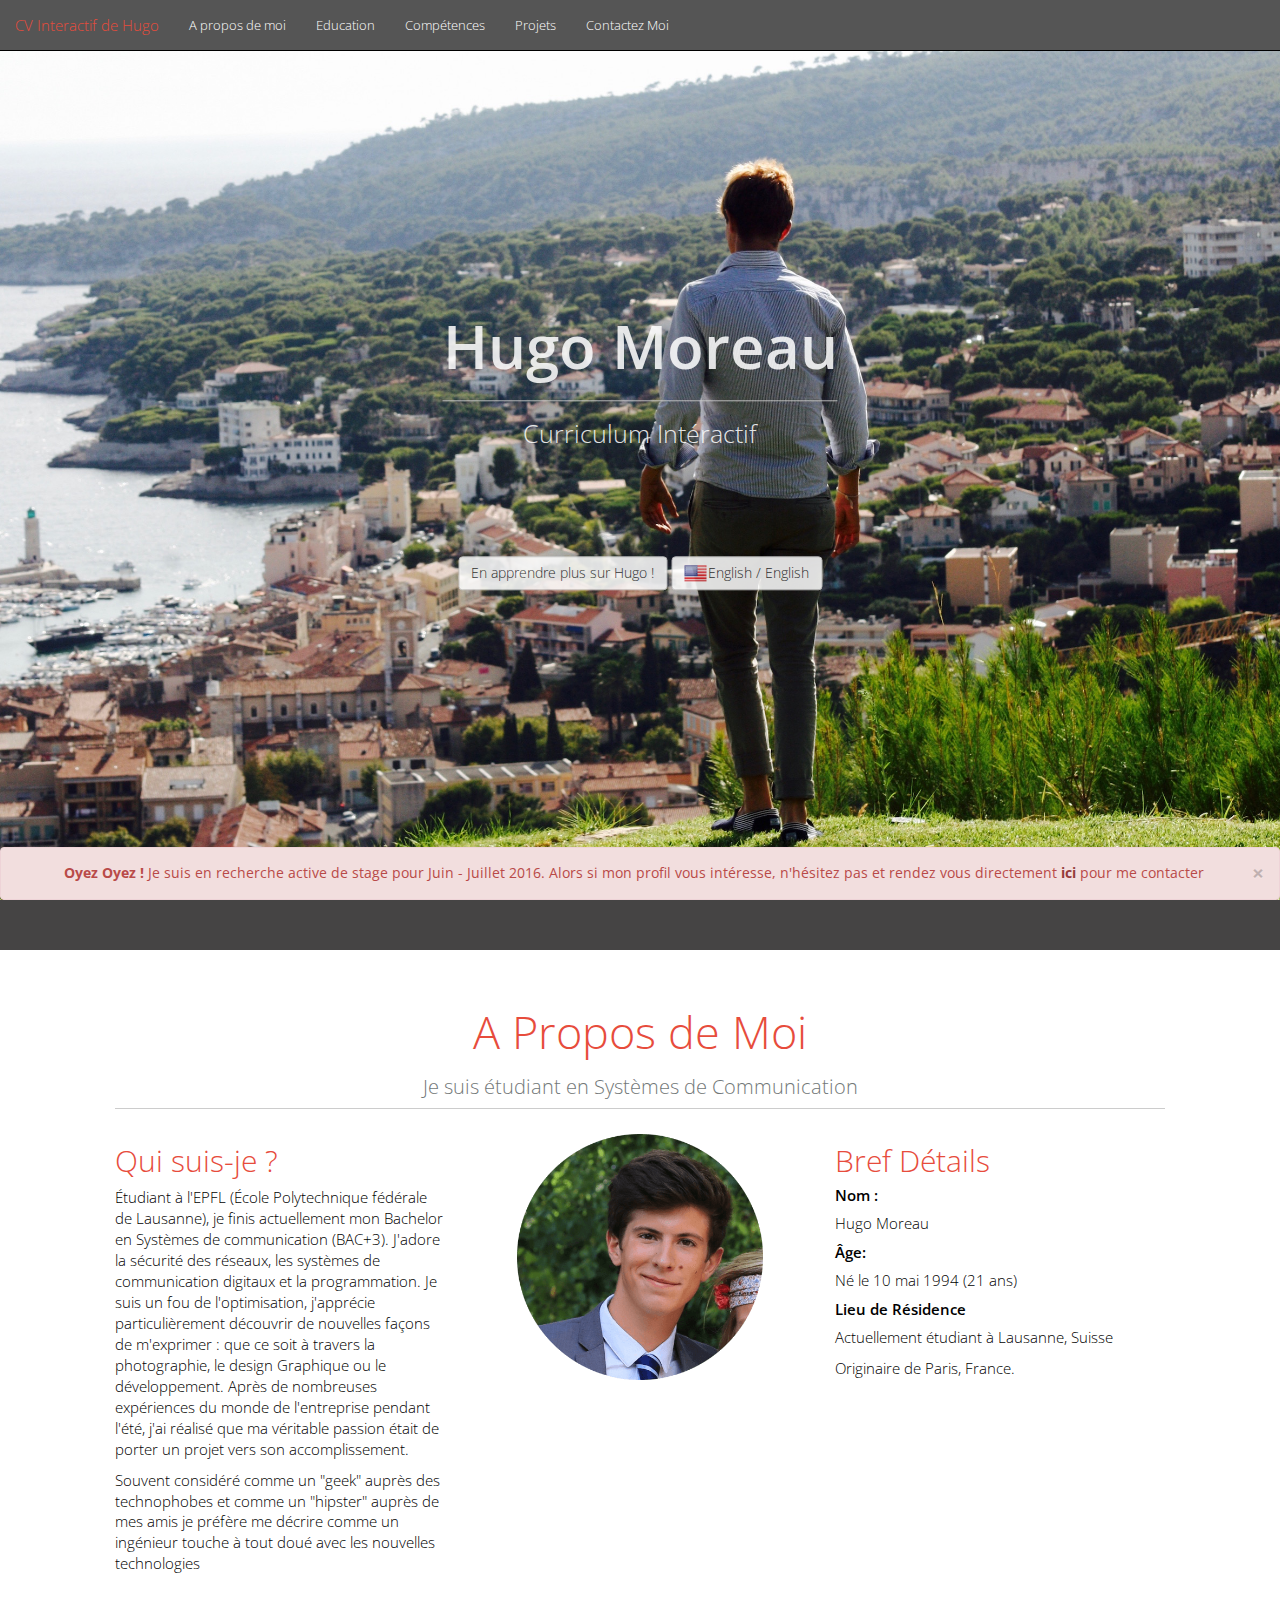
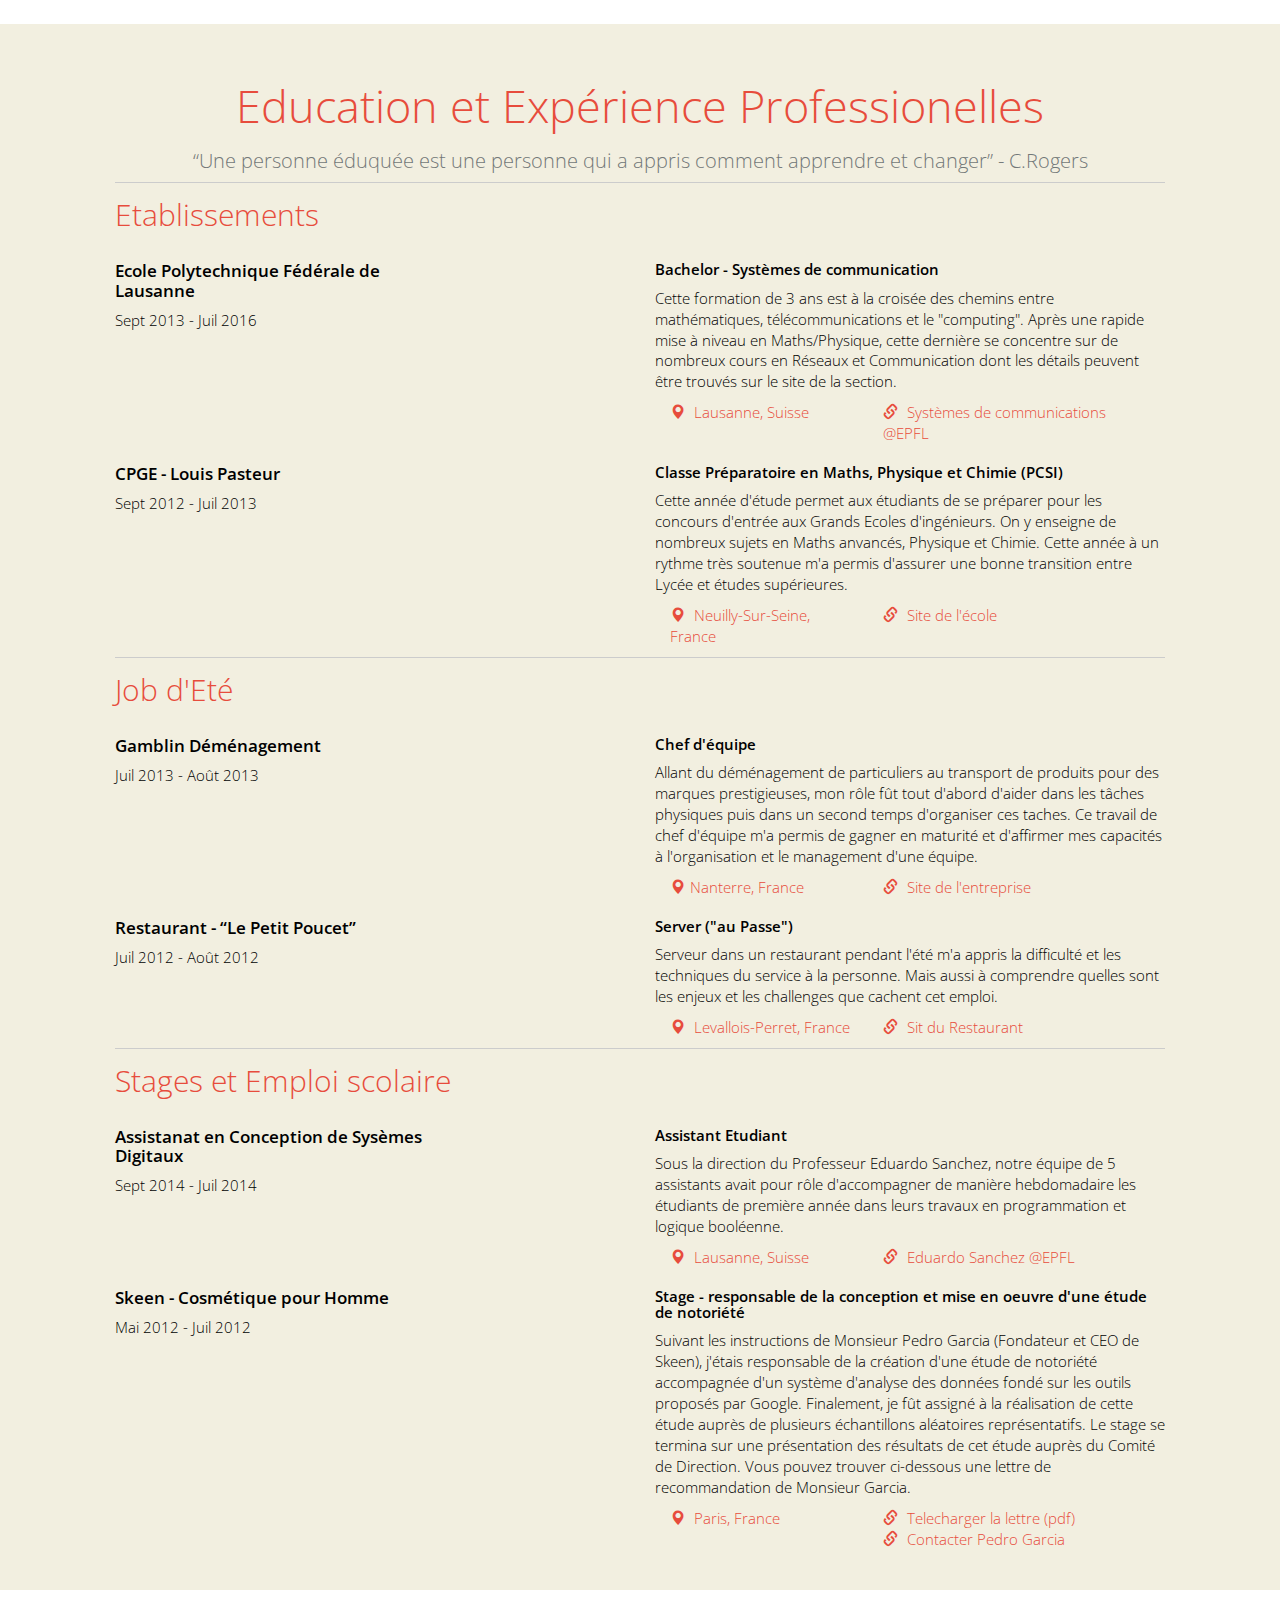
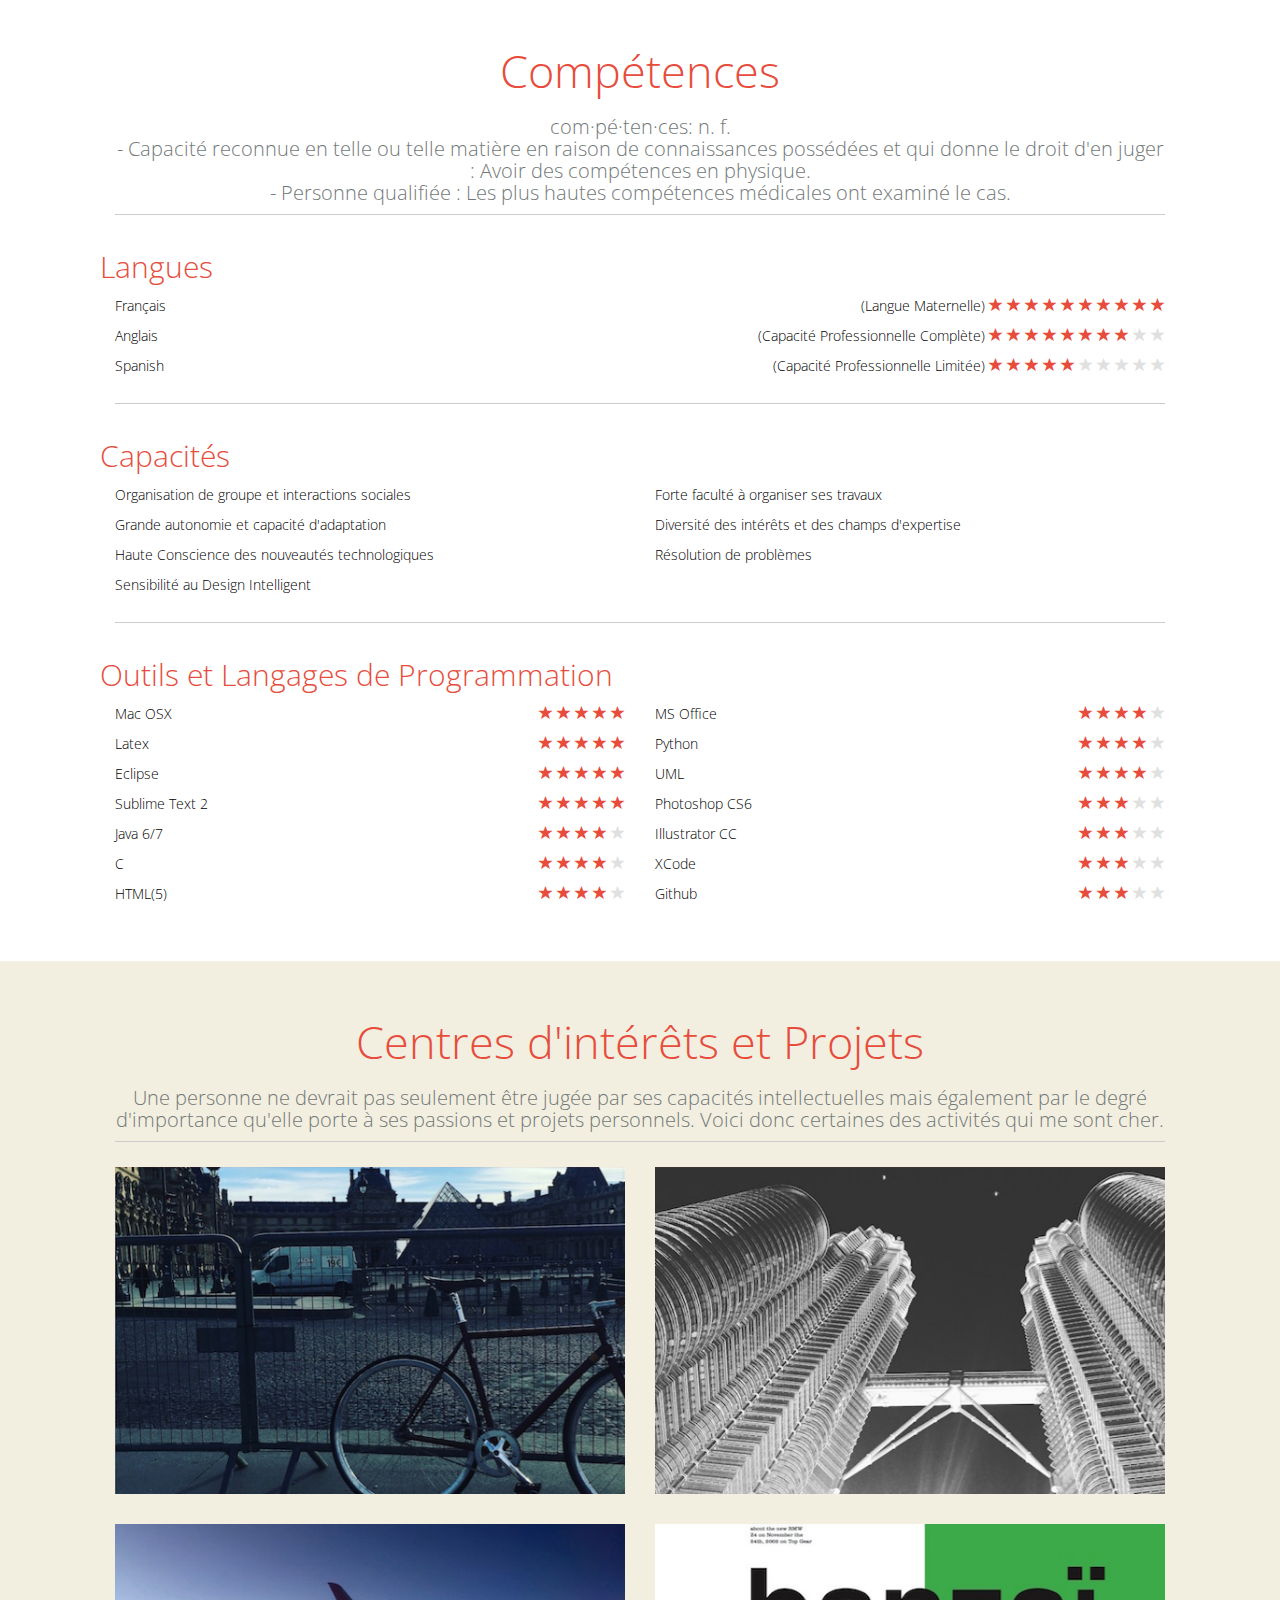
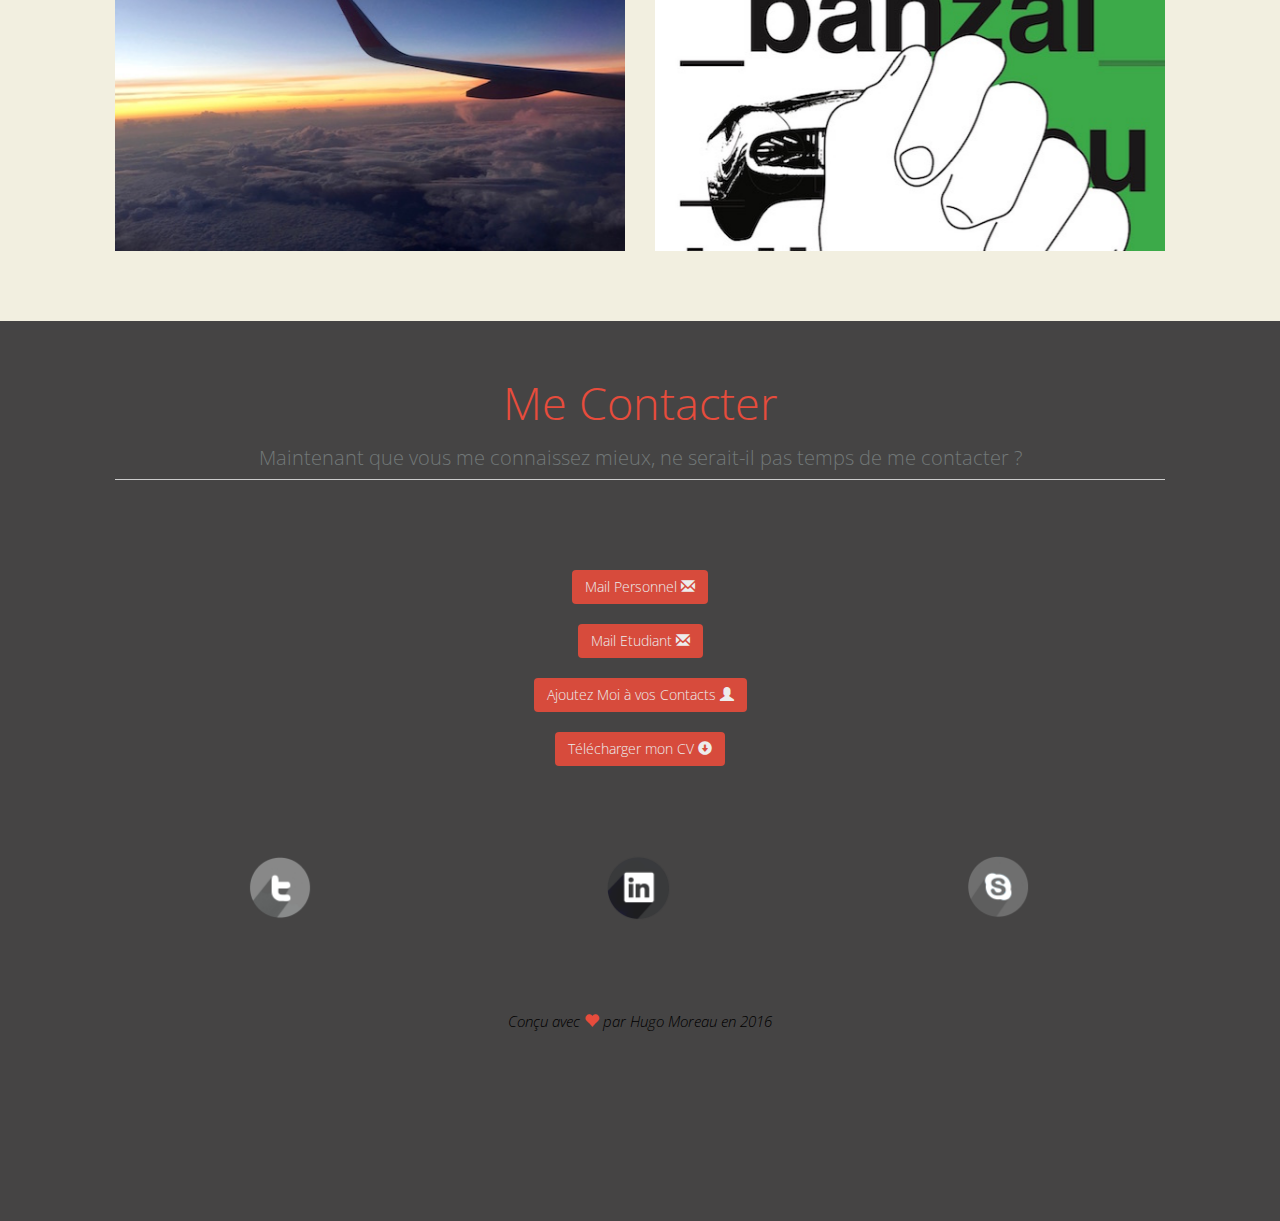
<file: index-fr.html>
<!DOCTYPE html>
<html lang="fr">
    <head>
         <meta name="viewport" content="width=device-width, initial-scale=1 maximum-scale=1"><!--To indicate to the browser that the page will adapt to any screensize-->
        
        
        <meta name="author" content="Hugo Moreau" />
        <meta name="description" content="I'm Hugo Moreau, tired of the usual resume format, trying to make my skills help me in my quest to originality." />
        <meta name="keywords" content="Hugo Moreau, Resume, EPFL, Communication Systems, Online, CV, " />
        <title>Hugo Moreau - Curriculum Intéractif</title>
        <!--Bootstrap CSS-->
        <link rel="stylesheet" href="css/bootstrap.min.css" />
        <!--Custom CSS-->
        <link rel="stylesheet" href="css/custom.css" />
        <!-- Languages flag-->
        <link rel="stylesheet" href="css/languages.min.css"/>

        <!--Fonts-->
        <link href='https://fonts.googleapis.com/css?family=Open+Sans:300,600,400,700,300italic' rel='stylesheet' type='text/css'>
    </head>

    <body data-spy="scroll" data-target=".navbar">
        <div class="container-fluid alert alert-danger alert-dismissible" role="alert" style="text-align:center">
            <button type="button" class="close" data-dismiss="alert" aria-label="Close">
                <span aria-hidden="true">&times;</span>
            </button>
            <strong>Oyez Oyez !</strong> Je suis en recherche active de stage pour Juin - Juillet 2016. Alors si mon profil vous intéresse, n'hésitez pas et rendez vous directement
            <a href="#contact" class="alert-link"> ici</a> pour me contacter
        </div><!--/.alert-->
        <div class="page-section container-fluid" id="presentation">
            <div id = "centered-title">
                <div id = title-up>
                    Hugo Moreau 
                    <hr/>
                </div><!--/#title-up-->
                <div id = title-down>Curriculum Intéractif</div><!--/#title-down-->
                
                <div id="clickable">
                    <a class="btn btn-default" href="#about-me" role="button">En apprendre plus sur Hugo !</a>
                    <a href = "index.html" class="btn btn-default">
                        <span class="lang-sm lang-lbl-full" lang="en"></span>
                    </a><!--/.btn-->
                </div><!--/#clickable-->
                
            </div><!--/#Centered-title-->
        </div><!--/#presentation-->
        
        <nav class="navbar navbar-default navbar-fixed-top">
             <div class="container-fluid">
                <div class="navbar-header">
                    <button type="button" id="nav-toggle" class="navbar-toggle" data-toggle="collapse" data-target="#main-nav">
                        <span class="sr-only">Toggle navigation</span>
                        <span class="icon-bar"></span>
                        <span class="icon-bar"></span>
                        <span class="icon-bar"></span>
                    </button>
                    
                    <a href="#presentation" class="navbar-brand">CV Interactif de Hugo</a>
                </div><!--/.navbar-header-->
               
                
                <div id="main-nav" class="collapse navbar-collapse">
                    <ul class="nav navbar-nav">
                        <li class="hidden active">
                            <a href="#presentation"></a>
                        </li>
                        <li><a href="#about-me">A propos de moi</a></li>
                        <li><a href="#education">Education</a></li>
                        <li><a href="#abilities">Compétences</a></li>
                        <li><a href="#projects">Projets</a></li>
                        <li><a href="#contact">Contactez Moi</a></li>
                    </ul>
                </div><!--/.navbar-collapse-->
                
            </div><!--/.container-fluid-->  
        </nav><!--/.navbar-->

        <div id="about-me" class="page-section container-fluid">
            <div class="container">
                <h1>A Propos de Moi</h1>
                <h2>Je suis étudiant en Systèmes de Communication</h2>  
                <hr/>
                <div class = "row">
                    <div class = "col-md-4 text center">
                        <h3>
                            Qui suis-je ?
                        </h3>
                        <p>Étudiant à l'EPFL (École Polytechnique fédérale de Lausanne), je finis actuellement mon Bachelor en Systèmes de communication (BAC+3). J'adore la sécurité des réseaux, les systèmes de communication digitaux et la programmation. Je suis un fou de l'optimisation, j'apprécie particulièrement découvrir de nouvelles façons de m'exprimer : que ce soit à travers la photographie, le design Graphique ou le développement. Après de nombreuses expériences du monde de l'entreprise pendant l'été, j'ai réalisé que ma véritable passion était de porter un projet vers son accomplissement.
                        </p>
                        <p>Souvent considéré comme un "geek" auprès des technophobes et comme un "hipster" auprès de mes amis je préfère me décrire comme un ingénieur touche à tout doué avec les nouvelles technologies
                        </p>
                    </div><!-- Left Section -->

                    <div class = "col-md-4 text-center">
                    <img src="images/rounded-pic.png" alt="Profile Picture" width="246" height="246">

                    </div><!-- Center Section-->

                    <div class = "col-md-4">
                        <h3>
                            Bref Détails
                        </h3>
                        <div class = "container-fluid">
                            <h5>Nom : </h5>
                            <p>Hugo Moreau</p>
                            <h5>Âge:</h5>
                            <p>Né le 10 mai 1994 (21 ans)</p>
                            <h5>Lieu de Résidence</h5>
                            <p>Actuellement étudiant à Lausanne, Suisse</p>
                            <p>Originaire de Paris, France.</p>
                        </div><!--End of the fluid container-->  
                    </div><!-- Right Division--> 
                </div><!--/#row-->   
            </div><!--/.container--> <!--Allows to reduce the witdth to 1080px max-->
            
        </div><!--/#about-me-->

        <div id="education" class="page-section">
            <div class="container">
                <h1>Education et Expérience Professionelles</h1>
                <h2>“Une personne éduquée est une personne qui a appris comment apprendre et changer” - C.Rogers</h2>
                
                <hr/>
                <!--==========================--> 
                <!--========ESTABLISHMENTS====-->
                <!--==========================--> 
                <h3>
                    Etablissements
                </h3>

                <!--One School-->
                <div class ="row">
                    <div class = "col-sm-4 no-padding text center">
                        <h4>
                            Ecole Polytechnique Fédérale de Lausanne
                        </h4>
                        <p>
                            Sept 2013 - Juil 2016
                        </p>
                    </div><!-- Left Section -->

                    <div class = "col-sm-6 no-padding col-sm-offset-2" >
                        <h5>
                            Bachelor - Systèmes de communication
                        </h5>
                        <div class="descriptions">
                            <p>
                            Cette formation de 3 ans est à la croisée des chemins entre mathématiques, télécommunications et le "computing". Après une rapide mise à niveau en Maths/Physique, cette dernière se concentre sur de nombreux cours en Réseaux et Communication dont les détails peuvent être trouvés sur le site de la section.
                            </p>
                        </div>
                        <div class="links col-sm-5 text center">
                            <span class="glyphicon glyphicon-map-marker"></span>
                            Lausanne, Suisse
                        </div>
                        <div class="links col-sm-7 text center">
                            <span class="glyphicon glyphicon-link"></span>
                            <a href="http://ic.epfl.ch/communication-systems" target="_blank">Systèmes de communications @EPFL</a>
                        </div>
                    </div><!--Right Section-->
                </div>

                 <!--One School-->
                <div class ="row">
                    <div class = "col-sm-4 no-padding  text center">
                        <h4>
                           CPGE - Louis Pasteur
                        </h4>
                        <p>
                            Sept 2012 - Juil 2013
                        </p>
                    </div><!-- Left Section -->

                    <div class = "col-sm-6 no-padding col-sm-offset-2" >
                        <h5>
                            Classe Préparatoire en Maths, Physique et Chimie (PCSI)
                        </h5>
                        <div class="descriptions">
                            <p>
                            Cette année d'étude permet aux étudiants de se préparer pour les concours d'entrée aux Grands Ecoles d'ingénieurs. On y enseigne de nombreux sujets en Maths anvancés, Physique et Chimie. Cette année à un rythme très soutenue m'a permis d'assurer une bonne transition entre Lycée et études supérieures.
                            </p>
                        </div>
                        <div class="links col-sm-5 text center">
                            <span class="glyphicon glyphicon-map-marker"></span>
                        Neuilly-Sur-Seine, France 
                        </div>
                        <div class="links col-sm-7 text center">
                            <span class="glyphicon glyphicon-link"></span>
                            <a href="http://www.lyc-pasteur-neuilly.ac-versailles.fr" target="_blank">Site de l'école</a>
                        </div>    
                    </div><!--Right Section-->
                </div><!--/.row-->
                <hr/>
                <!--==========================--> 
                <!--SUMMER JOBS-->
                <!--==========================--> 
                <h3>
                    Job d'Eté
                </h3>
                <!--One School-->
                <div class ="row">
                    <div class = "col-sm-4 no-padding text center">
                        <h4>
                            Gamblin Déménagement
                        </h4>
                        <p>
                            Juil 2013 - Août 2013
                        </p>
                    </div><!-- Left Section -->

                    <div class = "col-sm-6 no-padding col-sm-offset-2" >
                        <h5>
                            Chef d'équipe
                        </h5>
                        <div class="descriptions">
                            <p>
                            Allant du déménagement de particuliers au transport de produits pour des marques prestigieuses, mon rôle fût tout d'abord d'aider dans les tâches physiques puis dans un second temps d'organiser ces taches. Ce travail de chef d'équipe m'a permis de gagner en maturité et d'affirmer mes capacités à l'organisation et le management d'une équipe.
                            </p>
                        </div>
                        <div class="links col-sm-5 text center">
                            <span class="glyphicon glyphicon-map-marker"></span>Nanterre, France
                        </div>
                        <div class="links col-sm-7 text center">
                            <span class="glyphicon glyphicon-link"></span>
                        <a href="http://www.gamblin.fr" target="_blank">Site de l'entreprise</a>
                        </div>
                    </div><!--Right Section-->
                </div><!--/.row-->

                <!--One School-->
                <div class ="row">
                    <div class = "col-sm-4 no-padding text center">
                        <h4>
                          Restaurant - “Le Petit Poucet”
                        </h4>
                        <p>
                            Juil 2012 - Août 2012
                        </p>
                    </div><!-- Left Section -->

                    <div class = "col-sm-6 no-padding col-sm-offset-2" >
                        <h5>
                            Server ("au Passe")
                        </h5>
                        <div class="descriptions">
                            <p>
                            Serveur dans un restaurant pendant l'été m'a appris la difficulté et les techniques du service à la personne. Mais aussi à comprendre quelles sont les enjeux et les challenges que cachent cet emploi.
                            </p>
                        </div>
                        <div class="links col-sm-5 text center">
                            <span class="glyphicon glyphicon-map-marker"></span>
                            Levallois-Perret, France
                        </div>
                        <div class="links col-sm-7 text center">
                            <span class="glyphicon glyphicon-link"></span>
                            <a href="http://www.le-petit-poucet.com" target="_blank">Sit du Restaurant</a>
                        </div>
                    </div><!--Right Section-->
                </div><!--/.row-->
                <hr />

                <!--==========================--> 
                <!--INTERNSHIP AND SCHOOL JOBS-->
                <!--==========================--> 
                <h3>
                    Stages et Emploi scolaire
                </h3>
                <!--One School-->
                <div class ="row">
                    <div class = "col-sm-4 no-padding text center">
                        <h4>
                            Assistanat en Conception de Sysèmes Digitaux
                        </h4>
                        <p>
                            Sept 2014 - Juil 2014
                        </p>
                    </div><!-- Left Section -->

                    <div class = "col-sm-6 no-padding col-sm-offset-2" >
                        <h5>
                            Assistant Etudiant
                        </h5>

                        <div class="descriptions">
                            <p>
                                Sous la direction du Professeur Eduardo Sanchez, notre équipe de 5 assistants avait pour rôle d'accompagner de manière hebdomadaire les étudiants de première année dans leurs travaux en programmation et logique booléenne.
                            </p>
                        </div>
                        <div class="links col-sm-5 text center">
                            <span class="glyphicon glyphicon-map-marker"></span>
                            Lausanne, Suisse
                        </div>
                        <div class="links col-sm-7 text center">
                            <span class="glyphicon glyphicon-link"></span>
                            <a href="http://people.epfl.ch/eduardo.sanchez?lang=en" target="_blank">Eduardo Sanchez @EPFL</a>
                        </div>
                    </div><!--Right Section-->
                </div><!--/.row-->

                <!--One School-->
                <div class ="row">
                    <div class = "col-sm-4 no-padding text center">
                        <h4>
                            Skeen - Cosmétique pour Homme
                        </h4>
                        <p>
                            Mai 2012 - Juil 2012
                        </p>
                    </div><!-- Left Section -->

                    <div class = "col-sm-6 no-padding col-sm-offset-2" >
                        <h5>
                            Stage - responsable de la conception et mise en oeuvre d'une étude de notoriété
                        </h5>
                        <div class="descriptions">
                            <p>
                            Suivant les instructions de Monsieur Pedro Garcia (Fondateur et CEO de Skeen), j'étais responsable de la création d'une étude de notoriété accompagnée d'un système d'analyse des données fondé sur les outils proposés par Google. Finalement, je fût assigné à la réalisation de cette étude auprès de plusieurs échantillons aléatoires représentatifs. Le stage se termina sur une présentation des résultats de cet étude auprès du Comité de Direction. Vous pouvez trouver ci-dessous une lettre de recommandation de Monsieur Garcia.
                            </p>
                        </div><!--/#descriptions-->
                        <div class="links col-sm-5 text center">
                            <span class="glyphicon glyphicon-map-marker"></span>
                            Paris, France
                        </div>
                        <div class="links col-sm-7 text center">
                            <span class="glyphicon glyphicon-link"></span>
                            <a href="files-dwnld/LettreRecommandationSkeen.pdf" download="RecommandationLetter.pdf">Telecharger la lettre (pdf)</a><br/>
                            <span class="glyphicon glyphicon-link"></span>
                            <a href="mailto:pedrogarcia@skeen.fr">Contacter Pedro Garcia</a>
                        </div>
                    </div><!--Right Section-->
                </div><!--/.row-->
            </div><!--Container--><!-- to allow reduction to ma 1080px-->
        </div><!--/#education-->

        <div id="abilities" class="page-section">
            <div class="container">
                <h1>Compétences</h1>
                <h2>
                com·pé·ten·ces: n. f.<br/>
            - Capacité reconnue en telle ou telle matière en raison de connaissances possédées et qui donne le droit d'en juger : Avoir des compétences en physique. <br/>
            - Personne qualifiée : Les plus hautes compétences médicales ont examiné le cas.
                </h2>
                <hr> 

                <!--==========================--> 
                <!--Languages-->
                <!--==========================--> 
                <div class="row" > 
                    <h3>
                        Langues
                    </h3>
                    <div class = "col-sm-12 text center">
                        <ul class ="no-bullets with-effects">
                        <li>
                            <span class="ability-title">Français</span><!--/.ability-title -->
                            <span class="ability-score">
                                <span class="comments">(Langue Maternelle)</span>
                                <span class="glyphicon glyphicon-star filled"></span>
                                <span class="glyphicon glyphicon-star filled"></span>
                                <span class="glyphicon glyphicon-star filled"></span>
                                <span class="glyphicon glyphicon-star filled"></span>
                                <span class="glyphicon glyphicon-star filled"></span>
                                <span class="glyphicon glyphicon-star filled"></span>
                                <span class="glyphicon glyphicon-star filled"></span>		
                                <span class="glyphicon glyphicon-star filled"></span>
                                <span class="glyphicon glyphicon-star filled"></span>
                                <span class="glyphicon glyphicon-star filled"></span>
                            </span><!--/.ability-score -->
                        </li>
                        <li>
                            <span class="ability-title">Anglais</span><!--/.ability-title -->
                            <span class="ability-score">
                                <span class="comments">(Capacité Professionnelle Complète)</span>

                                <span class="glyphicon glyphicon-star filled"></span>
                                <span class="glyphicon glyphicon-star filled"></span>
                                <span class="glyphicon glyphicon-star filled"></span>
                                <span class="glyphicon glyphicon-star filled"></span>
                                <span class="glyphicon glyphicon-star filled"></span>
                                <span class="glyphicon glyphicon-star filled"></span>
                                <span class="glyphicon glyphicon-star filled"></span>		
                                <span class="glyphicon glyphicon-star filled"></span>
                                <span class="glyphicon glyphicon-star "></span>
                                <span class="glyphicon glyphicon-star "></span>
                            </span><!--/.ability-score -->
                        </li>
                        <li>
                            <span class="ability-title">Spanish</span><!--/.ability-title -->
                            <span class="ability-score">
                                <span class="comments">(Capacité Professionnelle Limitée)</span>
                                <span class="glyphicon glyphicon-star filled"></span>
                                <span class="glyphicon glyphicon-star filled"></span>
                                <span class="glyphicon glyphicon-star filled"></span>
                                <span class="glyphicon glyphicon-star filled"></span>
                                <span class="glyphicon glyphicon-star filled"></span>
                                <span class="glyphicon glyphicon-star "></span>
                                <span class="glyphicon glyphicon-star "></span>		
                                <span class="glyphicon glyphicon-star "></span>
                                <span class="glyphicon glyphicon-star "></span>
                                <span class="glyphicon glyphicon-star "></span>
                            </span><!--/.ability-score -->
                        </li>
                        </ul>
                    </div><!--/.col-sm-12-->

                </div><!--./row-->
                <hr />

                <!--==========================--> 
                <!--Skills-->
                <!--==========================-->       
                <div class = "row">
                    <h3>
                        Capacités
                    </h3>
                    <div class = "col-sm-6 text center">
                        <ul class ="no-bullets">
                            <li>Organisation de groupe et interactions sociales </li>
                            <li>Grande autonomie et capacité d'adaptation</li>
                            <li>Haute Conscience des nouveautés technologiques</li>
                            <li>Sensibilité au Design Intelligent</li>
                        </ul>
                    </div><!--/.col-sm-6--> 

                    <div class = "col-sm-6 text center">
                        <ul class ="no-bullets">
                            <li>Forte faculté à organiser ses travaux</li>
                            <li>Diversité des intérêts et des champs d'expertise</li>
                            <li>Résolution de problèmes</li>
                        </ul>
                    </div><!--/.col-sm-6-->  
                </div><!--./row-->
                <hr />

                <!--==========================--> 
                <!--Tools-->
                <!--==========================--> 
                <div class="row" ><!--./row-->
                    <h3>
                    Outils et Langages de Programmation
                    </h3>

                    <div class = "col-md-6">
                        <ul class="no-bullets with-effects">
                            <li>
                                <span class="ability-title">Mac OSX</span><!--/.ability-title -->
                                <span class="ability-score">
                                    <span class="glyphicon glyphicon-star filled"></span>
                                    <span class="glyphicon glyphicon-star filled"></span>		
                                    <span class="glyphicon glyphicon-star filled"></span>
                                    <span class="glyphicon glyphicon-star filled"></span>
                                    <span class="glyphicon glyphicon-star filled"></span>
                                </span><!--/.ability-score -->
                            </li>
                            <li>
                                <span class="ability-title">Latex</span><!--/.ability-title -->
                                <span class="ability-score">
                                    <span class="glyphicon glyphicon-star filled"></span>
                                    <span class="glyphicon glyphicon-star filled"></span>		
                                    <span class="glyphicon glyphicon-star filled"></span>
                                    <span class="glyphicon glyphicon-star filled"></span>
                                    <span class="glyphicon glyphicon-star filled"></span>
                                </span><!--/.ability-score -->
                            </li>
                            <li>
                                <span class="ability-title">Eclipse</span><!--/.ability-title -->
                                <span class="ability-score">
                                    <span class="glyphicon glyphicon-star filled"></span>
                                    <span class="glyphicon glyphicon-star filled"></span>		
                                    <span class="glyphicon glyphicon-star filled"></span>
                                    <span class="glyphicon glyphicon-star filled"></span>
                                    <span class="glyphicon glyphicon-star filled"></span>
                                </span><!--/.ability-score -->
                            </li>
                            <li>
                                <span class="ability-title">Sublime Text 2</span><!--/.ability-title -->
                                <span class="ability-score">
                                    <span class="glyphicon glyphicon-star filled"></span>
                                    <span class="glyphicon glyphicon-star filled"></span>	
                                    <span class="glyphicon glyphicon-star filled"></span>
                                    <span class="glyphicon glyphicon-star filled"></span>
                                    <span class="glyphicon glyphicon-star filled"></span>
                                </span><!--/.ability-score -->
                            </li>
                            <li>
                                <span class="ability-title">Java 6/7</span><!--/.ability-title -->
                                <span class="ability-score">
                                    <span class="glyphicon glyphicon-star filled"></span>
                                    <span class="glyphicon glyphicon-star filled"></span>		
                                    <span class="glyphicon glyphicon-star filled"></span>
                                    <span class="glyphicon glyphicon-star filled"></span>
                                    <span class="glyphicon glyphicon-star "></span>
                                </span><!--/.ability-score -->
                            </li>
                            <li>
                                <span class="ability-title">C</span><!--/.ability-title -->
                                <span class="ability-score">
                                    <span class="glyphicon glyphicon-star filled"></span>
                                    <span class="glyphicon glyphicon-star filled"></span>		
                                    <span class="glyphicon glyphicon-star filled"></span>
                                    <span class="glyphicon glyphicon-star filled"></span>
                                    <span class="glyphicon glyphicon-star "></span>
                                </span><!--/.ability-score -->
                            </li>
                            <li>
                                <span class="ability-title">HTML(5)</span><!--/.ability-title -->
                                <span class="ability-score">
                                    <span class="glyphicon glyphicon-star filled"></span>
                                    <span class="glyphicon glyphicon-star filled"></span>		
                                    <span class="glyphicon glyphicon-star filled"></span>
                                    <span class="glyphicon glyphicon-star filled"></span>
                                    <span class="glyphicon glyphicon-star "></span>
                                </span><!--/.ability-score -->
                            </li>
                        </ul>
                    </div><!--./col-md-6-->
                    <div class = "col-md-6">
                        <ul class="no-bullets with-effects">
                            <li>
                                <span class="ability-title">MS Office</span><!--/.ability-title -->
                                <span class="ability-score">
                                    <span class="glyphicon glyphicon-star filled"></span>
                                    <span class="glyphicon glyphicon-star filled"></span>		
                                    <span class="glyphicon glyphicon-star filled"></span>
                                    <span class="glyphicon glyphicon-star filled"></span>
                                    <span class="glyphicon glyphicon-star "></span>
                                </span><!--/.ability-score -->
                            </li>
                            <li>
                                <span class="ability-title">Python</span><!--/.ability-title -->
                                <span class="ability-score">
                                    <span class="glyphicon glyphicon-star filled"></span>
                                    <span class="glyphicon glyphicon-star filled"></span>		
                                    <span class="glyphicon glyphicon-star filled"></span>
                                    <span class="glyphicon glyphicon-star filled"></span>
                                    <span class="glyphicon glyphicon-star "></span>
                                </span><!--/.ability-score -->
                            </li>
                            <li>
                                <span class="ability-title">UML</span><!--/.ability-title -->
                                <span class="ability-score">
                                    <span class="glyphicon glyphicon-star filled"></span>
                                    <span class="glyphicon glyphicon-star filled"></span>		
                                    <span class="glyphicon glyphicon-star filled"></span>
                                    <span class="glyphicon glyphicon-star filled"></span>
                                    <span class="glyphicon glyphicon-star "></span>
                                </span><!--/.ability-score -->
                            </li>
                            <li>
                                <span class="ability-title">Photoshop CS6</span><!--/.ability-title -->
                                <span class="ability-score">
                                    <span class="glyphicon glyphicon-star filled"></span>
                                    <span class="glyphicon glyphicon-star filled"></span>		
                                    <span class="glyphicon glyphicon-star filled"></span>
                                    <span class="glyphicon glyphicon-star "></span>
                                    <span class="glyphicon glyphicon-star "></span>
                                </span><!--/.ability-score -->
                            </li>
                            <li>
                                <span class="ability-title">Illustrator CC</span><!--/.ability-title -->
                                <span class="ability-score">
                                    <span class="glyphicon glyphicon-star filled"></span>
                                    <span class="glyphicon glyphicon-star filled"></span>		
                                    <span class="glyphicon glyphicon-star filled"></span>
                                    <span class="glyphicon glyphicon-star "></span>
                                    <span class="glyphicon glyphicon-star "></span>
                                </span><!--/.ability-score -->
                            </li>
                            <li>
                                <span class="ability-title">XCode</span><!--/.ability-title -->
                                <span class="ability-score">
                                    <span class="glyphicon glyphicon-star filled"></span>
                                    <span class="glyphicon glyphicon-star filled"></span>		
                                    <span class="glyphicon glyphicon-star filled"></span>
                                    <span class="glyphicon glyphicon-star "></span>
                                    <span class="glyphicon glyphicon-star "></span>
                                </span><!--/.ability-score -->
                            </li>
                            <li>
                                <span class="ability-title">Github</span><!--/.ability-title -->
                                <span class="ability-score">
                                    <span class="glyphicon glyphicon-star filled"></span>
                                    <span class="glyphicon glyphicon-star filled"></span>	
                                    <span class="glyphicon glyphicon-star filled"></span>
                                    <span class="glyphicon glyphicon-star "></span>
                                    <span class="glyphicon glyphicon-star "></span>
                                </span><!--/.ability-score -->
                            </li>
                        </ul>
                    </div><!--./col-md-6-->
                </div>   
            </div><!--/.container-->
        </div><!--/#abilities-->

        <div id="projects" class="page-section">
            <div class="container">
                <h1>Centres d'intérêts et Projets</h1>
                <h2>Une personne ne devrait pas seulement être jugée par ses capacités intellectuelles mais également par le degré d'importance qu'elle porte à ses passions et projets personnels. Voici donc certaines des activités qui me sont cher.</h2>
                <hr/> 
                <div class="row hidden-phone">
                    <div class="col-md-6 col-sm-12 col-xs-12">
                        <figure class="effect">
                            <img src="/images/IMG_0004.JPG" alt="fixed gear picture" />
                            <figcaption>
                                <h5>Pratique du Fixed Gear</h5>
                                <p>
                                Le premier objet de grande valeur que je me soit offert. J'apprécie particulièrement me déplacer dans Paris et Lausanne en vélo depuis 2012 ou bien me rendre à l'hippodrome de Longchamp pour me détendre après une longue semaine.
                                </p>  

                                 <a class="btn btn-red" href="https://www.strava.com/athletes/2288693" target="_blank" role="button">Liens vers Strava</a>
                            </figcaption> 
                        </figure>
                    </div><!--/.col-->
                    <div class="col-md-6 col-sm-12 col-xs-12">
                        <figure class="effect">
                            <img src="/images/IMG_0261.jpg" alt="Petronas Towers Pictures" />
                            <figcaption>
                                <h5>Photographie - Amateur</h5>
                                <p>
                                Mes voyages m'ont permis de commencer la photographie autour du monde et plus particulièrement en Asie du Sud-Est. Ce fût pour moi un moyen de conserver une trace de mes expériences et de les partager avec mes proches.
                                </p>
                               <a class="btn btn-red" href="http://superhmoreauthings.tumblr.com" target="_blank" role="button">Voir mon Tumblr</a>
                                <a class="btn btn-red" href=" https://www.instagram.com/hugollin/" target="_blank" role="button">Voir mon Instagram</a>
                            </figcaption> 
                        </figure>
                    </div><!--/.col-->
                    <div class="col-md-6 col-sm-12 col-xs-12">
                        <figure class="effect">
                            <img src="/images/IMG_1494.jpg" alt="Plane in The sunset" />
                            <figcaption>
                                <h5>Année d'échange à Singapour</h5>
                                <p>
                                J'ai passé la totalité de mon année d'échange à NTU (Nanyang Technological University). Une riche éxpérience sur le plan humain. Cela m'a permis d'effectuer de nombreux voyages et de découvrir une culture jusqu'alors inconnue.
                                </p>
                                 <a class="btn btn-red" href="https://www.dropbox.com/s/bmhap1cubynwqtq/Rapport%20Echange.pages?dl=0" target="_blank" role="button">Voir mon Rapport</a>
                            </figcaption> 
                        </figure>
                    </div><!--/.col-->
                    <div class="col-md-6 col-sm-12 col-xs-12">
                        <figure class="effect">
                            <img src="/images/final.jpg" alt="Graphical Design final Year Poster" />
                            <figcaption>
                                <h5>Design Graphique</h5>
                                <p>
                                En 2ème année de Bachelor, l'EPFL propose de suivre un cours de Design Graphique en tant que Science Humaine et Sociale, en partenariat avec l'ECAL. Cela m'a introduit à Adobe Illustrator et à une nouvelle façon de créer du contenu.
                                </p>
                                <a class="btn btn-red" href="https://www.dropbox.com/s/0llf9qaujjz03tq/printA0%20copy.pdf?dl=0" target="_blank" role="button">Voir le projet</a>
                                <a class="btn btn-red" href="http://www.ecal.ch/fr/100/homepage" target="_blank" role="button">Site de l'ECAL</a>
                            </figcaption> 
                        </figure>
                    </div><!--/.col-->
                </div><!--/.hidden-phone-->
                <div class="row hidden-desktop">
                    <div class="col-md-6 col-sm-12 col-xs-12">
                        <h5>Pratique du Fixed Gear</h5>
                                <p>
                                Le premier objet de grande valeur que je me sois offert. J'apprécie particulièrement me déplacer dans Paris et Lausanne en vélo depuis 2012 ou bien me rendre à l'hippodrome de Longchamp pour me détendre après une longue semaine.
                                </p>  

                        <figure>
                            <img src="/images/IMG_0004.JPG" alt="fixed gear picture" />
                            <figcaption>
                                <h5>
                                <a class="btn btn-white" href="https://www.strava.com/athletes/2288693" target="_blank" role="button">Lien Vers Strava</a>
                                </h5>
                            </figcaption>
                        </figure>
                    </div><!--/.col-->
                    <div class="col-md-6 col-sm-12 col-xs-12"><!--/.col-->
                         <h5>Photographie - Amateur</h5>
                                <p>
                                Mes voyages m'ont permis de commencer la photographie autour du monde et plus particulièrement en Asie du Sud-Est. Ce fût pour moi un moyen de conserver une trace de mes expériences et de les partager avec mes proches.
                                </p>
                        <figure>
                            <img src="/images/IMG_0261.jpg" alt="Petronas Towers Pictures" />
                            <figcaption>
                                <h5>
                                    <a class="btn btn-white" href="http://superhmoreauthings.tumblr.com" target="_blank" role="button">Voir Mon Tumblr</a>
                                    <a class="btn btn-white" href=" https://www.instagram.com/hugollin/" target="_blank" role="button">Voir Mon Instagram</a>
                                </h5>
                            </figcaption> 
                        </figure>
                    </div><!--/.col-->
                    <div class="col-md-6 col-sm-12 col-xs-12">
                        <h5>Année d'échange à Singapour</h5>
                                <p>
                                J'ai passé la totalité de mon année d'échange à NTU (Nanyang Technological University). Une riche éxpérience sur le plan humain. Cela m'a permis d'effectuer de nombreux voyage et de découvrir une culture jusqu'alors inconnue.
                                </p>
                        <figure>
                            <img src="/images/IMG_1494.jpg" alt="Plane in The sunset" />
                            <figcaption>
                                <h5>
                                    <a class="btn btn-white" href="https://www.dropbox.com/s/bmhap1cubynwqtq/Rapport%20Echange.pages?dl=0" target="_blank" role="button">Voir Mon Rapport</a>                          </h5>
                            </figcaption> 
                        </figure>
                    </div><!--/.col-->
                    <div class="col-md-6 col-sm-12 col-xs-12">
                        <h5>Design Graphique</h5>
                                <p>
                                En 2ème année de Bachelor, l'EPFL propose de suivre un cours de Design Graphique en tant que Science Humaine et Sociale, en partenariat avec l'ECAL. Cela m'a introduit à Adobe Illustrator et à une nouvelle façon de créer du contenu.
                                </p>
                        <figure>
                            <img src="/images/final.jpg" alt="Graphical Design final Year Poster" />
                            <figcaption>
                                <h5>
                                    <a class="btn btn-white" href="https://www.dropbox.com/s/0llf9qaujjz03tq/printA0%20copy.pdf?dl=0" target="_blank" role="button">Voir Projet</a>
                                    <a class="btn btn-white" href="http://www.ecal.ch/fr/100/homepage" target="_blank" role="button">Lien Vers l'ECAL</a>
                                </h5>
                            </figcaption> 
                        </figure>
                    </div><!--/.col-->
                 </div><!--/.hidden-desktop-->
            </div>
        </div><!--/#projects-->

        <div id="contact" class="page-section">
            <div class="container">
                <h1>Me Contacter</h1>
                <h2>Maintenant que vous me connaissez mieux, ne serait-il pas temps de me contacter ?</h2>
                <hr/>
                <div class="mail-container">
                     <div class="row text-center">
                        <a class="btn btn-white" href="mailto:moreauhugo@me.com">
                            Mail Personnel <span class="glyphicon glyphicon-envelope"></span>
                        </a>
                    </div>
                    <div class="row text-center">
                        <a class="btn btn-white" href="mailto:hugo.moreau@epfl.ch">
                            Mail Etudiant <span class="glyphicon glyphicon-envelope"></span>
                        </a>
                    </div>
                    <div class="row text-center">
                        <a class="btn btn-white" href="/images/%20vcard-Hugo.vcf">
                            Ajoutez Moi à vos Contacts <span class="glyphicon glyphicon-user"></span>
                        </a>
                    </div>
                     <div class="row text-center">
                         <a class="btn btn-white" href="/files-dwnld/Curriculum_Vitae__French_Version_.pdf" download="CV-HugoMoreau.pdf" role="button">Télécharger mon CV <span class="glyphicon glyphicon-circle-arrow-down"></span></a>
                    </div>
                </div>
                
                <div class="row">
                    <div class="col-xs-4 text-center">
                        <a href="https://twitter.com/moreau_hugo" target="_blank">
                            <img src="images/Twitter.png" alt="Twitter icon">
                        </a>
                    </div>
                    <div class="col-xs-4 text-center">
                        <a href="https://sg.linkedin.com/in/hugo-moreau-9898b6105" target="_blank">
                            <img src="images/Linkedin.png" alt="LinkedIn icon">
                        </a>
                    </div>
                    <div class="col-xs-4 text-center">
                        <a href="skype:moreauhugo94?add">
                            <img src="images/Skype.png" alt="Skype icon" width="70" height="70">
                        </a>
                    </div>
                    
                    
                </div>
                
                <div class = "signature">
                    
                    <p><em>Conçu avec <span class = "glyphicon glyphicon-heart" style  ="color:#e74c3c;"></span> par Hugo Moreau en 2016</em></p>
                </div>
            </div><!--/.container-->    
        </div><!--/#contact-->
            


            
        <!-- Load JavaScript -->
        <script src="http://ajax.googleapis.com/ajax/libs/jquery/1.10.2/jquery.min.js" type="text/javascript"></script>
        <!-- Bootstrap Core JavaScript -->
        <script src="js/bootstrap.min.js" type="text/javascript"></script>
        <!-- Scrolling Nav JavaScript -->
        <script src="js/custom.js"  type="text/javascript"></script>
    </body>
</html>
</file>
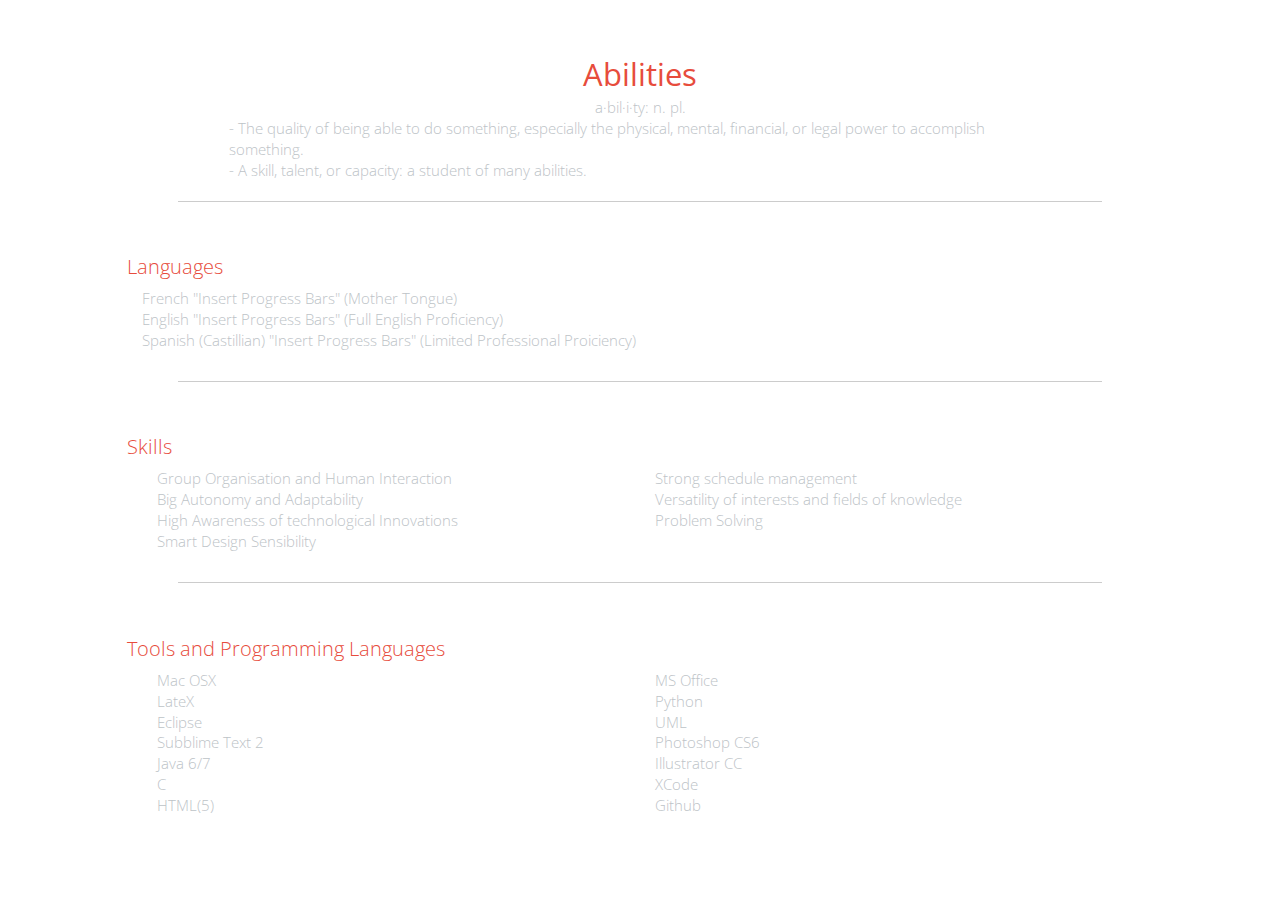
<file: Backup Older Versions/Backup-SeparateFiles/abilities.html>
<!DOCTYPE html>

<html>

    <head>
        <meta name="viewport" content="width=device-width, initial-scale=1">

        <!-- To link the css and our custom css -->
        <link rel="stylesheet" href="css/bootstrap.min.css">
        <link rel="stylesheet" href="css/custom_abilities.css">

        <link href='https://fonts.googleapis.com/css?family=Open+Sans:300,600,400,700,300italic' rel='stylesheet' type='text/css'>

        <!-- To link to jquery -->
        <script src="http://code.jquery.com/jquery-1.10.2.min.js"></script>
        <!-- To link the bootstrap javascript -->
        <script src="js/bootstrap.min.js"></script>

        <title>Hugo Moreau - About Me</title>
    </head>

    <body>

        <div id ="title">Abilities</div>   
        <div id ="subtitle-up">
            a·bil·i·ty: n. pl.</div>
            <div id ="subtitle-down">
    - The quality of being able to do something, especially the physical, mental, financial, or legal power to accomplish something.<br/>
    - A skill, talent, or capacity: a student of many abilities.
            </div>
        <hr/> 

        <!------------------------------> 
        <!----------Languages----------->
        <!------------------------------> 
        <h1>
            Languages
        </h1>
        <div class="container-fluid">
            <p>
            French "Insert Progress Bars" (Mother Tongue)<br/>
            English "Insert Progress Bars" (Full English Proficiency)<br/>
            Spanish (Castillian) "Insert Progress Bars" (Limited Professional Proiciency)
            </p>
        </div>
        <hr/>
        
        
        <!------------------------------> 
        <!----------Skills-------------->
        <!------------------------------>
        <h1>
            Skills
        </h1>
        <div class="container-fluid">
            <div class = "col-sm-6 text center">
                <p>
                    Group Organisation and Human Interaction<br/>
                    Big Autonomy and Adaptability<br/>
                    High Awareness of technological Innovations<br/>
                    Smart Design Sensibility</p>
            </div> 

             <div class = "col-sm-6 text center">
                <p>
                    Strong schedule management<br/>
                    Versatility of interests and fields of knowledge<br/>
                    Problem Solving</p>
            </div>
        </div><!--End of Skills-->    
        <hr/>
        
        <!------------------------------> 
        <!-----------Tools-------------->
        <!------------------------------>
        <h1>
            Tools and Programming Languages
        </h1>
        <div class="container-fluid">
            <div class = "col-sm-6 text center">
                <p>
                    Mac OSX         <br/>
                    LateX           <br/>
                    Eclipse         <br/>
                    Subblime Text 2 <br/>
                    Java 6/7        <br/>
                    C               <br/>
                    HTML(5)         
                </p>
            </div> 
            <div class = "col-sm-6 text center">
                <p>
                    MS Office           <br/>
                    Python              <br/>
                    UML                 <br/>
                    Photoshop CS6       <br/>
                    Illustrator CC      <br/>
                    XCode               <br/>
                    Github       
                </p>
            </div> 
        </div>
       
        
    </body>

</html>
</file>
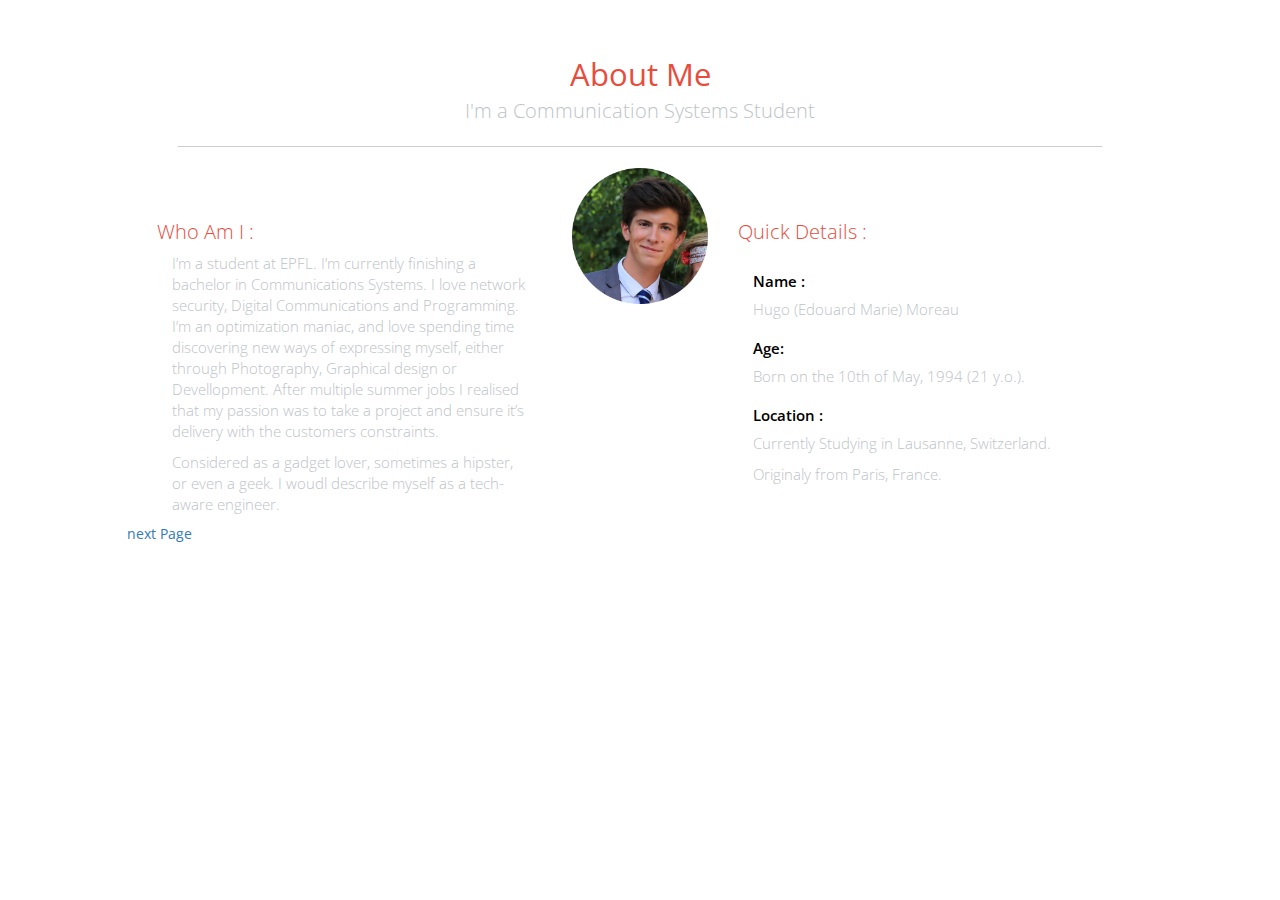
<file: Backup Older Versions/Backup-SeparateFiles/about-me.html>
<!DOCTYPE html>

<html>

<head>
    <meta name="viewport" content="width=device-width, initial-scale=1">

    <!-- To link the css and our custom css -->
    <link rel="stylesheet" href="css/bootstrap.min.css">
    <link rel="stylesheet" href="css/custom_aboutMe.css">
    
    <link href='https://fonts.googleapis.com/css?family=Open+Sans:300,600,400,700,300italic' rel='stylesheet' type='text/css'>

    <!-- To link to jquery -->
    <script src="http://code.jquery.com/jquery-1.10.2.min.js"></script>
    <!-- To link the bootstrap javascript -->
    <script src="js/bootstrap.min.js"></script>

    <title>Hugo Moreau - About Me</title>
</head>

<body>

    <div id ="title">About Me</div>   
    <div id ="subtitle">I'm a Communication Systems Student</div>
    <hr/>
    <div class = "container-fluid">
        <div class = "col-sm-5 text center">
            <h1>
                Who Am I :
            </h1>
            <div class = "container-fluid">
                <p>I’m a student at EPFL. I’m currently finishing a bachelor in Communications Systems. I love network security, Digital Communications and Programming. I’m an optimization maniac, and love spending time discovering new ways of expressing myself, either through Photography, Graphical design or Devellopment. After multiple summer jobs I realised that my passion was to take a project and ensure it’s delivery with the customers constraints.</p>

                <p>Considered as a gadget lover, sometimes a hipster, or even a geek. I woudl describe myself as a tech-aware engineer.</p>
            </div><!--End of container-fluid for the text-->
        </div><!-- Left Section -->

        <div class = "col-sm-2">
            
            <img  class="img-responsive" src="img/rounded-pic.png" alt="Profile Picture" style="max-height:170px;">
            
        </div><!-- Center Section-->

        <div class = "col-sm-5">
            <h1>
                Quick Details :
            </h1>
            <div class = "container-fluid">
                <h2>Name : </h2>
                <p>Hugo (Edouard Marie) Moreau</p>
                <h2>Age:</h2>
                <p>Born on the 10th of May, 1994 (21 y.o.).</p>
                <h2>Location : </h2>
                <p>Currently Studying in Lausanne, Switzerland.
                <p>Originaly from Paris, France.</p>
            </div><!--End of the fluid container-->  
        </div><!-- Right Division--> 
    </div><!--End of the fluid container-->   
        
    <a href="education.html">next Page</a>
</body>

</html>
</file>
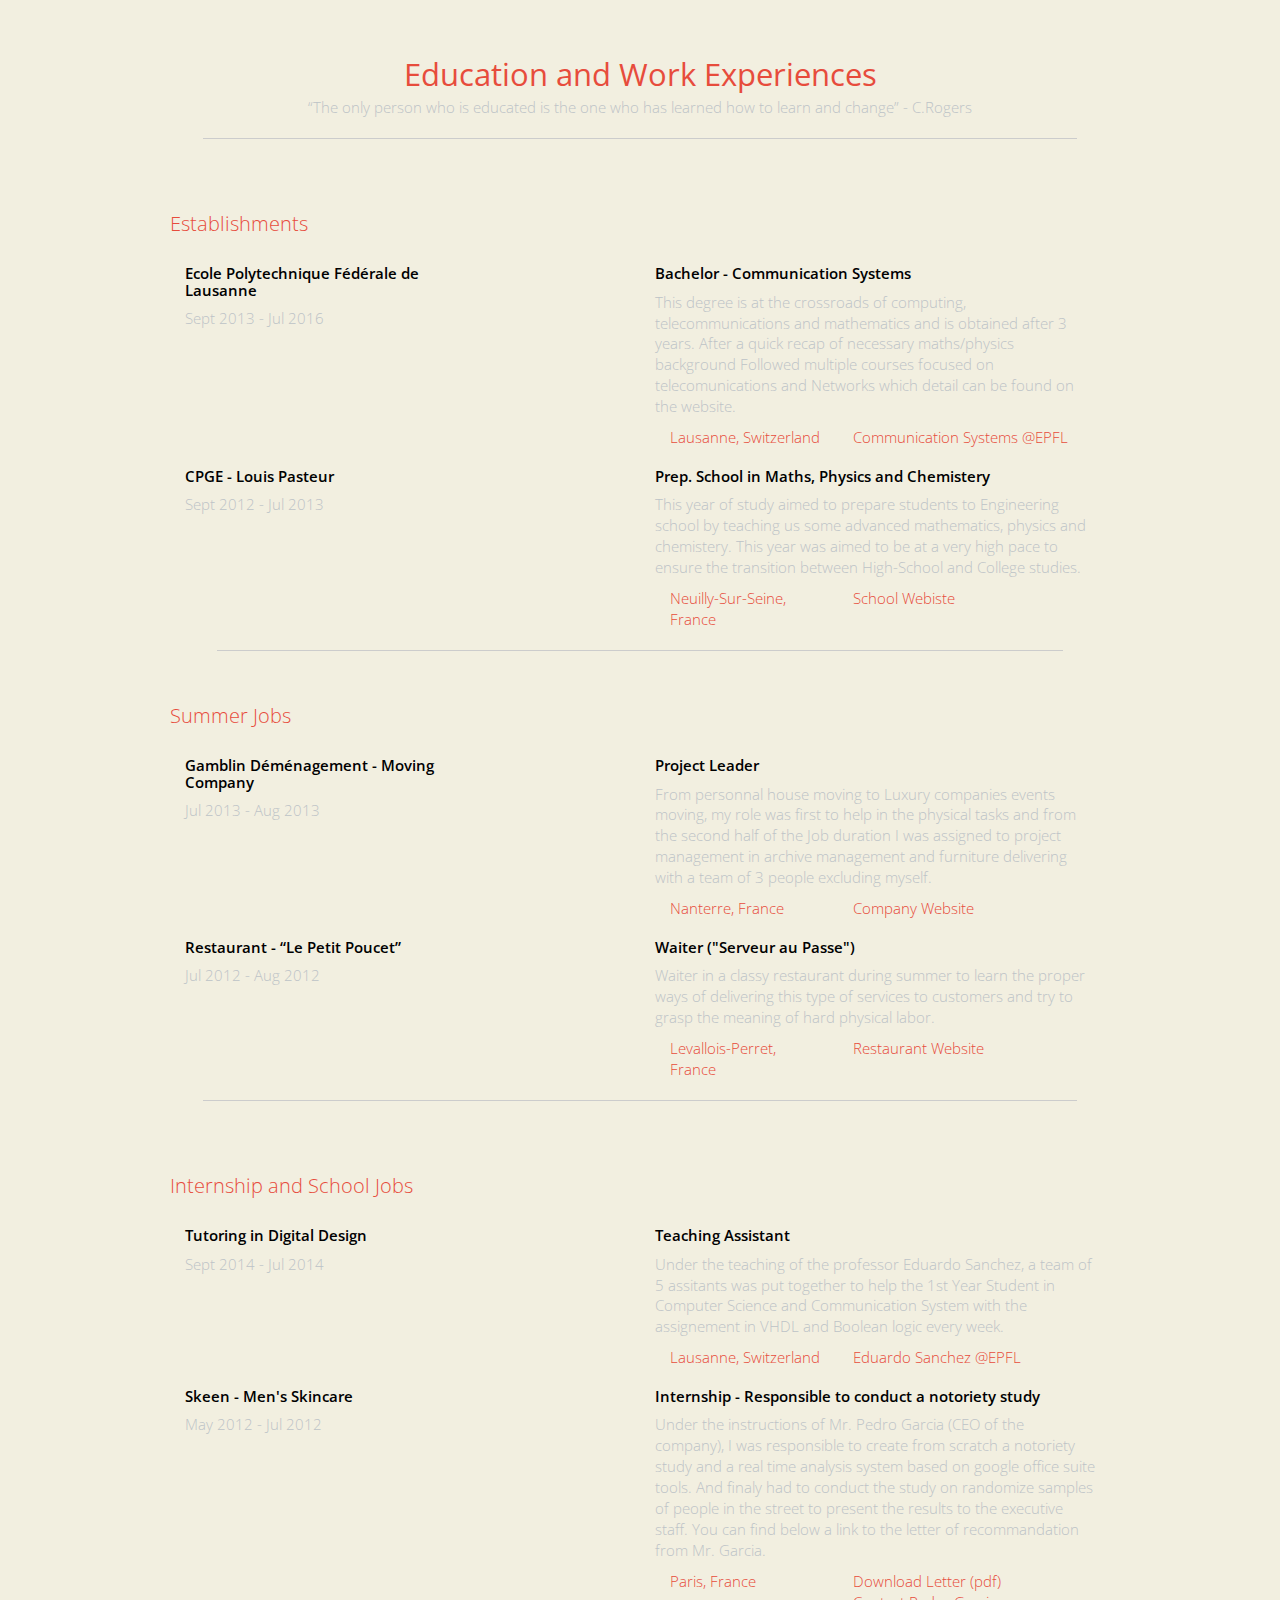
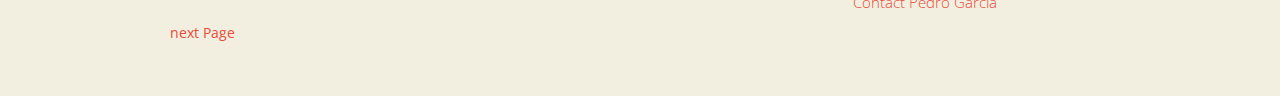
<file: Backup Older Versions/Backup-SeparateFiles/education.html>
<!DOCTYPE html>

<html>

<head>
    <meta name="viewport" content="width=device-width, initial-scale=1">

    <!-- To link the css and our custom css -->
    <link rel="stylesheet" href="css/bootstrap.min.css">
    <link rel="stylesheet" href="css/custom_education.css">
    
    <link href='https://fonts.googleapis.com/css?family=Open+Sans:300,600,400,700,300italic' rel='stylesheet' type='text/css'>

    <!-- To link to jquery -->
    <script src="http://code.jquery.com/jquery-1.10.2.min.js"></script>
    <!-- To link the bootstrap javascript -->
    <script src="js/bootstrap.min.js"></script>

    <title>Hugo Moreau - Education</title>
</head>

<body>

    <div id ="title">Education and Work Experiences</div>   
    <div id ="subtitle">
        <p>“The only person who is educated is the one who has learned how to learn and change”
- C.Rogers</p>
</div>
    
        
    <!------------------------------> 
    <!----------ESTABLISHMENTS------>
    <!------------------------------> 
    <hr/>
    <div class = "container-fluid">
        <h1>
            Establishments
        </h1>

        <!--One School-->
        <div class = "col-sm-4 text center">
            <h2>
                Ecole Polytechnique Fédérale de Lausanne
            </h2>
            <p>
                Sept 2013 - Jul 2016
            </p>
        </div><!-- Left Section -->
        <div class = "col-sm-2" ></div> <!--Didn't knwo how to get a gap-->
        <div class = "col-sm-6" >
            <h2>
                Bachelor - Communication Systems
            </h2>
            <p>
                This degree is at the crossroads of computing, telecommunications and mathematics and is obtained after 3 years. After a quick recap of necessary maths/physics background  Followed multiple courses focused on telecomunications and Networks which detail can be found on the website.
            </p>
            <div class="links col-sm-5 text center">
            Lausanne, Switzerland 
            </div>
            <div class="links col-sm-7 text center">
            <a href="http://ic.epfl.ch/communication-systems">Communication Systems @EPFL</a>
            </div>
        </div><!--Right Section-->

         <!--One School-->
        <div class = "col-sm-4 text center">
            <h2>
               CPGE - Louis Pasteur
            </h2>
            <p>
                Sept 2012 - Jul 2013
            </p>
        </div><!-- Left Section -->
        <div class = "col-sm-2" ></div> <!--Didn't knwo how to get a gap-->
        <div class = "col-sm-6" >
            <h2>
                Prep. School in Maths, Physics and Chemistery
            </h2>
            <p>
                This year of study aimed to prepare students to Engineering school by teaching us some advanced mathematics, physics and chemistery. This year was aimed to be at a very high pace to ensure the transition between High-School and College studies.
            </p>
            <div class="links col-sm-5 text center">
            Neuilly-Sur-Seine, France 
            </div>
            <div class="links col-sm-7 text center">
            <a href="http://www.lyc-pasteur-neuilly.ac-versailles.fr">School Webiste</a>
            </div>    
        </div><!--Right Section-->
    </div><!-- the end of the container-fluid-->
    
    
    <!------------------------------> 
    <!----------SUMMER JOBS--------->
    <!------------------------------> 
   
    
    <div class="container-fluid">
         <hr/> <!--Why does it not appear on the full width-->
        <h1>
            Summer Jobs
        </h1>
        <!--One School-->
        <div class = "col-sm-4 text center">
            <h2>
                Gamblin Déménagement - Moving Company
            </h2>
            <p>
                Jul 2013 - Aug 2013
            </p>
        </div><!-- Left Section -->
        <div class = "col-sm-2" ></div> <!--Didn't knwo how to get a gap-->
        <div class = "col-sm-6" >
            <h2>
                Project Leader
            </h2>
            <p>
                From personnal house moving to Luxury companies events moving, my role was first to help in the physical tasks and from the second half of the Job duration I was assigned to project management in archive management and furniture delivering with a team of 3 people excluding myself.
            </p>
            <div class="links col-sm-5 text center">
            Nanterre, France
            </div>
            <div class="links col-sm-7 text center">
            <a href="http://www.gamblin.fr">Company Website</a>
            </div>
        </div><!--Right Section-->

        <!--One School-->
        <div class = "col-sm-4 text center">
            <h2>
              Restaurant - “Le Petit Poucet”
            </h2>
            <p>
                Jul 2012 - Aug 2012
            </p>
        </div><!-- Left Section -->
        <div class = "col-sm-2" ></div> <!--Didn't knwo how to get a gap-->
        <div class = "col-sm-6" >
            <h2>
                Waiter ("Serveur au Passe")
            </h2>
            <p>
                Waiter in a classy restaurant during summer to learn the proper ways of delivering this type of services to customers and try to grasp the meaning of hard physical labor.
            </p>
            <div class="links col-sm-5 text center">
            Levallois-Perret, France
            </div>
            <div class="links col-sm-7 text center">
            <a href="http://www.le-petit-poucet.com">Restaurant Website</a>
            </div>
        </div><!--Right Section-->
    </div>
    
    
    <!------------------------------> 
    <!--INTERNSHIP AND SCHOOL JOBS-->
    <!------------------------------> 
    <hr/>
    <div class = "container-fluid">
        <h1>
            Internship and School Jobs
        </h1>
        <!--One School-->
        <div class = "col-sm-4 text center">
            <h2>
                Tutoring in Digital Design
            </h2>
            <p>
                Sept 2014 - Jul 2014
            </p>
        </div><!-- Left Section -->
        <div class = "col-sm-2" ></div> <!--Didn't knwo how to get a gap-->
        <div class = "col-sm-6" >
            <h2>
                Teaching Assistant
            </h2>
            <p>
                Under the teaching of the professor Eduardo Sanchez, a team of 5 assitants was put together to help the 1st Year Student in Computer Science and Communication System with the assignement in VHDL and Boolean logic every week. 
            </p>
            <div class="links col-sm-5 text center">
            Lausanne, Switzerland
            </div>
            <div class="links col-sm-7 text center">
            <a href="http://people.epfl.ch/eduardo.sanchez?lang=en">Eduardo Sanchez @EPFL</a>
            </div>
        </div><!--Right Section-->

        <!--One School-->
        <div class = "col-sm-4 text center">
            <h2>
                Skeen - Men's Skincare
            </h2>
            <p>
                May 2012 - Jul 2012
            </p>
        </div><!-- Left Section -->
        <div class = "col-sm-2" ></div> <!--Didn't knwo how to get a gap-->
        <div class = "col-sm-6" >
            <h2>
                Internship - Responsible to conduct a notoriety study
            </h2>
            <p>
                Under the instructions of Mr. Pedro Garcia (CEO of the company), I was responsible to create from scratch a notoriety study and a real time analysis system based on google office suite tools. And finaly had to conduct the study on randomize samples of people in the street to present the results to the executive staff. You can find below a link to the letter of recommandation from  Mr. Garcia. 
            </p>
            <div class="links col-sm-5 text center">
            Paris, France
            </div>
            <div class="links col-sm-7 text center">
            <a href="img/LettreRecommandationSkeen.pdf" download ="Recomandation_Skeen_HM">Download Letter (pdf)</a>
            <p><a href="mailto:pedrogarcia@skeen.fr">Contact Pedro Garcia</a></p>
            </div>
        </div><!--Right Section-->
    
    <a href="abilities.html">next Page</a>
    </div>    
</body>

</html>
</file>
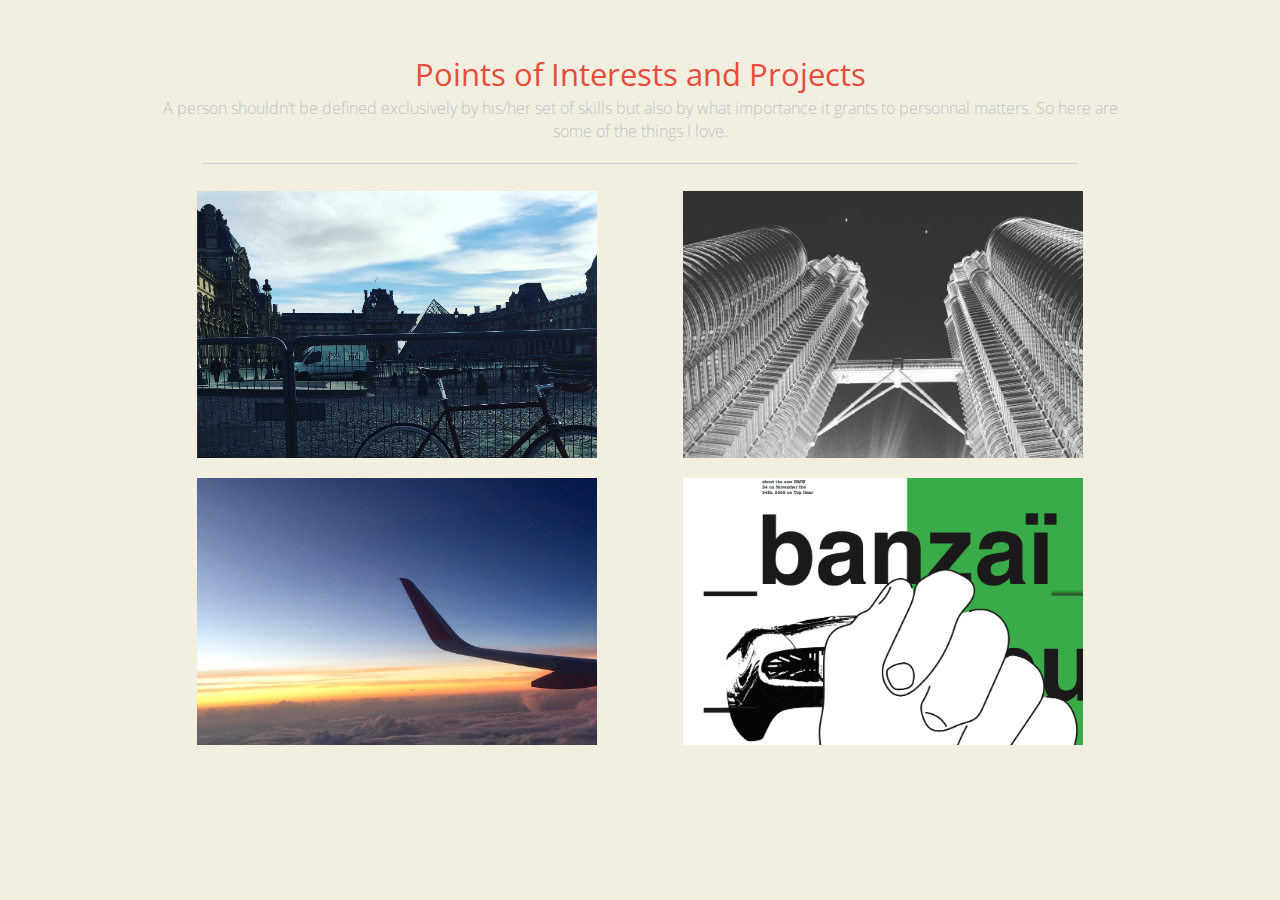
<file: Backup Older Versions/Backup-SeparateFiles/POI-Projects.html>
<!DOCTYPE html>

<html>

    <head>
        <meta name="viewport" content="width=device-width, initial-scale=1">

        <!-- To link the css and our custom css -->
        <link rel="stylesheet" href="css/bootstrap.min.css">
        <link rel="stylesheet" href="css/custom_POI-Projects.css">

        <link href='https://fonts.googleapis.com/css?family=Open+Sans:300,600,400,700,300italic' rel='stylesheet' type='text/css'>

        <!-- To link to jquery -->
        <script src="http://code.jquery.com/jquery-1.10.2.min.js"></script>
        <!-- To link the bootstrap javascript -->
        <script src="js/bootstrap.min.js"></script>

        <title>Hugo Moreau - About Me</title>
    </head>

    <body>
        <div id ="title">Points of Interests and Projects</div>  
        <div id ="subtitle">
         A person shouldn’t be defined exclusively by his/her set of skills but also by what importance it grants to personnal matters. So here are some of the things I love.
        </div>
        <hr/> 

        <!------------------------------> 
        <!---Beginning of Pictures------>
        <!------------------------------> 
        <div class="fluid-container" style="margin-bottom:50px">
            <div class="col-sm-6">
                <div id="thumbnails-container" >
                    <img id ="thumbnails" src="img/IMG_0004.JPG" alt="Picture of my Bicycle in front of the Louvre">
                </div><!-- End of the thumbnails-container-->
            </div><!-- End of col-->
            
            <div class="col-sm-6">
                <div id="thumbnails-container" class="column-sm-6">
                    <img id = "thumbnails" src="img/IMG_0261.jpg" alt="Picture of the Petronas towers in Kuala-Lumpur" >
                </div><!-- End of the thumbnails-container-->
            </div><!-- End of col-->
            
            <div class="col-sm-6">
                <div id="thumbnails-container" class="column-sm-6">
                    <img id = "thumbnails" src="img/IMG_1494.jpg" alt="Picture of sunset taken from a plane." >
                </div><!-- End of the thumbnails-container-->
            </div><!-- End of col-->
            
            <div class="col-sm-6">
                <div id="thumbnails-container" class="column-sm-6">
                    <img id = "thumbnails" src="img/final.png" alt="Thumbnail of a poster made for a graphical design course." >
                </div><!-- End of the thumbnails-container-->
            </div><!-- End of col-->  
        </div><!-- End of the fluid-container-->  
    </body>

</html>
</file>
<file: css/custom.css>
* {
	margin: 0;
	padding: 0;
    color: black ;
}
html, body{
    height: 100%; 
    padding: 0;
    margin:0;
    font-family: 'Open Sans', sans-serif;
}

/*==================Colors used================ */
/*  #e74c3c  Red */
/*  rgb(85,85,85) navbar background */


/*===================Naigation Bar==============*/
/* Navbar */
.navbar-default {
    background-color: rgb(85,85,85);
    color: white;
    border-color: black;
}
/* Title/Brand */
.navbar-default .navbar-brand {
    color: white;
    font-weight: 300;
    font-size: 15px;
}
.navbar-default .navbar-brand:hover,
.navbar-default .navbar-brand:focus {
    color: #e74c3c;/* Red */
}
/* Categories/Navbar Links */
.navbar-default .navbar-nav > li > a {
    color: white;
    font-weight: 300;
    font-size: 13px;
}
.navbar-default .navbar-nav > li > a:hover,
.navbar-default .navbar-nav > li > a:focus {
    color: #e74c3c;/* Red */
}
.navbar-default .navbar-nav > .active > a, 
.navbar-default .navbar-nav > .active > a:hover, 
.navbar-default .navbar-nav > .active > a:focus {
    color: #e74c3c;/* Red */
    background-color: rgb(85,85,85);/* Same than the navbar */
}
/* Navbar Collapsed Toggle */
.navbar-default .navbar-toggle {
    border-color: lightgrey;
    background-color: rgb(34,34,34); /* Grey */
}
.navbar-default .navbar-toggle:hover,
.navbar-default .navbar-toggle:focus {
    background-color: rgb(85,85,85); /*Grey*/
}
.navbar-default .navbar-toggle .icon-bar {
    background-color: #CCC;
}

/*===================General====================*/
/*General Settings*/
hr { 
    margin: 10px 0px;
    height:  5px;
    color: black;
    border-top: 1px solid #ccc;
}
h1,h2,h3,h4,h5,p,a,ul{
    font-family: 'Open Sans', sans-serif;
}

/* Elements in Red */
h1,h3,a{
    color:#e74c3c;
}

/* Elements in Black*/
h4,h5,p,ul{
    color:black;
}

h1{
    /* Page titles */
    font-size: 45px;
    font-weight: 300;
    text-align: center;
    padding-top: 10px; 
}
h2{
    /* Page Subtitles */
    color:#727878;/* Light Gray */
    font-size: 15pt;
    font-weight: 300;
    text-align: center;
}
h3{
    font-size: 30px;
    font-weight: 300; /*Light*/
    margin: 10px 0px; 
}
h4{
    font-size: 13pt;
    font-weight: 600;
}
h5{
    font-size: 11pt;
    font-weight: 600; 
}

p{
    font-size: 11pt;
    font-weight: 300; 
}
a:hover{
    color:#e74c3c;
    text-decoration: underline;
} 
a:active{
    color: white;
    text-decoration: underline;
}
row{
    margin-top: 2px;
    margin-bottom: 10px;
    padding-bottom: 10px;
}
ul.no-bullets {
    font-weight: 300; 
    list-style-type: none; 
}
ul.no-bullets > li{
    min-height: 30px; 
    padding: 3px 0px; 
}
.row{
    padding-top: 10px;
}
.page-section {
    /*min-height: 100%;*/
    background-color: white;
    margin-left: auto;
    margin-right: auto;
    padding-left: 20pt;
    padding-right:20pt;
    padding-bottom: 30pt;
    padding-top: 20pt;
}
.container{
    max-width: 1080px;
}
.btn {
    margin-top: 5px;
    margin-bottom: 5px;
	font-weight: 200;
    max-width: 300px;
}
.btn-red {
    position: relative;
    margin-left: auto;
    margin-right: auto;
	background: white;
	color: #e74c3c;
    opacity: 0.6;
}
.btn-white {
    position: relative;
    margin-left: auto;
    margin-right: auto;
	background: #e74c3c;
	color: white;
    opacity: 0.9;
}
.alert{
	bottom: 0 !important;
    margin-bottom: 0;
    position: fixed;
    z-index: 10000;
    width: 100%
}

/*===================Different Page Sections====================*/
/* Presentation Page */
.page-section#presentation {
	background-position: center;
    background-image: url(../images/background-pres-small.jpg);
    background-repeat: no-repeat;
    background-size: cover;
    background-color: rgb(69,68,68);
    height: 100%;
    margin:50px 0px 0px 0px; 
}
.page-section#presentation #centered-title{
    position: absolute;
    top: 50%;
    left: 50%;
    -webkit-transform: translate(-50%, -50%);
    transform: translate(-50%, -50%);
    opacity: 0.86;
}
.page-section#presentation #title-up{
    color:#ffffff;
    font-size: 60px;
    font-weight: 600;
    text-align: center;
}
.page-section#presentation #title-down{
    color:#ffffff;
    font-size: 25px;
    font-weight: 200;
    text-align: center;
}
.page-section#presentation img { 
    width: 100%; 
    max-width: 246px; 
    height: auto; 
}
.page-section#presentation #clickable{
    padding-top:100px;
    text-align: center;
    color: White;
}
.page-section#presentation btn{
    margin-top: 5px;
    margin-bottom: 5px;
	font-weight: 200;
    max-width: 300px;
}
.page-section#presentation btn-down{
    position: relative;
    margin-left: auto;
    margin-right: auto;
	background: #e74c3c;
	color: white;
    opacity: 0.9;
}

/* About Me page */
.page-section#about-me{
    /*margin-top: 50px;*/
    background-color: white;
}
.page-section#about-me #center-wrapper{
  position: relative;
  top: 50%;
  transform: translateY(-50%);
}

/* Education page */
.page-section#education{
    background: #f2efe0;
}
.page-section#education #descriptions{
    font-size: 11pt;
    font-weight: 300; 
}
.page-section#education .links{
    color: #e74c3c;
    font-size: 11pt;
    font-weight: 300;
}
.page-section#education .links .glyphicon{
    margin-right: 5px;
}

/* Abilities Page */
.page-section#abilities{
    background: white;
}
.page-section#abilities ul.with-effects > li {
    min-height: 30px; 
    padding: 3px 0px; 
}
.page-section#abilities ul.with-effects > li:hover { 
    background: #F2F2F2; 
}
.page-section#abilities ul.with-effects > li .ability-title {
    display: inline-block; 
    width: 40%; 
}
.page-section#abilities ul.with-effects > li .ability-score { 
    float: right; 
}
.page-section#abilities ul.with-effects > li .ability-score .glyphicon { 
	color: #DFE0E0; 
	font-size: 14px; 
	-webkit-transition: all 0.3s;
    -moz-transition: all 0.3s;
    -o-transition: all 0.3s;
    transition: all 0.3s;
}
.page-section#abilities ul.with-effects > li .ability-score .glyphicon.filled {  
    color: #e74c3c; 
}
.page-section#abilities ul.with-effects > li:hover .ability-score .glyphicon { 
    margin-left: 2px; 
} 
.page-section#abilities ul.with-effects > li .comments{
    display:inline;
}

/* Projects Page */
.page-section#projects{
    background: #f2efe0;
}
.page-section#projects .row > div { 
    margin-bottom: 30px; 
}
.page-section#projects figure { 
    position: relative; 
    overflow: hidden; 
}
.page-section#projects figure h5 { 
    color: #FFF; 
    font-weight: 600;
    margin-bottom: 5px; 
}
.page-section#projects figure img { 
    width: 110%; 
}
.page-section#projects figure figcaption {
    padding: 20px 30px;
    position: absolute;
    top: 0px;
    left: 0px;
    height: 100%;
    width: 100%;
}
.page-section#projects figure.effect {
	background: #e74c3c;
	color: #FFF;
}
.page-section#projects figure.effect img {
	backface-visibility: hidden;
}
.page-section#projects figure.effect:hover img {
	opacity: 0.2;
	-webkit-transform: translate3d(0,0,0);
	transform: translate3d(0,0,0);
}
.page-section#projects figure.effect figcaption {
	text-align: left;
}
.page-section#projects figure.effect h5 {
	position: relative;
	overflow: hidden;
	padding-bottom: 20px;
	opacity: 0;
}
.page-section#projects figure.effect:hover h5 {
	opacity: 1;
}
.page-section#projects figure.effect h5::after {
	position: absolute;
	bottom: 0;
	left: 0;
	width: 100%;
	height: 2px;
	background: #fff;
	content: '';
}
.page-section#projects figure.effect p {
	padding-top: 10px;
	opacity: 0;
}
.page-section#projects figure.effect:hover p {
    color: white;
	opacity: 1;
}
.page-section#projects figure.effect .btn{
    display: none;
}
.page-section#projects figure.effect:hover .btn{
    display: block;
}

/* Contact Page */
.page-section#contact{
    background: rgb(69,68,68);
    min-height: 100%;
}
.page-section#contact .mail-container{
    margin-top: 70px;
    margin-bottom: 70px;
    text-align: center;
}
.page-section#contact .signature{
    position: relative;
    bottom : 10px;
    margin: 100px 0px;
    text-align: center;
}
.page-section#contact .red{
    display: inline-block;
    color: #e74c3c;

}
.page-section#contact img{
    width:80%;
    height:70%;
    max-width: 70px;
    max-height: 70px;
}


.page-section#contact a{
    color:white;
}
.page-section#contact a:hover{
    color:black;
}


/*===================Responsiveness Settings====================*/
/* Responsiveness Settings */
@media (min-width: 1025px) {
    .page-section#projects .hidden-desktop{
        display:none !important;
    }
    .page-section#projects .hidden-phone{
        display:block !important;
    }
	.header .navbar-brand {
		padding-left: 0;
	}
	.navbar-nav {
		float: left;
	}
    .page-section#presentation {
        background-attachment: fixed;
        background-image: url(../images/background-pres.jpg);
    }
}
@media (max-width: 1024px) {
    h1,h2,h3,h5,p{
        text-align: center;
    }
    .page-section#projects .hidden-phone{
        display:none !important;
    }
    .page-section#projects .hidden-desktop{
        display:block !important;
    }
    .page-section#education h3, 
    .page-section#education h5, 
    .page-section#education p{
        text-align: left;
    }
    .page-section#abilities ul.with-effects > li .comments{
        display: none;
    }
    .navbar-default .navbar-nav .open .dropdown-menu > li > a {
        color: #777;
    }
    .navbar-default .navbar-nav .open .dropdown-menu > li > a:hover,
    .navbar-default .navbar-nav .open .dropdown-menu > li > a:focus {
        color: #333;
    }
   
}
@media (max-width: 720px) {
    .page-section#education .descriptions{
        display:none;
    }
}
</file>
<file: Backup Older Versions/Backup-OnePageScrollWorking/css/custom.css>
* {
	margin: 0;
	padding: 0;
    font-family: 'Open Sans', sans-serif;
    color: black ;
}
html, body{
    height: 100%;
    padding: 0;
    margin:0;
}
html, body, h1, h2, h3, p, a, ul {
    font-family: 'Open Sans', sans-serif;
}
.header {
	position: fixed;
	width: 100%;
	background: #FFFFFF;
	z-index: 10;
}

/* navbar */
.navbar-default {
    background-color: rgb(85,85,85);
    border-color: black;
}
/* title */
.navbar-default .navbar-brand {
    color: white;
    font-weight: 300;
    font-size: 15px;
}
.navbar-default .navbar-brand:hover,
.navbar-default .navbar-brand:focus {
    color: #e74c3c;/* Red */
}
/* link */
.navbar-default .navbar-nav > li > a {
    color: white;
    background-color: rgb(85,85,85);
    font-weight: 300;
    font-size: 13px;
}
.navbar-default .navbar-nav > li > a:hover,
.navbar-default .navbar-nav > li > a:focus {
    color: #e74c3c;/* Red */
}
.navbar-default .navbar-nav > .active > a, 
.navbar-default .navbar-nav > .active > a:hover, 
.navbar-default .navbar-nav > .active > a:focus {
    color: #e74c3c;/* Red */
    background-color: rgb(85,85,85);

}
.navbar-default .navbar-nav > .open > a, 
.navbar-default .navbar-nav > .open > a:hover, 
.navbar-default .navbar-nav > .open > a:focus {
    color: white;/* Red */
}
/* caret */
.navbar-default .navbar-nav > .dropdown > a .caret {
    border-top-color: #777;
    border-bottom-color: #777;
}
.navbar-default .navbar-nav > .dropdown > a:hover .caret,
.navbar-default .navbar-nav > .dropdown > a:focus .caret {
    border-top-color: #333;
    border-bottom-color: #333;
}
.navbar-default .navbar-nav > .open > a .caret, 
.navbar-default .navbar-nav > .open > a:hover .caret, 
.navbar-default .navbar-nav > .open > a:focus .caret {
    border-top-color: #555;
    border-bottom-color: #555;
}
/* mobile version */
.navbar-default .navbar-toggle {
    border-color: lightgrey;
    background-color: rgb(34,34,34);
}
.navbar-default .navbar-toggle:hover,
.navbar-default .navbar-toggle:focus {
    background-color: rgb(85,85,85); /*Grey*/
}
.navbar-default .navbar-toggle .icon-bar {
    background-color: #CCC;
}


/*General Settings*/
hr { 
    margin: 10px 0px;
    height:  5px;
    color: black;
    border-top: 1px solid #ccc;
}
h1{
    color:#e74c3c;
    font-size: 30px;
    font-weight: 300; /*Light*/
    margin: 10px 0px; 
}
h2{
    color: black;
    font-size: 13pt;
    font-weight: 600;
}
h3{
    color: black;
    font-size: 11pt;
    font-weight: 600; 
}
p{
    color: black;
    font-size: 11pt;
    font-weight: 300; 
}
a{
    color:#e74c3c;
}
a:hover{
    color:#e74c3c;
    text-decoration: underline;
} 
a:active{
    color: white;
    text-decoration: underline;
}
#title{
    color:#e74c3c;
    font-size: 45px;
    font-weight: 300;
    text-align: center;
    padding-top: 60px; 
}
#subtitle{
    color:#727878;/* Light Gray */
    font-size: 15pt;
    font-weight: 300;
    text-align: center;
}
#element-wrapper{
    margin-top: 2px;
    margin-bottom: 10px;
    padding-bottom: 10px;
}
ul.no-bullets {
    font-weight: 300; 
    list-style-type: none; 

}
ul.no-bullets > li{
    min-height: 30px; 
    padding: 3px 0px; 
}


.page-section {
    min-height: 100%;
    font-family: 'Open Sans', sans-serif;
    background-color: white;
    margin-left: auto;
    margin-right: auto;
    padding-left: 20pt;
    padding-right:20pt;
    padding-bottom: 10pt;
    padding-top: 10pt;
}

/*TYPE OF PAGE SECTIONS*/
.page-section#presentation {
	background-position: center;
    background-image: url(../images/background-pres-small.jpg);
    background-repeat: no-repeat;
    background-size: cover;
    background-color: rgb(69,68,68);
    height: 100%;
    margin:50px 0px 20px 0px; 
}
.page-section#presentation #centered-title{
    position: absolute;
    top: 50%;
    left: 50%;
    -webkit-transform: translate(-50%, -50%);
    transform: translate(-50%, -50%);
    opacity: 0.86;
}
.page-section#presentation #title-up{
    color:#ffffff;
    font-size: 60px;
    font-weight: 600;
    text-align: center;
}
.page-section#presentation #title-down{
    color:#ffffff;
    font-size: 25px;
    font-weight: 200;
    text-align: center;
}
.page-section#presentation img { 
    width: 100%; 
    max-width: 246px; 
    height: auto; 
}
.page-section#presentation #clickable{
    padding-top:100px;
    text-align: center;
    color: White;
}
.page-section#presentation  btn{
    margin-top: 5px;
    margin-bottom: 5px;
	font-weight: 200;
    max-width: 300px;
}
.page-section#presentation btn-down{
    position: relative;
    margin-left: auto;
    margin-right: auto;
	background: #e74c3c;
	color: white;
    opacity: 0.9;
}

.page-section#about-me{
    margin-top: 50px;
    background-color: white;
}
.page-section#about-me #center-wrapper{
  position: relative;
  top: 50%;
  transform: translateY(-50%);
}

.page-section#education{
    background: #f2efe0;
}
.page-section#education #descriptions{
    font-size: 11pt;
    font-weight: 300; 
}
.page-section#education #element-wrapper{
    margin-top: 2px;
    margin-bottom: 10px;
    padding-bottom: 10px;
}
.page-section#education .links{
    color: #e74c3c;
    font-size: 11pt;
    font-weight: 300;
}
.page-section#education .links .glyphicon{
    color: #e74c3c;
    margin-right: 5px;
}

.page-section#abilities{
    background: white;
}
.page-section#abilities #subtitle-up{
    color:#bdc3c7;
    font-size: 11pt;
    font-weight: 300;
    text-align: center;
}
.page-section#abilities #subtitle-down{
    color:#bdc3c7;
    font-size: 11pt;
    font-weight: 300;
    text-align: left;
    max-width: 80%;
    margin-left: auto;
    margin-right: auto;
}
.page-section#abilities ul.with-effects > li {
    min-height: 30px; 
    padding: 3px 0px; 
}
.row{
    padding-top: 10px;
}
.page-section#abilities ul.with-effects > li:hover { 
    background: #F2F2F2; 
}
.page-section#abilities ul.with-effects > li .ability-title {
    display: inline-block; 
    width: 40%; 
}
.page-section#abilities ul.with-effects > li .ability-score { 
    float: right; 
}
.page-section#abilities ul.with-effects > li .ability-score .glyphicon { 
	color: #DFE0E0; 
	font-size: 14px; 
	 
	-webkit-transition: all 0.3s;
    -moz-transition: all 0.3s;
    -o-transition: all 0.3s;
    transition: all 0.3s;
}
.page-section#abilities ul.with-effects > li .ability-score .glyphicon.filled {      
    color: #e74c3c; 
}
.page-section#abilities ul.with-effects > li:hover .ability-score .glyphicon { 
    margin-left: 2px; 
} 
.page-section#abilities ul.with-effects > li .comments{
    display:inline;
}

.page-section#projects{
    background: #f2efe0;
}
.page-section#projects .row > div { 
    margin-bottom: 30px; 
}
.page-section#projects figure { 
    position: relative; 
    overflow: hidden; 
}
.page-section#projects figure h3 { 
    color: #FFF; 
    font-weight: 600;
    margin-bottom: 5px; 
}
.page-section#projects figure img { 
    width: 110%; 
}
.page-section#projects figure figcaption {
    padding: 20px 30px;
    position: absolute;
    top: 0px;
    left: 0px;
    height: 100%;
    width: 100%;
}
.page-section#projects figure.effect {
	background: #e74c3c;
	color: #FFF;
}
.page-section#projects figure.effect img {
	backface-visibility: hidden;
}
.page-section#projects figure.effect:hover img {
	opacity: 0.2;
	-webkit-transform: translate3d(0,0,0);
	transform: translate3d(0,0,0);
}
.page-section#projects figure.effect figcaption {
	text-align: left;
}
.page-section#projects figure.effect h3 {
	position: relative;
	overflow: hidden;
	padding-bottom: 20px;
	opacity: 0;
}
.page-section#projects figure.effect:hover h3 {
	opacity: 1;
}
.page-section#projects figure.effect h3::after {
	position: absolute;
	bottom: 0;
	left: 0;
	width: 100%;
	height: 2px;
	background: #fff;
	content: '';
}
.page-section#projects figure.effect p {
	padding-top: 10px;
	opacity: 0;
}
.page-section#projects figure.effect:hover p {
    color: white;
	opacity: 1;
}
.page-section#projects figure.effect .btn{
    display: none;
}
.page-section#projects figure.effect:hover .btn{
    display: block;
}


.page-section#contact{
    background: rgb(69,68,68);
    min-height: 100%;
}
.page-section#contact #title{
    color:white;
}
.page-section#contact #sub-title{
    color:#bdc3c7;
}
.page-section#contact .mail-container{
    margin-top: 150px;
    margin-bottom: 100px;
    text-align: center;
}
.page-section#contact .signature{
    margin: 30px 0px;
    text-align: center;
    color: bdc3c7;
}
.page-section#contact ul.no-bullets{
    width: 300px;
    margin-left: auto;
    margin-right: auto;
}
.page-section#contact ul.no-bullets > li .red{
    display: inline-block;
    color: #e74c3c;

}
.page-section#contact  ul.no-bullets > li .mail{
    color:white;
    float right;
}
.page-section#contact a{
    color:white;
}
.page-section#contact a:hover{
    color:black;
}

.btn {
    margin-top: 5px;
    margin-bottom: 5px;
	font-weight: 200;
    max-width: 300px;
}
.btn-red {
    position: relative;
    margin-left: auto;
    margin-right: auto;
	background: white;
	color: #e74c3c;
    opacity: 0.6;
}
.btn-white {
    position: relative;
    margin-left: auto;
    margin-right: auto;
	background: #e74c3c;
	color: white;
    opacity: 0.9;
}


@media (min-width: 1025px) {
    .page-section#projects .hidden-desktop{
        display:none !important;
    }
    .page-section#projects .hidden-phone{
        display:block !important;
    }
	.header .navbar-brand {
		padding-left: 0;
	}
	.navbar-nav {
		float: left;
	}
    .page-section#presentation {
        background-attachment: fixed;
        background-image: url(../images/background-pres.jpg);
    }
}
@media (max-width: 1024px) {
    .page-section#projects .hidden-phone{
        display:none !important;
    }
    .page-section#projects .hidden-desktop{
        display:block !important;
    }
    
    h1{
        text-align: center;
    }
    h3{
        text-align: center;
    }
    p{
        text-align: center;
    }
    #title{
    color:#e74c3c;
    font-size: 45px;
    font-weight: 350;
    text-align: center;
    margin-top: 5pt; 
    }
    #subtitle{
        color:#bdc3c7;/* Light Gray */
        font-size: 15px;
        font-weight: 300;
        text-align: center;
    }
    
    /*Change the background resolution*/
    .page-section#education h1{
        text-align: left;
    }
    .page-section#education h3{
        text-align: left;
    }
    .page-section#education p{
        text-align: left;
    }
    
    .page-section#abilities ul.with-effects > li .comments{
        display: none;
    }
    
    
    .navbar-default .navbar-nav .open .dropdown-menu > li > a {
        color: #777;
    }
    .navbar-default .navbar-nav .open .dropdown-menu > li > a:hover,
    .navbar-default .navbar-nav .open .dropdown-menu > li > a:focus {
        color: #333;
    }
   
}

@media (max-width: 720px) {
    .page-section#education #descriptions{
        display:none;
    }
}
</file>
<file: Backup Older Versions/Backup-SeparateFiles/css/custom_presentationPage.css>
body{
    font-family: 'Open Sans', sans-serif;
    background-color: #6c7A89;
    background: url(../img/background-pres.jpg) no-repeat center center fixed;
    background-size: cover;
}


h1{
    color:#ffffff;
    
    font-size: 40pt;
    font-weight: 700;
    text-align: center;
}

h2{
    color:#ffffff;
    font-size: 25pt;
    font-weight: 300;
    /*I don't understand how to handle the opacity*/
    text-align: center;
}

/*The line under the title*/
hr {
    display: block;
    height: 1px;
    border: 0;
    border-top: 1px solid #ccc;
    margin: 1e;
    padding: 3;
}


#centered-title{
    position: absolute;
    top: 30%;
    left: 50%;
    -webkit-transform: translate(-50%, -50%);
    transform: translate(-50%, -50%);
    opacity: 0.76;

}
</file>
<file: Backup Older Versions/BeforeMinifier/css/custom.css>
* {
	margin: 0;
	padding: 0;
    color: black ;
}
html, body{
    height: 100%; 
    padding: 0;
    margin:0;
    font-family: 'Open Sans', sans-serif;
}

/*==================Colors used================ */
/*  #e74c3c  Red */
/*  rgb(85,85,85) navbar background */


/*===================Naigation Bar==============*/
/* Navbar */
.navbar-default {
    background-color: rgb(85,85,85);
    color: white;
    border-color: black;
}
/* Title/Brand */
.navbar-default .navbar-brand {
    color: white;
    font-weight: 300;
    font-size: 15px;
}
.navbar-default .navbar-brand:hover,
.navbar-default .navbar-brand:focus {
    color: #e74c3c;/* Red */
}
/* Categories/Navbar Links */
.navbar-default .navbar-nav > li > a {
    color: white;
    font-weight: 300;
    font-size: 13px;
}
.navbar-default .navbar-nav > li > a:hover,
.navbar-default .navbar-nav > li > a:focus {
    color: #e74c3c;/* Red */
}
.navbar-default .navbar-nav > .active > a, 
.navbar-default .navbar-nav > .active > a:hover, 
.navbar-default .navbar-nav > .active > a:focus {
    color: #e74c3c;/* Red */
    background-color: rgb(85,85,85);/* Same than the navbar */
}
/* Navbar Collapsed Toggle */
.navbar-default .navbar-toggle {
    border-color: lightgrey;
    background-color: rgb(34,34,34); /* Grey */
}
.navbar-default .navbar-toggle:hover,
.navbar-default .navbar-toggle:focus {
    background-color: rgb(85,85,85); /*Grey*/
}
.navbar-default .navbar-toggle .icon-bar {
    background-color: #CCC;
}

/*===================General====================*/
/*General Settings*/
hr { 
    margin: 10px 0px;
    height:  5px;
    color: black;
    border-top: 1px solid #ccc;
}
h1,h2,h3,h4,h5,p,a,ul{
    font-family: 'Open Sans', sans-serif;
}

/* Elements in Red */
h1,h3,a{
    color:#e74c3c;
}

/* Elements in Black*/
h4,h5,p,ul{
    color:black;
}

h1{
    /* Page titles */
    font-size: 45px;
    font-weight: 300;
    text-align: center;
    padding-top: 10px; 
}
h2{
    /* Page Subtitles */
    color:#727878;/* Light Gray */
    font-size: 15pt;
    font-weight: 300;
    text-align: center;
}
h3{
    font-size: 30px;
    font-weight: 300; /*Light*/
    margin: 10px 0px; 
}
h4{
    font-size: 13pt;
    font-weight: 600;
}
h5{
    font-size: 11pt;
    font-weight: 600; 
}

p{
    font-size: 11pt;
    font-weight: 300; 
}
a:hover{
    color:#e74c3c;
    text-decoration: underline;
} 
a:active{
    color: white;
    text-decoration: underline;
}
row{
    margin-top: 2px;
    margin-bottom: 10px;
    padding-bottom: 10px;
}
ul.no-bullets {
    font-weight: 300; 
    list-style-type: none; 
}
ul.no-bullets > li{
    min-height: 30px; 
    padding: 3px 0px; 
}
.row{
    padding-top: 10px;
}
.page-section {
    /*min-height: 100%;*/
    background-color: white;
    margin-left: auto;
    margin-right: auto;
    padding-left: 20pt;
    padding-right:20pt;
    padding-bottom: 30pt;
    padding-top: 20pt;
}
.container{
    max-width: 1080px;
}
.btn {
    margin-top: 5px;
    margin-bottom: 5px;
	font-weight: 200;
    max-width: 300px;
}
.btn-red {
    position: relative;
    margin-left: auto;
    margin-right: auto;
	background: white;
	color: #e74c3c;
    opacity: 0.6;
}
.btn-white {
    position: relative;
    margin-left: auto;
    margin-right: auto;
	background: #e74c3c;
	color: white;
    opacity: 0.9;
}
.alert{
	bottom: 0 !important;
    margin-bottom: 0;
    position: fixed;
    z-index: 10000;
    width: 100%
}

/*===================Different Page Sections====================*/
/* Presentation Page */
.page-section#presentation {
	background-position: center;
    background-image: url(../images/background-pres-small.jpg);
    background-repeat: no-repeat;
    background-size: cover;
    background-color: rgb(69,68,68);
    height: 100%;
    margin:50px 0px 0px 0px; 
}
.page-section#presentation #centered-title{
    position: absolute;
    top: 50%;
    left: 50%;
    -webkit-transform: translate(-50%, -50%);
    transform: translate(-50%, -50%);
    opacity: 0.86;
}
.page-section#presentation #title-up{
    color:#ffffff;
    font-size: 60px;
    font-weight: 600;
    text-align: center;
}
.page-section#presentation #title-down{
    color:#ffffff;
    font-size: 25px;
    font-weight: 200;
    text-align: center;
}
.page-section#presentation img { 
    width: 100%; 
    max-width: 246px; 
    height: auto; 
}
.page-section#presentation #clickable{
    padding-top:100px;
    text-align: center;
    color: White;
}
.page-section#presentation btn{
    margin-top: 5px;
    margin-bottom: 5px;
	font-weight: 200;
    max-width: 300px;
}
.page-section#presentation btn-down{
    position: relative;
    margin-left: auto;
    margin-right: auto;
	background: #e74c3c;
	color: white;
    opacity: 0.9;
}

/* About Me page */
.page-section#about-me{
    /*margin-top: 50px;*/
    background-color: white;
}
.page-section#about-me #center-wrapper{
  position: relative;
  top: 50%;
  transform: translateY(-50%);
}

/* Education page */
.page-section#education{
    background: #f2efe0;
}
.page-section#education #descriptions{
    font-size: 11pt;
    font-weight: 300; 
}
.page-section#education .links{
    color: #e74c3c;
    font-size: 11pt;
    font-weight: 300;
}
.page-section#education .links .glyphicon{
    margin-right: 5px;
}

/* Abilities Page */
.page-section#abilities{
    background: white;
}
.page-section#abilities ul.with-effects > li {
    min-height: 30px; 
    padding: 3px 0px; 
}
.page-section#abilities ul.with-effects > li:hover { 
    background: #F2F2F2; 
}
.page-section#abilities ul.with-effects > li .ability-title {
    display: inline-block; 
    width: 40%; 
}
.page-section#abilities ul.with-effects > li .ability-score { 
    float: right; 
}
.page-section#abilities ul.with-effects > li .ability-score .glyphicon { 
	color: #DFE0E0; 
	font-size: 14px; 
	-webkit-transition: all 0.3s;
    -moz-transition: all 0.3s;
    -o-transition: all 0.3s;
    transition: all 0.3s;
}
.page-section#abilities ul.with-effects > li .ability-score .glyphicon.filled {  
    color: #e74c3c; 
}
.page-section#abilities ul.with-effects > li:hover .ability-score .glyphicon { 
    margin-left: 2px; 
} 
.page-section#abilities ul.with-effects > li .comments{
    display:inline;
}

/* Projects Page */
.page-section#projects{
    background: #f2efe0;
}
.page-section#projects .row > div { 
    margin-bottom: 30px; 
}
.page-section#projects figure { 
    position: relative; 
    overflow: hidden; 
}
.page-section#projects figure h5 { 
    color: #FFF; 
    font-weight: 600;
    margin-bottom: 5px; 
}
.page-section#projects figure img { 
    width: 110%; 
}
.page-section#projects figure figcaption {
    padding: 20px 30px;
    position: absolute;
    top: 0px;
    left: 0px;
    height: 100%;
    width: 100%;
}
.page-section#projects figure.effect {
	background: #e74c3c;
	color: #FFF;
}
.page-section#projects figure.effect img {
	backface-visibility: hidden;
}
.page-section#projects figure.effect:hover img {
	opacity: 0.2;
	-webkit-transform: translate3d(0,0,0);
	transform: translate3d(0,0,0);
}
.page-section#projects figure.effect figcaption {
	text-align: left;
}
.page-section#projects figure.effect h5 {
	position: relative;
	overflow: hidden;
	padding-bottom: 20px;
	opacity: 0;
}
.page-section#projects figure.effect:hover h5 {
	opacity: 1;
}
.page-section#projects figure.effect h5::after {
	position: absolute;
	bottom: 0;
	left: 0;
	width: 100%;
	height: 2px;
	background: #fff;
	content: '';
}
.page-section#projects figure.effect p {
	padding-top: 10px;
	opacity: 0;
}
.page-section#projects figure.effect:hover p {
    color: white;
	opacity: 1;
}
.page-section#projects figure.effect .btn{
    display: none;
}
.page-section#projects figure.effect:hover .btn{
    display: block;
}

/* Contact Page */
.page-section#contact{
    background: rgb(69,68,68);
    min-height: 100%;
    padding-bottom: 0;
}
.page-section#contact .mail-container{
    margin-top: 70px;
    margin-bottom: 70px;
    text-align: center;
}
.page-section#contact .signature{
    position: relative;
    bottom : 10px;
    margin: 100px 0px;
    text-align: center;
}
.page-section#contact .red{
    display: inline-block;
    color: #e74c3c;

}
.page-section#contact img{
    width:80%;
    height:70%;
    max-width: 70px;
    max-height: 70px;
}


.page-section#contact a{
    color:white;
}
.page-section#contact a:hover{
    color:black;
}


/*===================Responsiveness Settings====================*/
/* Responsiveness Settings */
@media (min-width: 1025px) {
    .page-section#projects .hidden-desktop{
        display:none !important;
    }
    .page-section#projects .hidden-phone{
        display:block !important;
    }
	.header .navbar-brand {
		padding-left: 0;
	}
	.navbar-nav {
		float: left;
	}
    .page-section#presentation {
        background-attachment: fixed;
        background-image: url(../images/background-pres.jpg);
    }
}
@media (max-width: 1024px) {
    h1,h2,h3,h5,p{
        text-align: center;
    }
    .page-section#projects .hidden-phone{
        display:none !important;
    }
    .page-section#projects .hidden-desktop{
        display:block !important;
    }
    .page-section#education h3, 
    .page-section#education h5, 
    .page-section#education p{
        text-align: left;
    }
    .page-section#abilities ul.with-effects > li .comments{
        display: none;
    }
    .navbar-default .navbar-nav .open .dropdown-menu > li > a {
        color: #777;
    }
    .navbar-default .navbar-nav .open .dropdown-menu > li > a:hover,
    .navbar-default .navbar-nav .open .dropdown-menu > li > a:focus {
        color: #333;
    }
   
}
@media (max-width: 720px) {
    .page-section#education .descriptions{
        display:none;
    }
}
</file>
<file: Backup Older Versions/Backup-SeparateFiles/css/custom_abilities.css>
body{
    font-family: 'Open Sans', sans-serif;
    background: white;
    max-width: 1080px;
    margin-top: 40pt;
    margin-bottom: 40pt;
    margin-left: auto;
    margin-right: auto;
    padding-left: 20pt;
    padding-right:20pt;
}


h1{
    color:#e74c3c;
    font-size: 15pt;
    font-weight: 300; /*Light*/
    margin-top: 40pt; 
}

h2{
    color: black;
    font-size: 11pt;
    font-weight: 600;
}

p{
    color: #bdc3c7;
    font-size: 11pt;
    font-weight: 300; 
}

/*The line under the title*/
hr {
    display: block;
    height: 1px;
    border: 0;
    border-top: 1px solid #ccc;
    margin-left: 5%;
    margin-right: 5%;
    padding: 0;
}

#title{
    color:#e74c3c;
    font-size: 23pt;
    font-weight: 400;
    text-align: center;
    margin-top: 40pt; 
}

#subtitle-up{
    color:#bdc3c7;
    font-size: 11pt;
    font-weight: 300;
    text-align: center;
}

#subtitle-down{
    color:#bdc3c7;
    font-size: 11pt;
    font-weight: 300;
    text-align: left;
    max-width: 80%;
    margin-left: auto;
    margin-right: auto;
}
</file>
<file: Backup Older Versions/Backup-SeparateFiles/css/custom_aboutMe.css>
body{
    font-family: 'Open Sans', sans-serif;
    background: white;
    max-width: 1080px;
    margin-left: auto;
    margin-right: auto;
    margin-top: 40pt;
    margin-bottom: 40pt;
    padding-left: 20pt;
    padding-right:20pt;
}


h1{
    color:#e74c3c;
    font-size: 15pt;
    font-weight: 300; /*Light*/
    margin-top: 40pt; 
}

h2{
    color: black;
    font-size: 11pt;
    font-weight: 600;
}

p{
    color: #bdc3c7;
    font-size: 11pt;
    font-weight: 300; 
}

/*The line under the title*/
hr {
    display: block;
    height: 1px;
    border: 0;
    border-top: 1px solid #ccc;
    margin-left: 5%;
    margin-right: 5%;
    padding: 0;
}

#title{
    color:#e74c3c;
    font-size: 23pt;
    font-weight: 400;
    text-align: center;
    margin-top: 40pt; 
}

#subtitle{
    color:#bdc3c7;
    font-size: 15pt;
    font-weight: 300;
    text-align: center;
}

#center-wrapper{
  position: relative;
  top: 50%;
  transform: translateY(-50%);
}
</file>
<file: Backup Older Versions/Backup-SeparateFiles/css/custom_education.css>
body{
    font-family: 'Open Sans', sans-serif;
    background: #f2efe0;
    max-width: 1080px;
    margin-left: 10%;
    margin-right: 10%;
    margin-top: 40pt;
    margin-bottom: 40pt;
    padding-left: 20pt;
    padding-right:20pt;
}


h1{
    color:#e74c3c;
    font-size: 15pt;
    font-weight: 300; /*Light*/
    margin-top: 40pt; 
}

h2{
    color: black;
    font-size: 11pt;
    font-weight: 600;
}

p{
    color: #bdc3c7;
    font-size: 11pt;
    font-weight: 300; 
}

/*The line under the title*/
hr {
    display: block;
    height: 1px;
    border: 0;
    border-top: 1px solid #ccc;
    margin-left: 5%;
    margin-right: 5%;
    padding: 0;
}

a{
    color:#e74c3c;
}

a:hover{
    color:#e74c3c;
    text-decoration: underline;
}

a:active{
    color: white;
    text-decoration: underline;
}

#title{
    color:#e74c3c;
    font-size: 23pt;
    font-weight: 400;
    text-align: center;
    margin-top: 40pt; 
}

#subtitle{
    color:#bdc3c7;
    font-size: 12pt;
    font-weight: 300;
    text-align: center;
}

.links{
    color: #e74c3c;
    font-size: 11pt;
    font-weight: 300;
}
</file>
<file: Backup Older Versions/Backup-SeparateFiles/css/custom_POI-Projects.css>
*{
    margin: 0;
    padding: 0;
}

body{
    font-family: 'Open Sans', sans-serif;
    background: #f2efe0;
    max-width: 1080px;
    margin-left: 10%;
    margin-right: 10%;
    margin-top: 40pt;
    margin-bottom: 40pt;
    padding-left: 20pt;
    padding-right:20pt;
    padding-bottom: 160pt;
}


h1{
    color:#e74c3c;
    font-size: 15pt;
    font-weight: 300; /*Light*/
    margin-top: 40pt; 
}

h2{
    color: black;
    font-size: 11pt;
    font-weight: 600;
}

p{
    color: #bdc3c7;
    font-size: 11pt;
    font-weight: 300; 
}

/*The line under the title*/
hr {
    display: block;
    height: 1px;
    border: 0;
    border-top: 1px solid #ccc;
    margin-left: 5%;
    margin-right: 5%;
    padding: 0;
}

a{
    color:#e74c3c;
}

a:hover{
    color:#e74c3c;
    text-decoration: underline;
}

a:active{
    color: white;
    text-decoration: underline;
}

#title{
    color:#e74c3c;
    font-size: 23pt;
    font-weight: 400;
    text-align: center;
    margin-top: 40pt; 
}

#subtitle{
    color:#bdc3c7;
    font-size: 12pt;
    font-weight: 300;
    text-align: center;
}

.links{
    color: #e74c3c;
    font-size: 11pt;
    font-weight: 300;
}

#thumbnails-container{
    overflow:hidden;
    width: 300pt;
    height:200pt;
    margin-left: auto;
    margin-right:auto;
    margin-top: 5pt;
    margin-bottom:10pt;
}
#thumbnails{
    height:300pt;
    margin-left: auto;
    margin-right:auto;
    margin-bottom: auto;
    margin-top: auto;
}
</file>
<file: css/languages.min.css>
.lang-xs{background-position:0 -473px;min-width:14px;height:11px;min-height:11px;max-height:11px;background-repeat:no-repeat;display:inline-block;background-image:url(languages.png)}.lang-sm{background-position:0 -1172px;min-width:22px;height:16px;min-height:16px;max-height:16px;background-repeat:no-repeat;display:inline-block;background-image:url(languages.png)}.lang-lg{background-position:0 -2134px;min-width:30px;height:22px;min-height:22px;max-height:22px;background-repeat:no-repeat;display:inline-block;background-image:url(languages.png)}.lang-xs[lang=ar]{background-position:0 0}.lang-xs[lang=be]{background-position:0 -11px}.lang-xs[lang=bg]{background-position:0 -22px}.lang-xs[lang=cs]{background-position:0 -33px}.lang-xs[lang=da]{background-position:0 -44px}.lang-xs[lang=de]{background-position:0 -55px}.lang-xs[lang=el]{background-position:0 -66px}.lang-xs[lang=en]{background-position:0 -77px}.lang-xs[lang=es]{background-position:0 -88px}.lang-xs[lang=et]{background-position:0 -99px}.lang-xs[lang=fi]{background-position:0 -110px}.lang-xs[lang=fr]{background-position:0 -121px}.lang-xs[lang=ga]{background-position:0 -132px}.lang-xs[lang=hi]{background-position:0 -143px}.lang-xs[lang=hr]{background-position:0 -154px}.lang-xs[lang=hu]{background-position:0 -165px}.lang-xs[lang=in]{background-position:0 -176px}.lang-xs[lang=is]{background-position:0 -187px}.lang-xs[lang=it]{background-position:0 -198px}.lang-xs[lang=iw]{background-position:0 -209px}.lang-xs[lang=ja]{background-position:0 -220px}.lang-xs[lang=ko]{background-position:0 -231px}.lang-xs[lang=lt]{background-position:0 -242px}.lang-xs[lang=lv]{background-position:0 -253px}.lang-xs[lang=mk]{background-position:0 -264px}.lang-xs[lang=ms]{background-position:0 -275px}.lang-xs[lang=mt]{background-position:0 -286px}.lang-xs[lang=nl]{background-position:0 -297px}.lang-xs[lang=no]{background-position:0 -308px}.lang-xs[lang=pl]{background-position:0 -319px}.lang-xs[lang=pt]{background-position:0 -330px}.lang-xs[lang=ro]{background-position:0 -341px}.lang-xs[lang=ru]{background-position:0 -352px}.lang-xs[lang=sk]{background-position:0 -363px}.lang-xs[lang=sl]{background-position:0 -374px}.lang-xs[lang=sq]{background-position:0 -385px}.lang-xs[lang=sr]{background-position:0 -396px}.lang-xs[lang=sv]{background-position:0 -407px}.lang-xs[lang=th]{background-position:0 -418px}.lang-xs[lang=tr]{background-position:0 -429px}.lang-xs[lang=uk]{background-position:0 -440px}.lang-xs[lang=vi]{background-position:0 -451px}.lang-xs[lang=zh]{background-position:0 -462px}.lang-sm[lang=ar]{background-position:0 -484px}.lang-sm[lang=be]{background-position:0 -500px}.lang-sm[lang=bg]{background-position:0 -516px}.lang-sm[lang=cs]{background-position:0 -532px}.lang-sm[lang=da]{background-position:0 -548px}.lang-sm[lang=de]{background-position:0 -564px}.lang-sm[lang=el]{background-position:0 -580px}.lang-sm[lang=en]{background-position:0 -596px}.lang-sm[lang=es]{background-position:0 -612px}.lang-sm[lang=et]{background-position:0 -628px}.lang-sm[lang=fi]{background-position:0 -644px}.lang-sm[lang=fr]{background-position:0 -660px}.lang-sm[lang=ga]{background-position:0 -676px}.lang-sm[lang=hi]{background-position:0 -692px}.lang-sm[lang=hr]{background-position:0 -708px}.lang-sm[lang=hu]{background-position:0 -724px}.lang-sm[lang=in]{background-position:0 -740px}.lang-sm[lang=is]{background-position:0 -756px}.lang-sm[lang=it]{background-position:0 -772px}.lang-sm[lang=iw]{background-position:0 -788px}.lang-sm[lang=ja]{background-position:0 -804px}.lang-sm[lang=ko]{background-position:0 -820px}.lang-sm[lang=lt]{background-position:0 -836px}.lang-sm[lang=lv]{background-position:0 -852px}.lang-sm[lang=mk]{background-position:0 -868px}.lang-sm[lang=ms]{background-position:0 -884px}.lang-sm[lang=mt]{background-position:0 -900px}.lang-sm[lang=nl]{background-position:0 -916px}.lang-sm[lang=no]{background-position:0 -932px}.lang-sm[lang=pl]{background-position:0 -948px}.lang-sm[lang=pt]{background-position:0 -964px}.lang-sm[lang=ro]{background-position:0 -980px}.lang-sm[lang=ru]{background-position:0 -996px}.lang-sm[lang=sk]{background-position:0 -1012px}.lang-sm[lang=sl]{background-position:0 -1028px}.lang-sm[lang=sq]{background-position:0 -1044px}.lang-sm[lang=sr]{background-position:0 -1060px}.lang-sm[lang=sv]{background-position:0 -1076px}.lang-sm[lang=th]{background-position:0 -1092px}.lang-sm[lang=tr]{background-position:0 -1108px}.lang-sm[lang=uk]{background-position:0 -1124px}.lang-sm[lang=vi]{background-position:0 -1140px}.lang-sm[lang=zh]{background-position:0 -1156px}.lang-lg[lang=ar]{background-position:0 -1188px}.lang-lg[lang=be]{background-position:0 -1210px}.lang-lg[lang=bg]{background-position:0 -1232px}.lang-lg[lang=cs]{background-position:0 -1254px}.lang-lg[lang=da]{background-position:0 -1276px}.lang-lg[lang=de]{background-position:0 -1298px}.lang-lg[lang=el]{background-position:0 -1320px}.lang-lg[lang=en]{background-position:0 -1342px}.lang-lg[lang=es]{background-position:0 -1364px}.lang-lg[lang=et]{background-position:0 -1386px}.lang-lg[lang=fi]{background-position:0 -1408px}.lang-lg[lang=fr]{background-position:0 -1430px}.lang-lg[lang=ga]{background-position:0 -1452px}.lang-lg[lang=hi]{background-position:0 -1474px}.lang-lg[lang=hr]{background-position:0 -1496px}.lang-lg[lang=hu]{background-position:0 -1518px}.lang-lg[lang=in]{background-position:0 -1540px}.lang-lg[lang=is]{background-position:0 -1562px}.lang-lg[lang=it]{background-position:0 -1584px}.lang-lg[lang=iw]{background-position:0 -1606px}.lang-lg[lang=ja]{background-position:0 -1628px}.lang-lg[lang=ko]{background-position:0 -1650px}.lang-lg[lang=lt]{background-position:0 -1672px}.lang-lg[lang=lv]{background-position:0 -1694px}.lang-lg[lang=mk]{background-position:0 -1716px}.lang-lg[lang=ms]{background-position:0 -1738px}.lang-lg[lang=mt]{background-position:0 -1760px}.lang-lg[lang=nl]{background-position:0 -1782px}.lang-lg[lang=no]{background-position:0 -1804px}.lang-lg[lang=pl]{background-position:0 -1826px}.lang-lg[lang=pt]{background-position:0 -1848px}.lang-lg[lang=ro]{background-position:0 -1870px}.lang-lg[lang=ru]{background-position:0 -1892px}.lang-lg[lang=sk]{background-position:0 -1914px}.lang-lg[lang=sl]{background-position:0 -1936px}.lang-lg[lang=sq]{background-position:0 -1958px}.lang-lg[lang=sr]{background-position:0 -1980px}.lang-lg[lang=sv]{background-position:0 -2002px}.lang-lg[lang=th]{background-position:0 -2024px}.lang-lg[lang=tr]{background-position:0 -2046px}.lang-lg[lang=uk]{background-position:0 -2068px}.lang-lg[lang=vi]{background-position:0 -2090px}.lang-lg[lang=zh]{background-position:0 -2112px}.lang-lbl-en:after,.lang-lbl-full:after,.lang-lbl:after{content:"Unknown language"}.lang-lbl[lang=ar]:after{content:"\000627\000644\000639\000631\000628\00064A\000629"}.lang-lbl[lang=be]:after{content:"\000411\000435\00043B\000430\000440\000443\000441\00043A\000456"}.lang-lbl[lang=bg]:after{content:"\000411\00044A\00043B\000433\000430\000440\000441\00043A\000438"}.lang-lbl[lang=cs]:after{content:"\00010Ce\000161tina"}.lang-lbl[lang=da]:after{content:"Dansk"}.lang-lbl[lang=de]:after{content:"Deutsch"}.lang-lbl[lang=el]:after{content:"\000395\0003BB\0003BB\0003B7\0003BD\0003B9\0003BA\0003AC"}.lang-lbl[lang=en]:after{content:"English"}.lang-lbl[lang=es]:after{content:"Espa\0000F1ol"}.lang-lbl[lang=et]:after{content:"Eesti"}.lang-lbl[lang=fi]:after{content:"Suomi"}.lang-lbl[lang=fr]:after{content:"Fran\0000E7ais"}.lang-lbl[lang=ga]:after{content:"Gaeilge"}.lang-lbl[lang=hi]:after{content:"\000939\00093F\000902\000926\000940"}.lang-lbl[lang=hr]:after{content:"Hrvatski"}.lang-lbl[lang=hu]:after{content:"Magyar"}.lang-lbl[lang=in]:after{content:"Bahasa\000020indonesia"}.lang-lbl[lang=is]:after{content:"\0000CDslenska"}.lang-lbl[lang=it]:after{content:"Italiano"}.lang-lbl[lang=iw]:after{content:"\0005E2\0005D1\0005E8\0005D9\0005EA"}.lang-lbl[lang=ja]:after{content:"\0065E5\00672C\008A9E"}.lang-lbl[lang=ko]:after{content:"\00D55C\00AD6D\00C5B4"}.lang-lbl[lang=lt]:after{content:"Lietuvi\000173"}.lang-lbl[lang=lv]:after{content:"Latvie\000161u"}.lang-lbl[lang=mk]:after{content:"\00041C\000430\00043A\000435\000434\00043E\00043D\000441\00043A\000438"}.lang-lbl[lang=ms]:after{content:"Bahasa\000020melayu"}.lang-lbl[lang=mt]:after{content:"Malti"}.lang-lbl[lang=nl]:after{content:"Nederlands"}.lang-lbl[lang=no]:after{content:"Norsk"}.lang-lbl[lang=pl]:after{content:"Polski"}.lang-lbl[lang=pt]:after{content:"Portugu\0000EAs"}.lang-lbl[lang=ro]:after{content:"Rom\0000E2n\000103"}.lang-lbl[lang=ru]:after{content:"\000420\000443\000441\000441\00043A\000438\000439"}.lang-lbl[lang=sk]:after{content:"Sloven\00010Dina"}.lang-lbl[lang=sl]:after{content:"Sloven\000161\00010Dina"}.lang-lbl[lang=sq]:after{content:"Shqipe"}.lang-lbl[lang=sr]:after{content:"\000421\000440\00043F\000441\00043A\000438"}.lang-lbl[lang=sv]:after{content:"Svenska"}.lang-lbl[lang=th]:after{content:"\000E44\000E17\000E22"}.lang-lbl[lang=tr]:after{content:"T\0000FCrk\0000E7e"}.lang-lbl[lang=uk]:after{content:"\000423\00043A\000440\000430\000457\00043D\000441\00044C\00043A\000430"}.lang-lbl[lang=vi]:after{content:"Ti\001EBFng\000020vi\001EC7t"}.lang-lbl[lang=zh]:after{content:"\004E2D\006587"}.lang-lbl-en[lang=ar]:after{content:"Arabic"}.lang-lbl-en[lang=be]:after{content:"Belarusian"}.lang-lbl-en[lang=bg]:after{content:"Bulgarian"}.lang-lbl-en[lang=cs]:after{content:"Czech"}.lang-lbl-en[lang=da]:after{content:"Danish"}.lang-lbl-en[lang=de]:after{content:"German"}.lang-lbl-en[lang=el]:after{content:"Greek"}.lang-lbl-en[lang=en]:after{content:"English"}.lang-lbl-en[lang=es]:after{content:"Spanish"}.lang-lbl-en[lang=et]:after{content:"Estonian"}.lang-lbl-en[lang=fi]:after{content:"Finnish"}.lang-lbl-en[lang=fr]:after{content:"French"}.lang-lbl-en[lang=ga]:after{content:"Irish"}.lang-lbl-en[lang=hi]:after{content:"Hindi"}.lang-lbl-en[lang=hr]:after{content:"Croatian"}.lang-lbl-en[lang=hu]:after{content:"Hungarian"}.lang-lbl-en[lang=in]:after{content:"Indonesian"}.lang-lbl-en[lang=is]:after{content:"Icelandic"}.lang-lbl-en[lang=it]:after{content:"Italian"}.lang-lbl-en[lang=iw]:after{content:"Hebrew"}.lang-lbl-en[lang=ja]:after{content:"Japanese"}.lang-lbl-en[lang=ko]:after{content:"Korean"}.lang-lbl-en[lang=lt]:after{content:"Lithuanian"}.lang-lbl-en[lang=lv]:after{content:"Latvian"}.lang-lbl-en[lang=mk]:after{content:"Macedonian"}.lang-lbl-en[lang=ms]:after{content:"Malay"}.lang-lbl-en[lang=mt]:after{content:"Maltese"}.lang-lbl-en[lang=nl]:after{content:"Dutch"}.lang-lbl-en[lang=no]:after{content:"Norwegian"}.lang-lbl-en[lang=pl]:after{content:"Polish"}.lang-lbl-en[lang=pt]:after{content:"Portuguese"}.lang-lbl-en[lang=ro]:after{content:"Romanian"}.lang-lbl-en[lang=ru]:after{content:"Russian"}.lang-lbl-en[lang=sk]:after{content:"Slovak"}.lang-lbl-en[lang=sl]:after{content:"Slovenian"}.lang-lbl-en[lang=sq]:after{content:"Albanian"}.lang-lbl-en[lang=sr]:after{content:"Serbian"}.lang-lbl-en[lang=sv]:after{content:"Swedish"}.lang-lbl-en[lang=th]:after{content:"Thai"}.lang-lbl-en[lang=tr]:after{content:"Turkish"}.lang-lbl-en[lang=uk]:after{content:"Ukrainian"}.lang-lbl-en[lang=vi]:after{content:"Vietnamese"}.lang-lbl-en[lang=zh]:after{content:"Chinese"}.lang-lbl-full[lang=ar]:after{content:"\000627\000644\000639\000631\000628\00064A\000629\0000A0/\0000A0Arabic"}.lang-lbl-full[lang=be]:after{content:"\000411\000435\00043B\000430\000440\000443\000441\00043A\000456\0000A0/\0000A0Belarusian"}.lang-lbl-full[lang=bg]:after{content:"\000411\00044A\00043B\000433\000430\000440\000441\00043A\000438\0000A0/\0000A0Bulgarian"}.lang-lbl-full[lang=cs]:after{content:"\00010Ce\000161tina\0000A0/\0000A0Czech"}.lang-lbl-full[lang=da]:after{content:"Dansk\0000A0/\0000A0Danish"}.lang-lbl-full[lang=de]:after{content:"Deutsch\0000A0/\0000A0German"}.lang-lbl-full[lang=el]:after{content:"\000395\0003BB\0003BB\0003B7\0003BD\0003B9\0003BA\0003AC\0000A0/\0000A0Greek"}.lang-lbl-full[lang=en]:after{content:"English\0000A0/\0000A0English"}.lang-lbl-full[lang=es]:after{content:"Espa\0000F1ol\0000A0/\0000A0Spanish"}.lang-lbl-full[lang=et]:after{content:"Eesti\0000A0/\0000A0Estonian"}.lang-lbl-full[lang=fi]:after{content:"Suomi\0000A0/\0000A0Finnish"}.lang-lbl-full[lang=fr]:after{content:"Fran\0000E7ais\0000A0/\0000A0French"}.lang-lbl-full[lang=ga]:after{content:"Gaeilge\0000A0/\0000A0Irish"}.lang-lbl-full[lang=hi]:after{content:"\000939\00093F\000902\000926\000940\0000A0/\0000A0Hindi"}.lang-lbl-full[lang=hr]:after{content:"Hrvatski\0000A0/\0000A0Croatian"}.lang-lbl-full[lang=hu]:after{content:"Magyar\0000A0/\0000A0Hungarian"}.lang-lbl-full[lang=in]:after{content:"Bahasa\000020indonesia\0000A0/\0000A0Indonesian"}.lang-lbl-full[lang=is]:after{content:"\0000CDslenska\0000A0/\0000A0Icelandic"}.lang-lbl-full[lang=it]:after{content:"Italiano\0000A0/\0000A0Italian"}.lang-lbl-full[lang=iw]:after{content:"\0005E2\0005D1\0005E8\0005D9\0005EA\0000A0/\0000A0Hebrew"}.lang-lbl-full[lang=ja]:after{content:"\0065E5\00672C\008A9E\0000A0/\0000A0Japanese"}.lang-lbl-full[lang=ko]:after{content:"\00D55C\00AD6D\00C5B4\0000A0/\0000A0Korean"}.lang-lbl-full[lang=lt]:after{content:"Lietuvi\000173\0000A0/\0000A0Lithuanian"}.lang-lbl-full[lang=lv]:after{content:"Latvie\000161u\0000A0/\0000A0Latvian"}.lang-lbl-full[lang=mk]:after{content:"\00041C\000430\00043A\000435\000434\00043E\00043D\000441\00043A\000438\0000A0/\0000A0Macedonian"}.lang-lbl-full[lang=ms]:after{content:"Bahasa\000020melayu\0000A0/\0000A0Malay"}.lang-lbl-full[lang=mt]:after{content:"Malti\0000A0/\0000A0Maltese"}.lang-lbl-full[lang=nl]:after{content:"Nederlands\0000A0/\0000A0Dutch"}.lang-lbl-full[lang=no]:after{content:"Norsk\0000A0/\0000A0Norwegian"}.lang-lbl-full[lang=pl]:after{content:"Polski\0000A0/\0000A0Polish"}.lang-lbl-full[lang=pt]:after{content:"Portugu\0000EAs\0000A0/\0000A0Portuguese"}.lang-lbl-full[lang=ro]:after{content:"Rom\0000E2n\000103\0000A0/\0000A0Romanian"}.lang-lbl-full[lang=ru]:after{content:"\000420\000443\000441\000441\00043A\000438\000439\0000A0/\0000A0Russian"}.lang-lbl-full[lang=sk]:after{content:"Sloven\00010Dina\0000A0/\0000A0Slovak"}.lang-lbl-full[lang=sl]:after{content:"Sloven\000161\00010Dina\0000A0/\0000A0Slovenian"}.lang-lbl-full[lang=sq]:after{content:"Shqipe\0000A0/\0000A0Albanian"}.lang-lbl-full[lang=sr]:after{content:"\000421\000440\00043F\000441\00043A\000438\0000A0/\0000A0Serbian"}.lang-lbl-full[lang=sv]:after{content:"Svenska\0000A0/\0000A0Swedish"}.lang-lbl-full[lang=th]:after{content:"\000E44\000E17\000E22\0000A0/\0000A0Thai"}.lang-lbl-full[lang=tr]:after{content:"T\0000FCrk\0000E7e\0000A0/\0000A0Turkish"}.lang-lbl-full[lang=uk]:after{content:"\000423\00043A\000440\000430\000457\00043D\000441\00044C\00043A\000430\0000A0/\0000A0Ukrainian"}.lang-lbl-full[lang=vi]:after{content:"Ti\001EBFng\000020vi\001EC7t\0000A0/\0000A0Vietnamese"}.lang-lbl-full[lang=zh]:after{content:"\004E2D\006587\0000A0/\0000A0Chinese"}.lang-lg:before,.lang-sm:before,.lang-xs:before{content:'\0000A0'}.lang-xs.lang-lbl,.lang-xs.lang-lbl-en,.lang-xs.lang-lbl-full{padding-left:16px}.lang-sm.lang-lbl,.lang-sm.lang-lbl-en,.lang-sm.lang-lbl-full{padding-left:24px}.lang-lg.lang-lbl,.lang-lg.lang-lbl-en,.lang-lg.lang-lbl-full{padding-left:32px}.lang-lg.lang-lbl-en:before,.lang-lg.lang-lbl-full:before,.lang-lg.lang-lbl:before,.lang-sm.lang-lbl-en:before,.lang-sm.lang-lbl-full:before,.lang-sm.lang-lbl:before,.lang-xs.lang-lbl-en:before,.lang-xs.lang-lbl-full:before,.lang-xs.lang-lbl:before{content:''}.lang-lg,.lang-lg:after{top:0;position:relative}.lang-sm{top:1px;position:relative}.lang-sm:after{top:-1px;position:relative}.lang-xs{top:4px;position:relative}.lang-xs:after{top:-4px;position:relative}.lead>.lang-lg{top:2px}.lead>.lang-lg:after{top:-2px}.lead>.lang-sm{top:6px}.lead>.lang-sm:after{top:-6px}.lead>.lang-xs{top:8px}.lead>.lang-xs:after{top:-8px}small>.lang-sm{top:-1px}small>.lang-sm:after{top:1px}small>.lang-xs{top:2px}small>.lang-xs:after{top:-2px}h1>.lang-lg{top:9px}h1>.lang-lg:after{top:-9px}h1>.lang-sm{top:12px}h1>.lang-sm:after{top:-12px}h1>.lang-xs{top:14px}h1>.lang-xs:after{top:-14px}h2>.lang-lg{top:5px}h2>.lang-lg:after{top:-5px}h2>.lang-sm{top:8px}h2>.lang-sm:after{top:-8px}h2>.lang-xs{top:10px}h2>.lang-xs:after{top:-10px}h3>.lang-lg{top:1px}h3>.lang-lg:after{top:-1px}h3>.lang-sm{top:5px}h3>.lang-sm:after{top:-5px}h3>.lang-xs{top:8px}h3>.lang-xs:after{top:-8px}h4>.lang-lg{top:-1px}h4>.lang-lg:after,h4>.lang-sm{top:1px}h4>.lang-sm:after{top:-1px}h4>.lang-xs{top:4px}h4>.lang-xs:after{top:-4px}h5>.lang-sm,h5>.lang-sm:after{top:0}h5>.lang-xs{top:2px}h5>.lang-xs:after{top:-2px}h6>.lang-sm,h6>.lang-sm:after{top:0}h6>.lang-xs{top:1px}h6>.lang-xs:after{top:-1px}.btn>.lang-sm{top:2px}.btn>.lang-sm:after{top:-2px}.btn>.lang-xs{top:4px}.btn>.lang-xs:after{top:-4px}.btn.btn-xs>.lang-sm,.btn.btn-xs>.lang-sm:after{top:0}.btn.btn-xs>.lang-xs{top:3px}.btn.btn-xs>.lang-xs:after{top:-3px}.btn.btn-sm>.lang-sm,.btn.btn-sm>.lang-sm:after{top:0}.btn.btn-sm>.lang-xs{top:3px}.btn.btn-sm>.lang-xs:after{top:-3px}.btn.btn-lg>.lang-lg{top:1px}.btn.btn-lg>.lang-lg:after{top:-1px}.btn.btn-lg>.lang-sm{top:3px}.btn.btn-lg>.lang-sm:after{top:-3px}.btn.btn-lg>.lang-xs{top:6px}.btn.btn-lg>.lang-xs:after{top:-6px}
</file>
<file: Backup Older Versions/BeforeMinifier/css/languages.min.css>
.lang-xs{background-position:0 -473px;min-width:14px;height:11px;min-height:11px;max-height:11px;background-repeat:no-repeat;display:inline-block;background-image:url(languages.png)}.lang-sm{background-position:0 -1172px;min-width:22px;height:16px;min-height:16px;max-height:16px;background-repeat:no-repeat;display:inline-block;background-image:url(languages.png)}.lang-lg{background-position:0 -2134px;min-width:30px;height:22px;min-height:22px;max-height:22px;background-repeat:no-repeat;display:inline-block;background-image:url(languages.png)}.lang-xs[lang=ar]{background-position:0 0}.lang-xs[lang=be]{background-position:0 -11px}.lang-xs[lang=bg]{background-position:0 -22px}.lang-xs[lang=cs]{background-position:0 -33px}.lang-xs[lang=da]{background-position:0 -44px}.lang-xs[lang=de]{background-position:0 -55px}.lang-xs[lang=el]{background-position:0 -66px}.lang-xs[lang=en]{background-position:0 -77px}.lang-xs[lang=es]{background-position:0 -88px}.lang-xs[lang=et]{background-position:0 -99px}.lang-xs[lang=fi]{background-position:0 -110px}.lang-xs[lang=fr]{background-position:0 -121px}.lang-xs[lang=ga]{background-position:0 -132px}.lang-xs[lang=hi]{background-position:0 -143px}.lang-xs[lang=hr]{background-position:0 -154px}.lang-xs[lang=hu]{background-position:0 -165px}.lang-xs[lang=in]{background-position:0 -176px}.lang-xs[lang=is]{background-position:0 -187px}.lang-xs[lang=it]{background-position:0 -198px}.lang-xs[lang=iw]{background-position:0 -209px}.lang-xs[lang=ja]{background-position:0 -220px}.lang-xs[lang=ko]{background-position:0 -231px}.lang-xs[lang=lt]{background-position:0 -242px}.lang-xs[lang=lv]{background-position:0 -253px}.lang-xs[lang=mk]{background-position:0 -264px}.lang-xs[lang=ms]{background-position:0 -275px}.lang-xs[lang=mt]{background-position:0 -286px}.lang-xs[lang=nl]{background-position:0 -297px}.lang-xs[lang=no]{background-position:0 -308px}.lang-xs[lang=pl]{background-position:0 -319px}.lang-xs[lang=pt]{background-position:0 -330px}.lang-xs[lang=ro]{background-position:0 -341px}.lang-xs[lang=ru]{background-position:0 -352px}.lang-xs[lang=sk]{background-position:0 -363px}.lang-xs[lang=sl]{background-position:0 -374px}.lang-xs[lang=sq]{background-position:0 -385px}.lang-xs[lang=sr]{background-position:0 -396px}.lang-xs[lang=sv]{background-position:0 -407px}.lang-xs[lang=th]{background-position:0 -418px}.lang-xs[lang=tr]{background-position:0 -429px}.lang-xs[lang=uk]{background-position:0 -440px}.lang-xs[lang=vi]{background-position:0 -451px}.lang-xs[lang=zh]{background-position:0 -462px}.lang-sm[lang=ar]{background-position:0 -484px}.lang-sm[lang=be]{background-position:0 -500px}.lang-sm[lang=bg]{background-position:0 -516px}.lang-sm[lang=cs]{background-position:0 -532px}.lang-sm[lang=da]{background-position:0 -548px}.lang-sm[lang=de]{background-position:0 -564px}.lang-sm[lang=el]{background-position:0 -580px}.lang-sm[lang=en]{background-position:0 -596px}.lang-sm[lang=es]{background-position:0 -612px}.lang-sm[lang=et]{background-position:0 -628px}.lang-sm[lang=fi]{background-position:0 -644px}.lang-sm[lang=fr]{background-position:0 -660px}.lang-sm[lang=ga]{background-position:0 -676px}.lang-sm[lang=hi]{background-position:0 -692px}.lang-sm[lang=hr]{background-position:0 -708px}.lang-sm[lang=hu]{background-position:0 -724px}.lang-sm[lang=in]{background-position:0 -740px}.lang-sm[lang=is]{background-position:0 -756px}.lang-sm[lang=it]{background-position:0 -772px}.lang-sm[lang=iw]{background-position:0 -788px}.lang-sm[lang=ja]{background-position:0 -804px}.lang-sm[lang=ko]{background-position:0 -820px}.lang-sm[lang=lt]{background-position:0 -836px}.lang-sm[lang=lv]{background-position:0 -852px}.lang-sm[lang=mk]{background-position:0 -868px}.lang-sm[lang=ms]{background-position:0 -884px}.lang-sm[lang=mt]{background-position:0 -900px}.lang-sm[lang=nl]{background-position:0 -916px}.lang-sm[lang=no]{background-position:0 -932px}.lang-sm[lang=pl]{background-position:0 -948px}.lang-sm[lang=pt]{background-position:0 -964px}.lang-sm[lang=ro]{background-position:0 -980px}.lang-sm[lang=ru]{background-position:0 -996px}.lang-sm[lang=sk]{background-position:0 -1012px}.lang-sm[lang=sl]{background-position:0 -1028px}.lang-sm[lang=sq]{background-position:0 -1044px}.lang-sm[lang=sr]{background-position:0 -1060px}.lang-sm[lang=sv]{background-position:0 -1076px}.lang-sm[lang=th]{background-position:0 -1092px}.lang-sm[lang=tr]{background-position:0 -1108px}.lang-sm[lang=uk]{background-position:0 -1124px}.lang-sm[lang=vi]{background-position:0 -1140px}.lang-sm[lang=zh]{background-position:0 -1156px}.lang-lg[lang=ar]{background-position:0 -1188px}.lang-lg[lang=be]{background-position:0 -1210px}.lang-lg[lang=bg]{background-position:0 -1232px}.lang-lg[lang=cs]{background-position:0 -1254px}.lang-lg[lang=da]{background-position:0 -1276px}.lang-lg[lang=de]{background-position:0 -1298px}.lang-lg[lang=el]{background-position:0 -1320px}.lang-lg[lang=en]{background-position:0 -1342px}.lang-lg[lang=es]{background-position:0 -1364px}.lang-lg[lang=et]{background-position:0 -1386px}.lang-lg[lang=fi]{background-position:0 -1408px}.lang-lg[lang=fr]{background-position:0 -1430px}.lang-lg[lang=ga]{background-position:0 -1452px}.lang-lg[lang=hi]{background-position:0 -1474px}.lang-lg[lang=hr]{background-position:0 -1496px}.lang-lg[lang=hu]{background-position:0 -1518px}.lang-lg[lang=in]{background-position:0 -1540px}.lang-lg[lang=is]{background-position:0 -1562px}.lang-lg[lang=it]{background-position:0 -1584px}.lang-lg[lang=iw]{background-position:0 -1606px}.lang-lg[lang=ja]{background-position:0 -1628px}.lang-lg[lang=ko]{background-position:0 -1650px}.lang-lg[lang=lt]{background-position:0 -1672px}.lang-lg[lang=lv]{background-position:0 -1694px}.lang-lg[lang=mk]{background-position:0 -1716px}.lang-lg[lang=ms]{background-position:0 -1738px}.lang-lg[lang=mt]{background-position:0 -1760px}.lang-lg[lang=nl]{background-position:0 -1782px}.lang-lg[lang=no]{background-position:0 -1804px}.lang-lg[lang=pl]{background-position:0 -1826px}.lang-lg[lang=pt]{background-position:0 -1848px}.lang-lg[lang=ro]{background-position:0 -1870px}.lang-lg[lang=ru]{background-position:0 -1892px}.lang-lg[lang=sk]{background-position:0 -1914px}.lang-lg[lang=sl]{background-position:0 -1936px}.lang-lg[lang=sq]{background-position:0 -1958px}.lang-lg[lang=sr]{background-position:0 -1980px}.lang-lg[lang=sv]{background-position:0 -2002px}.lang-lg[lang=th]{background-position:0 -2024px}.lang-lg[lang=tr]{background-position:0 -2046px}.lang-lg[lang=uk]{background-position:0 -2068px}.lang-lg[lang=vi]{background-position:0 -2090px}.lang-lg[lang=zh]{background-position:0 -2112px}.lang-lbl-en:after,.lang-lbl-full:after,.lang-lbl:after{content:"Unknown language"}.lang-lbl[lang=ar]:after{content:"\000627\000644\000639\000631\000628\00064A\000629"}.lang-lbl[lang=be]:after{content:"\000411\000435\00043B\000430\000440\000443\000441\00043A\000456"}.lang-lbl[lang=bg]:after{content:"\000411\00044A\00043B\000433\000430\000440\000441\00043A\000438"}.lang-lbl[lang=cs]:after{content:"\00010Ce\000161tina"}.lang-lbl[lang=da]:after{content:"Dansk"}.lang-lbl[lang=de]:after{content:"Deutsch"}.lang-lbl[lang=el]:after{content:"\000395\0003BB\0003BB\0003B7\0003BD\0003B9\0003BA\0003AC"}.lang-lbl[lang=en]:after{content:"English"}.lang-lbl[lang=es]:after{content:"Espa\0000F1ol"}.lang-lbl[lang=et]:after{content:"Eesti"}.lang-lbl[lang=fi]:after{content:"Suomi"}.lang-lbl[lang=fr]:after{content:"Fran\0000E7ais"}.lang-lbl[lang=ga]:after{content:"Gaeilge"}.lang-lbl[lang=hi]:after{content:"\000939\00093F\000902\000926\000940"}.lang-lbl[lang=hr]:after{content:"Hrvatski"}.lang-lbl[lang=hu]:after{content:"Magyar"}.lang-lbl[lang=in]:after{content:"Bahasa\000020indonesia"}.lang-lbl[lang=is]:after{content:"\0000CDslenska"}.lang-lbl[lang=it]:after{content:"Italiano"}.lang-lbl[lang=iw]:after{content:"\0005E2\0005D1\0005E8\0005D9\0005EA"}.lang-lbl[lang=ja]:after{content:"\0065E5\00672C\008A9E"}.lang-lbl[lang=ko]:after{content:"\00D55C\00AD6D\00C5B4"}.lang-lbl[lang=lt]:after{content:"Lietuvi\000173"}.lang-lbl[lang=lv]:after{content:"Latvie\000161u"}.lang-lbl[lang=mk]:after{content:"\00041C\000430\00043A\000435\000434\00043E\00043D\000441\00043A\000438"}.lang-lbl[lang=ms]:after{content:"Bahasa\000020melayu"}.lang-lbl[lang=mt]:after{content:"Malti"}.lang-lbl[lang=nl]:after{content:"Nederlands"}.lang-lbl[lang=no]:after{content:"Norsk"}.lang-lbl[lang=pl]:after{content:"Polski"}.lang-lbl[lang=pt]:after{content:"Portugu\0000EAs"}.lang-lbl[lang=ro]:after{content:"Rom\0000E2n\000103"}.lang-lbl[lang=ru]:after{content:"\000420\000443\000441\000441\00043A\000438\000439"}.lang-lbl[lang=sk]:after{content:"Sloven\00010Dina"}.lang-lbl[lang=sl]:after{content:"Sloven\000161\00010Dina"}.lang-lbl[lang=sq]:after{content:"Shqipe"}.lang-lbl[lang=sr]:after{content:"\000421\000440\00043F\000441\00043A\000438"}.lang-lbl[lang=sv]:after{content:"Svenska"}.lang-lbl[lang=th]:after{content:"\000E44\000E17\000E22"}.lang-lbl[lang=tr]:after{content:"T\0000FCrk\0000E7e"}.lang-lbl[lang=uk]:after{content:"\000423\00043A\000440\000430\000457\00043D\000441\00044C\00043A\000430"}.lang-lbl[lang=vi]:after{content:"Ti\001EBFng\000020vi\001EC7t"}.lang-lbl[lang=zh]:after{content:"\004E2D\006587"}.lang-lbl-en[lang=ar]:after{content:"Arabic"}.lang-lbl-en[lang=be]:after{content:"Belarusian"}.lang-lbl-en[lang=bg]:after{content:"Bulgarian"}.lang-lbl-en[lang=cs]:after{content:"Czech"}.lang-lbl-en[lang=da]:after{content:"Danish"}.lang-lbl-en[lang=de]:after{content:"German"}.lang-lbl-en[lang=el]:after{content:"Greek"}.lang-lbl-en[lang=en]:after{content:"English"}.lang-lbl-en[lang=es]:after{content:"Spanish"}.lang-lbl-en[lang=et]:after{content:"Estonian"}.lang-lbl-en[lang=fi]:after{content:"Finnish"}.lang-lbl-en[lang=fr]:after{content:"French"}.lang-lbl-en[lang=ga]:after{content:"Irish"}.lang-lbl-en[lang=hi]:after{content:"Hindi"}.lang-lbl-en[lang=hr]:after{content:"Croatian"}.lang-lbl-en[lang=hu]:after{content:"Hungarian"}.lang-lbl-en[lang=in]:after{content:"Indonesian"}.lang-lbl-en[lang=is]:after{content:"Icelandic"}.lang-lbl-en[lang=it]:after{content:"Italian"}.lang-lbl-en[lang=iw]:after{content:"Hebrew"}.lang-lbl-en[lang=ja]:after{content:"Japanese"}.lang-lbl-en[lang=ko]:after{content:"Korean"}.lang-lbl-en[lang=lt]:after{content:"Lithuanian"}.lang-lbl-en[lang=lv]:after{content:"Latvian"}.lang-lbl-en[lang=mk]:after{content:"Macedonian"}.lang-lbl-en[lang=ms]:after{content:"Malay"}.lang-lbl-en[lang=mt]:after{content:"Maltese"}.lang-lbl-en[lang=nl]:after{content:"Dutch"}.lang-lbl-en[lang=no]:after{content:"Norwegian"}.lang-lbl-en[lang=pl]:after{content:"Polish"}.lang-lbl-en[lang=pt]:after{content:"Portuguese"}.lang-lbl-en[lang=ro]:after{content:"Romanian"}.lang-lbl-en[lang=ru]:after{content:"Russian"}.lang-lbl-en[lang=sk]:after{content:"Slovak"}.lang-lbl-en[lang=sl]:after{content:"Slovenian"}.lang-lbl-en[lang=sq]:after{content:"Albanian"}.lang-lbl-en[lang=sr]:after{content:"Serbian"}.lang-lbl-en[lang=sv]:after{content:"Swedish"}.lang-lbl-en[lang=th]:after{content:"Thai"}.lang-lbl-en[lang=tr]:after{content:"Turkish"}.lang-lbl-en[lang=uk]:after{content:"Ukrainian"}.lang-lbl-en[lang=vi]:after{content:"Vietnamese"}.lang-lbl-en[lang=zh]:after{content:"Chinese"}.lang-lbl-full[lang=ar]:after{content:"\000627\000644\000639\000631\000628\00064A\000629\0000A0/\0000A0Arabic"}.lang-lbl-full[lang=be]:after{content:"\000411\000435\00043B\000430\000440\000443\000441\00043A\000456\0000A0/\0000A0Belarusian"}.lang-lbl-full[lang=bg]:after{content:"\000411\00044A\00043B\000433\000430\000440\000441\00043A\000438\0000A0/\0000A0Bulgarian"}.lang-lbl-full[lang=cs]:after{content:"\00010Ce\000161tina\0000A0/\0000A0Czech"}.lang-lbl-full[lang=da]:after{content:"Dansk\0000A0/\0000A0Danish"}.lang-lbl-full[lang=de]:after{content:"Deutsch\0000A0/\0000A0German"}.lang-lbl-full[lang=el]:after{content:"\000395\0003BB\0003BB\0003B7\0003BD\0003B9\0003BA\0003AC\0000A0/\0000A0Greek"}.lang-lbl-full[lang=en]:after{content:"English\0000A0/\0000A0English"}.lang-lbl-full[lang=es]:after{content:"Espa\0000F1ol\0000A0/\0000A0Spanish"}.lang-lbl-full[lang=et]:after{content:"Eesti\0000A0/\0000A0Estonian"}.lang-lbl-full[lang=fi]:after{content:"Suomi\0000A0/\0000A0Finnish"}.lang-lbl-full[lang=fr]:after{content:"Fran\0000E7ais\0000A0/\0000A0French"}.lang-lbl-full[lang=ga]:after{content:"Gaeilge\0000A0/\0000A0Irish"}.lang-lbl-full[lang=hi]:after{content:"\000939\00093F\000902\000926\000940\0000A0/\0000A0Hindi"}.lang-lbl-full[lang=hr]:after{content:"Hrvatski\0000A0/\0000A0Croatian"}.lang-lbl-full[lang=hu]:after{content:"Magyar\0000A0/\0000A0Hungarian"}.lang-lbl-full[lang=in]:after{content:"Bahasa\000020indonesia\0000A0/\0000A0Indonesian"}.lang-lbl-full[lang=is]:after{content:"\0000CDslenska\0000A0/\0000A0Icelandic"}.lang-lbl-full[lang=it]:after{content:"Italiano\0000A0/\0000A0Italian"}.lang-lbl-full[lang=iw]:after{content:"\0005E2\0005D1\0005E8\0005D9\0005EA\0000A0/\0000A0Hebrew"}.lang-lbl-full[lang=ja]:after{content:"\0065E5\00672C\008A9E\0000A0/\0000A0Japanese"}.lang-lbl-full[lang=ko]:after{content:"\00D55C\00AD6D\00C5B4\0000A0/\0000A0Korean"}.lang-lbl-full[lang=lt]:after{content:"Lietuvi\000173\0000A0/\0000A0Lithuanian"}.lang-lbl-full[lang=lv]:after{content:"Latvie\000161u\0000A0/\0000A0Latvian"}.lang-lbl-full[lang=mk]:after{content:"\00041C\000430\00043A\000435\000434\00043E\00043D\000441\00043A\000438\0000A0/\0000A0Macedonian"}.lang-lbl-full[lang=ms]:after{content:"Bahasa\000020melayu\0000A0/\0000A0Malay"}.lang-lbl-full[lang=mt]:after{content:"Malti\0000A0/\0000A0Maltese"}.lang-lbl-full[lang=nl]:after{content:"Nederlands\0000A0/\0000A0Dutch"}.lang-lbl-full[lang=no]:after{content:"Norsk\0000A0/\0000A0Norwegian"}.lang-lbl-full[lang=pl]:after{content:"Polski\0000A0/\0000A0Polish"}.lang-lbl-full[lang=pt]:after{content:"Portugu\0000EAs\0000A0/\0000A0Portuguese"}.lang-lbl-full[lang=ro]:after{content:"Rom\0000E2n\000103\0000A0/\0000A0Romanian"}.lang-lbl-full[lang=ru]:after{content:"\000420\000443\000441\000441\00043A\000438\000439\0000A0/\0000A0Russian"}.lang-lbl-full[lang=sk]:after{content:"Sloven\00010Dina\0000A0/\0000A0Slovak"}.lang-lbl-full[lang=sl]:after{content:"Sloven\000161\00010Dina\0000A0/\0000A0Slovenian"}.lang-lbl-full[lang=sq]:after{content:"Shqipe\0000A0/\0000A0Albanian"}.lang-lbl-full[lang=sr]:after{content:"\000421\000440\00043F\000441\00043A\000438\0000A0/\0000A0Serbian"}.lang-lbl-full[lang=sv]:after{content:"Svenska\0000A0/\0000A0Swedish"}.lang-lbl-full[lang=th]:after{content:"\000E44\000E17\000E22\0000A0/\0000A0Thai"}.lang-lbl-full[lang=tr]:after{content:"T\0000FCrk\0000E7e\0000A0/\0000A0Turkish"}.lang-lbl-full[lang=uk]:after{content:"\000423\00043A\000440\000430\000457\00043D\000441\00044C\00043A\000430\0000A0/\0000A0Ukrainian"}.lang-lbl-full[lang=vi]:after{content:"Ti\001EBFng\000020vi\001EC7t\0000A0/\0000A0Vietnamese"}.lang-lbl-full[lang=zh]:after{content:"\004E2D\006587\0000A0/\0000A0Chinese"}.lang-lg:before,.lang-sm:before,.lang-xs:before{content:'\0000A0'}.lang-xs.lang-lbl,.lang-xs.lang-lbl-en,.lang-xs.lang-lbl-full{padding-left:16px}.lang-sm.lang-lbl,.lang-sm.lang-lbl-en,.lang-sm.lang-lbl-full{padding-left:24px}.lang-lg.lang-lbl,.lang-lg.lang-lbl-en,.lang-lg.lang-lbl-full{padding-left:32px}.lang-lg.lang-lbl-en:before,.lang-lg.lang-lbl-full:before,.lang-lg.lang-lbl:before,.lang-sm.lang-lbl-en:before,.lang-sm.lang-lbl-full:before,.lang-sm.lang-lbl:before,.lang-xs.lang-lbl-en:before,.lang-xs.lang-lbl-full:before,.lang-xs.lang-lbl:before{content:''}.lang-lg,.lang-lg:after{top:0;position:relative}.lang-sm{top:1px;position:relative}.lang-sm:after{top:-1px;position:relative}.lang-xs{top:4px;position:relative}.lang-xs:after{top:-4px;position:relative}.lead>.lang-lg{top:2px}.lead>.lang-lg:after{top:-2px}.lead>.lang-sm{top:6px}.lead>.lang-sm:after{top:-6px}.lead>.lang-xs{top:8px}.lead>.lang-xs:after{top:-8px}small>.lang-sm{top:-1px}small>.lang-sm:after{top:1px}small>.lang-xs{top:2px}small>.lang-xs:after{top:-2px}h1>.lang-lg{top:9px}h1>.lang-lg:after{top:-9px}h1>.lang-sm{top:12px}h1>.lang-sm:after{top:-12px}h1>.lang-xs{top:14px}h1>.lang-xs:after{top:-14px}h2>.lang-lg{top:5px}h2>.lang-lg:after{top:-5px}h2>.lang-sm{top:8px}h2>.lang-sm:after{top:-8px}h2>.lang-xs{top:10px}h2>.lang-xs:after{top:-10px}h3>.lang-lg{top:1px}h3>.lang-lg:after{top:-1px}h3>.lang-sm{top:5px}h3>.lang-sm:after{top:-5px}h3>.lang-xs{top:8px}h3>.lang-xs:after{top:-8px}h4>.lang-lg{top:-1px}h4>.lang-lg:after,h4>.lang-sm{top:1px}h4>.lang-sm:after{top:-1px}h4>.lang-xs{top:4px}h4>.lang-xs:after{top:-4px}h5>.lang-sm,h5>.lang-sm:after{top:0}h5>.lang-xs{top:2px}h5>.lang-xs:after{top:-2px}h6>.lang-sm,h6>.lang-sm:after{top:0}h6>.lang-xs{top:1px}h6>.lang-xs:after{top:-1px}.btn>.lang-sm{top:2px}.btn>.lang-sm:after{top:-2px}.btn>.lang-xs{top:4px}.btn>.lang-xs:after{top:-4px}.btn.btn-xs>.lang-sm,.btn.btn-xs>.lang-sm:after{top:0}.btn.btn-xs>.lang-xs{top:3px}.btn.btn-xs>.lang-xs:after{top:-3px}.btn.btn-sm>.lang-sm,.btn.btn-sm>.lang-sm:after{top:0}.btn.btn-sm>.lang-xs{top:3px}.btn.btn-sm>.lang-xs:after{top:-3px}.btn.btn-lg>.lang-lg{top:1px}.btn.btn-lg>.lang-lg:after{top:-1px}.btn.btn-lg>.lang-sm{top:3px}.btn.btn-lg>.lang-sm:after{top:-3px}.btn.btn-lg>.lang-xs{top:6px}.btn.btn-lg>.lang-xs:after{top:-6px}
</file>
